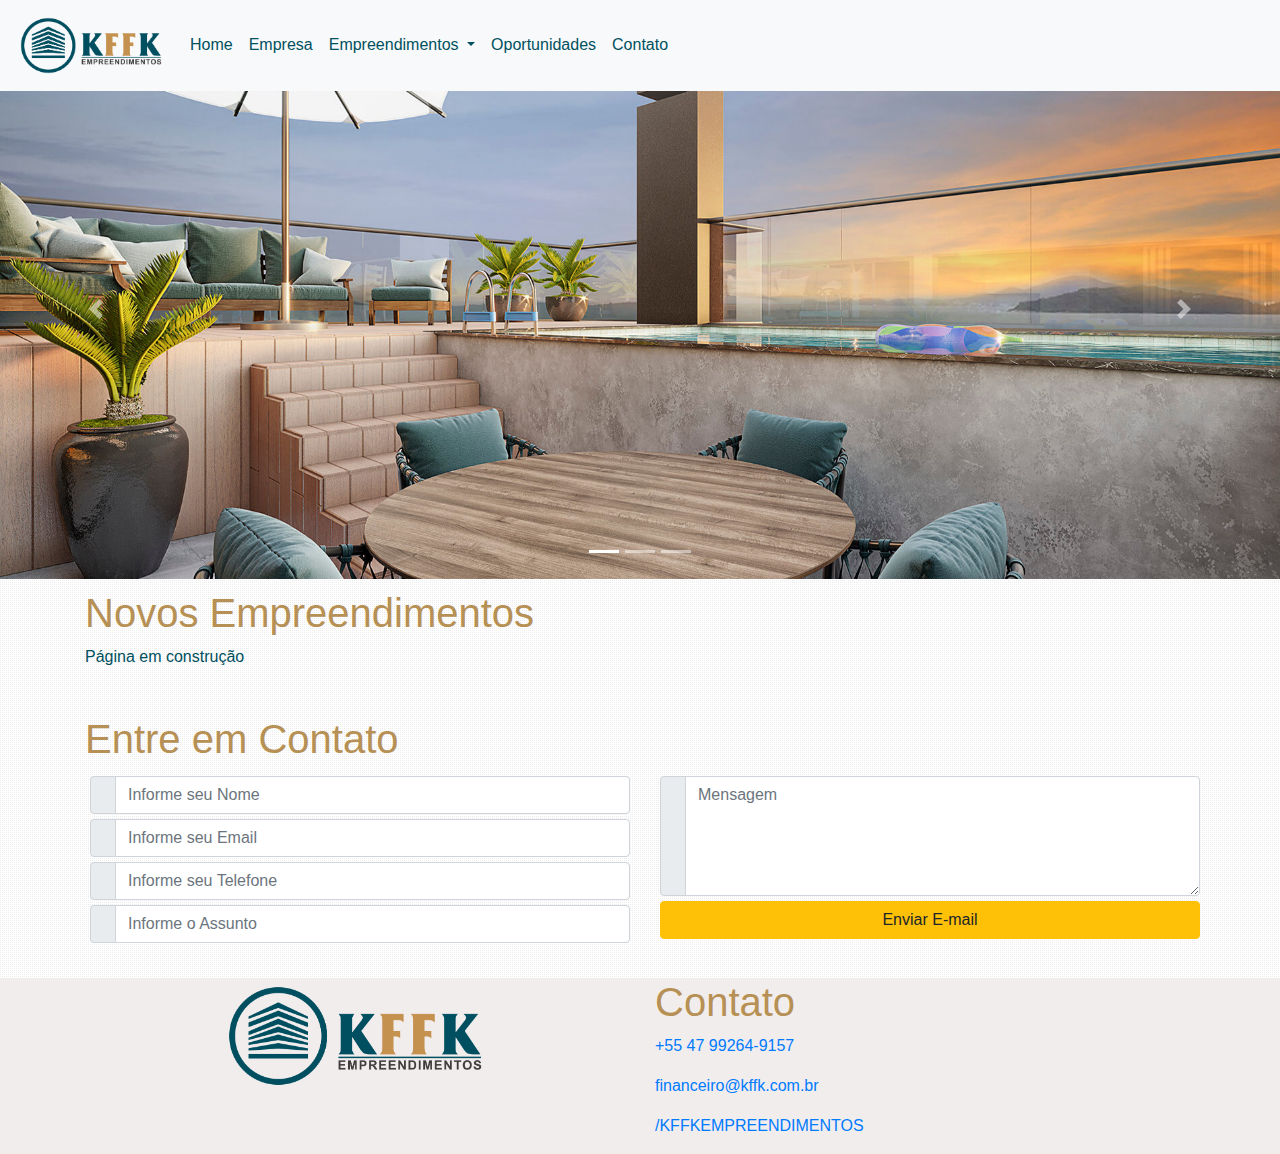
<file: site/index.html>
<!DOCTYPE html>
<html lang="pt-br">
<head>
    <meta charset="utf-8">
    <meta name="viewport" content="width=device-width, initial-scale=1, shrink-to-fit=no">
<title>Kffk Empreendimentos</title>
<link rel="apple-touch-icon" sizes="57x57" href="img/icon/apple-icon-57x57.png">
<link rel="apple-touch-icon" sizes="60x60" href="img/icon/apple-icon-60x60.png">
<link rel="apple-touch-icon" sizes="72x72" href="img/icon/apple-icon-72x72.png">
<link rel="apple-touch-icon" sizes="76x76" href="img/icon/apple-icon-76x76.png">
<link rel="apple-touch-icon" sizes="114x114" href="img/icon/apple-icon-114x114.png">
<link rel="apple-touch-icon" sizes="120x120" href="img/icon/apple-icon-120x120.png">
<link rel="apple-touch-icon" sizes="144x144" href="img/icon/apple-icon-144x144.png">
<link rel="apple-touch-icon" sizes="152x152" href="img/icon/apple-icon-152x152.png">
<link rel="apple-touch-icon" sizes="180x180" href="img/icon/apple-icon-180x180.png">
<link rel="icon" type="image/png" sizes="192x192"  href="img/icon/android-icon-192x192.png">
<link rel="icon" type="image/png" sizes="32x32" href="img/icon/favicon-32x32.png">
<link rel="icon" type="image/png" sizes="96x96" href="img/icon/favicon-96x96.png">
<link rel="icon" type="image/png" sizes="16x16" href="img/icon/favicon-16x16.png">
<link rel="manifest" href="img/icon/manifest.json">
<meta name="msapplication-TileColor" content="#ffffff">
<meta name="msapplication-TileImage" content="img/icon/ms-icon-144x144.png">
<meta name="theme-color" content="#ffffff">
<link rel="stylesheet" href="https://maxcdn.bootstrapcdn.com/bootstrap/4.3.1/css/bootstrap.min.css">
<link rel="stylesheet" href="https://use.fontawesome.com/releases/v5.0.13/css/all.css" integrity="sha384-DNOHZ68U8hZfKXOrtjWvjxusGo9WQnrNx2sqG0tfsghAvtVlRW3tvkXWZh58N9jp" crossorigin="anonymous">
<link rel="stylesheet" href="styles.css">
<script src="https://ajax.googleapis.com/ajax/libs/jquery/3.4.1/jquery.min.js"></script>
<script src="https://maxcdn.bootstrapcdn.com/bootstrap/4.3.1/js/bootstrap.min.js"></script>

</head>
<body>
  <header>

        <nav class="navbar navbar-expand-md navbar-light bg-light fixed-top">
                <!-- Brand -->
                <a class="navbar-brand" href="#"><img src="img/KFFK-Empreendimentos.png" width="150px"></a>
              
                <!-- Toggler/collapsibe Button -->
                <button class="navbar-toggler" type="button" data-toggle="collapse" data-target="#collapsibleNavbar">
                  <span class="navbar-toggler-icon"></span>
                </button>
              
                <!-- Navbar links -->
                <div class="collapse navbar-collapse" id="collapsibleNavbar">
                  <ul class="navbar-nav">
                    <li class="nav-item">
                      <a class="nav-link anima" href="#home"><i class="fas fa-home"></i> Home</a>
                    </li>
                    <li class="nav-item">
                      <a class="nav-link anima" href="#"><i class="fas fa-industry"></i> Empresa</a>
                    </li>
        
                    <li class="nav-item dropdown">
                        <a class="nav-link dropdown-toggle " href="#" id="navbardrop" data-toggle="dropdown">
                          <i class="fas fa-building"></i> Empreendimentos
                        </a>
                        <div class="dropdown-menu">
                          <a class="dropdown-item anima" href="#">Novos </a>
                          <a class="dropdown-item anima" href="#">Concluidos </a>
            
                        </div>
                      </li>
                      <li class="nav-item">
                          <a class="nav-link anima" href="#"><i class="fas fa-archive"></i> Oportunidades</a>
                      </li>             
                        <li class="nav-item">
                                <a class="nav-link anima" href="#contato"><i class="fas fa-envelope"></i> Contato</a>
                        </li>    
                  </ul>
                </div>
              </nav> 
         
            </header>
              
                <div id="carousel" class="carousel slide" data-ride="carousel">
                        <ol class="carousel-indicators">
                          <li data-target="#carousel" data-slide-to="0" class="active"></li>
                          <li data-target="#carousel" data-slide-to="1"></li>
                          <li data-target="#carousel" data-slide-to="2"></li>
                        </ol>
                        <div class="carousel-inner">
                          <div class="carousel-item active">
                            <img class="d-block w-100" src="img/kffk-empreendimentos-01.jpg" alt="Primeiro Slide">
                          </div>
                          <div class="carousel-item">
                            <img class="d-block w-100" src="img/kffk-empreendimentos-02.jpg" alt="Segundo Slide">
                          </div>
                          <div class="carousel-item">
                            <img class="d-block w-100" src="img/kffk-empreendimentos-03.jpg" alt="Terceiro Slide">
                          </div>
                        </div>
                        <a class="carousel-control-prev" href="#carousel" role="button" data-slide="prev">
                          <span class="carousel-control-prev-icon" aria-hidden="true"></span>
                          <span class="sr-only">Anterior</span>
                        </a>
                        <a class="carousel-control-next" href="#carousel" role="button" data-slide="next">
                          <span class="carousel-control-next-icon" aria-hidden="true"></span>
                          <span class="sr-only">Próximo</span>
                        </a>
                      </div>

<section>
<div class="container content">
  <div class="row"> <div class="col">
    <h1><i class="fas fa-building"></i> Novos Empreendimentos</h1>
    <p>Página em construção</p>
  </div></div>
</div>
</section>
<section id="contato">
  <div class="container">
      <div class="row">
        <div class="col">
       
              <h1><i class="fa fa-envelope" aria-hidden="true" aria-hidden="true"></i> Entre em Contato</h1>
            <form action="" onsubmit="return enviar_contato(this); return false;" method="POST" name="frmcontato" id="formcontato">
              </div>
            </div>     
              <div class="row">
                  <div class="col-sm">
                      <div class="input-group input-group2">
                          <div class="input-group-prepend">
                            <div class="input-group-text" id="btnGroupAddon"><i class="fa fa-user" aria-hidden="true"></i></div>
                          </div>
                          <input type="text" class="form-control" placeholder="Informe seu Nome" aria-label="Informe seu Nome" aria-describedby="btnGroupAddon" name="inputNome">
                        </div>
                        <div class="input-group input-group2">
                            <div class="input-group-prepend">
                              <div class="input-group-text" id="btnGroupAddon"><i class="fa fa-at" aria-hidden="true"></i></span></div>
                            </div>
                            <input type="text" class="form-control" placeholder="Informe seu Email" aria-label="Informe seu Email" aria-describedby="btnGroupAddon" name="inputEmail">
                          </div>
                          <div class="input-group input-group2">
                              <div class="input-group-prepend">
                                <div class="input-group-text" id="btnGroupAddon"><i class="fa fa-phone" aria-hidden="true"></i></div>
                              </div>
                              <input type="text" class="form-control" placeholder="Informe seu Telefone" aria-label="Informe seu Telefone" aria-describedby="btnGroupAddon" name="inputTel">
                            </div>
                            <div class="input-group input-group2">
                                <div class="input-group-prepend">
                                  <div class="input-group-text" id="btnGroupAddon"><i class="fa fa-tag" aria-hidden="true"></i></div>
                                </div>
                                <input type="text" class="form-control" placeholder="Informe o Assunto" aria-label="Informe o Assunto" aria-describedby="btnGroupAddon" name="inputAssunto">
                              </div>
                      </div>

                      
                
                  <div class="col-sm">

                      <div class="input-group input-group2">
                          <div class="input-group-prepend">
                            <div class="input-group-text" id="btnGroupAddon"><i class="fa fa-tag" aria-hidden="true"></i></div>
                          </div>
                          <textarea class="form-control textarea" placeholder="Mensagem" required name="inputMensagem"></textarea>
                        </div>
  
                      <div class="input-group input-group2">
                      <button type="submit" class="btn btn-warning btn-block"><i class="fa fa-send" aria-hidden="true"></i> Enviar E-mail</button>
                      </div>
                  </div>
              </div>
            
              </form>
               
                  <div class="row">
                   <div class="col" id="result">
                  
                  </div>
                   </div>
              
          </div>
      
  
    
  
  </section>
<footer>
  
  <div class="container">
  <div class="row">
    <div class="col-sm" style="text-align: center;">
     <img src="img/KFFK-Empreendimentos.png" class="img-responsive" width="50%">
    </div>
    <div class="col-sm">
      <h1>Contato</h1>
      <p><i class="fab fa-whatsapp-square"></i> <a href="https://api.whatsapp.com/send?phone=5547992649157&text=Ol%C3%A1" >+55 47 99264-9157 </a></p>
      <p><i class="fa fa-at"></i> <a href="#contato">financeiro@kffk.com.br</a></p>
      <p><i class="fab fa-facebook-square"></i> <a href="https://www.facebook.com/KFFKEMPREENDIMENTOS" target="_blank">/KFFKEMPREENDIMENTOS</p>
    </div>
  </div>
</footer>
<script src="main.js"></script>
</body>

</html>
</file>
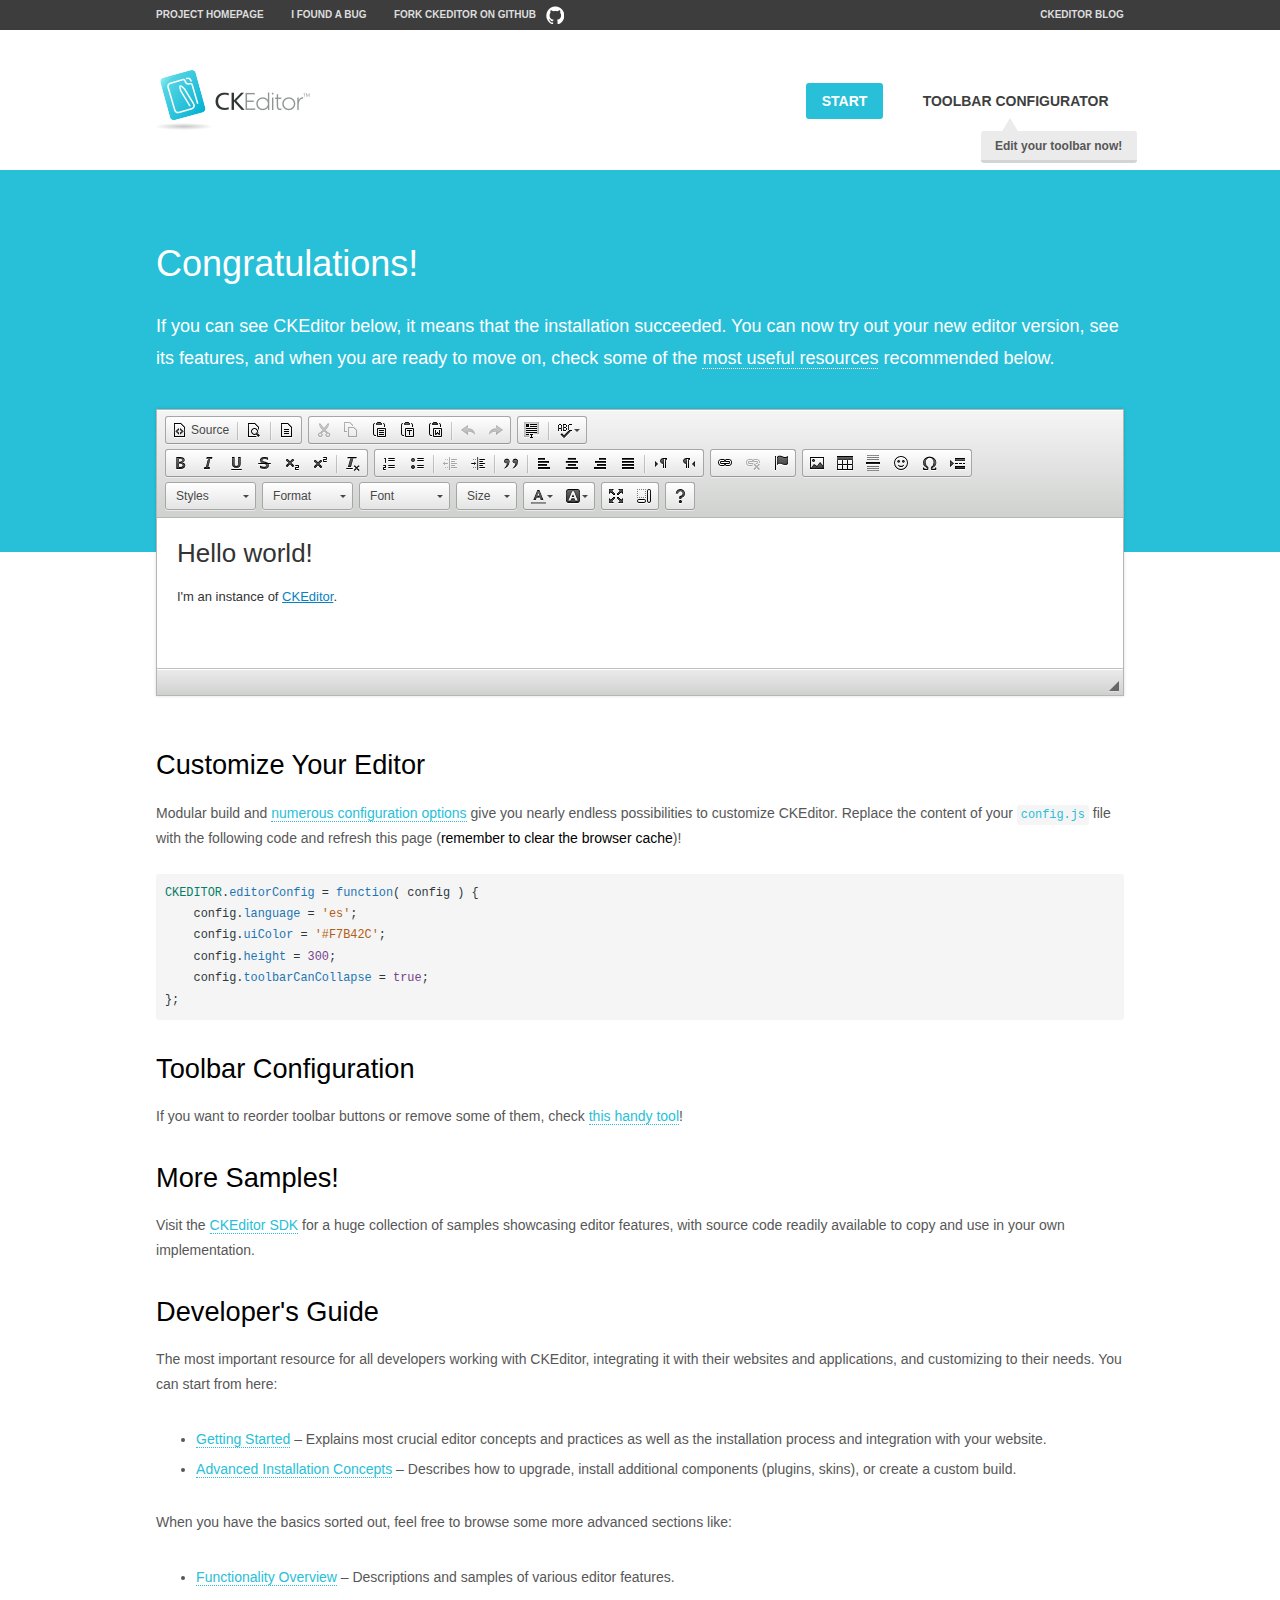
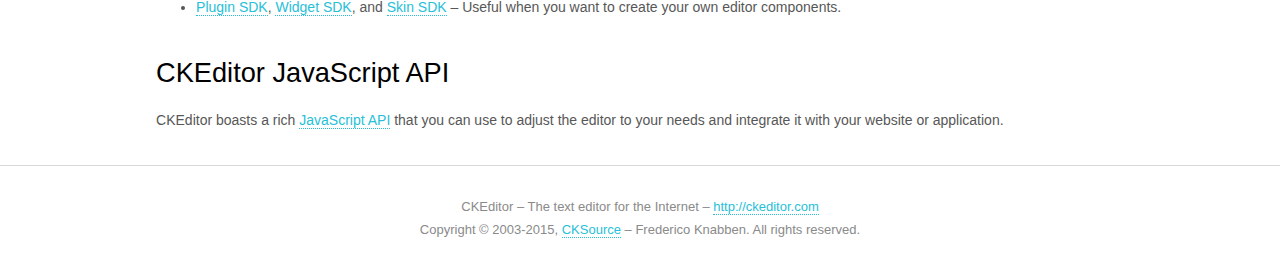
<file: site/ckeditor/samples/index.html>
<!DOCTYPE html>
<!--
Copyright (c) 2003-2015, CKSource - Frederico Knabben. All rights reserved.
For licensing, see LICENSE.md or http://ckeditor.com/license
-->
<html>
<head>
	<meta charset="utf-8">
	<title>CKEditor Sample</title>
	<script src="../ckeditor.js"></script>
	<script src="js/sample.js"></script>
	<link rel="stylesheet" href="css/samples.css">
	<link rel="stylesheet" href="toolbarconfigurator/lib/codemirror/neo.css">
</head>
<body id="main">

<nav class="navigation-a">
	<div class="grid-container">
		<ul class="navigation-a-left grid-width-70">
			<li><a href="http://ckeditor.com">Project Homepage</a></li>
			<li><a href="http://dev.ckeditor.com/">I found a bug</a></li>
			<li><a href="http://github.com/ckeditor/ckeditor-dev" class="icon-pos-right icon-navigation-a-github">Fork CKEditor on GitHub</a></li>
		</ul>
		<ul class="navigation-a-right grid-width-30">
			<li><a href="http://ckeditor.com/blog-list">CKEditor Blog</a></li>
		</ul>
	</div>
</nav>

<header class="header-a">
	<div class="grid-container">
		<h1 class="header-a-logo grid-width-30">
			<a href="index.html"><img src="img/logo.png" alt="CKEditor Sample"></a>
		</h1>

		<nav class="navigation-b grid-width-70">
			<ul>
				<li><a href="index.html" class="button-a button-a-background">Start</a></li>
				<li><a href="toolbarconfigurator/index.html" class="button-a">Toolbar configurator <span class="balloon-a balloon-a-nw">Edit your toolbar now!</span></a></li>
			</ul>
		</nav>
	</div>
</header>

<main>
	<div class="adjoined-top">
		<div class="grid-container">
			<div class="content grid-width-100">
				<h1>Congratulations!</h1>
				<p>
					If you can see CKEditor below, it means that the installation succeeded.
					You can now try out your new editor version, see its features, and when you are ready to move on, check some of the <a href="#sample-customize">most useful resources</a> recommended below.
				</p>
			</div>
		</div>
	</div>
	<div class="adjoined-bottom">
		<div class="grid-container">
			<div class="grid-width-100">
				<div id="editor">
					<h1>Hello world!</h1>
					<p>I'm an instance of <a href="http://ckeditor.com">CKEditor</a>.</p>
				</div>
			</div>
		</div>
	</div>

	<div class="grid-container">
		<div class="content grid-width-100">
			<section id="sample-customize">
				<h2>Customize Your Editor</h2>
				<p>Modular build and <a href="http://docs.ckeditor.com/#!/guide/dev_configuration">numerous configuration options</a> give you nearly endless possibilities to customize CKEditor. Replace the content of your <code><a href="../config.js">config.js</a></code> file with the following code and refresh this page (<strong>remember to clear the browser cache</strong>)!</p>
		<pre class="cm-s-neo CodeMirror"><code><span style="padding-right: 0.1px;"><span class="cm-variable">CKEDITOR</span>.<span class="cm-property">editorConfig</span> <span class="cm-operator">=</span> <span class="cm-keyword">function</span>( <span class="cm-def">config</span> ) {</span>
<span style="padding-right: 0.1px;"><span class="cm-tab">	</span><span class="cm-variable-2">config</span>.<span class="cm-property">language</span> <span class="cm-operator">=</span> <span class="cm-string">'es'</span>;</span>
<span style="padding-right: 0.1px;"><span class="cm-tab">	</span><span class="cm-variable-2">config</span>.<span class="cm-property">uiColor</span> <span class="cm-operator">=</span> <span class="cm-string">'#F7B42C'</span>;</span>
<span style="padding-right: 0.1px;"><span class="cm-tab">	</span><span class="cm-variable-2">config</span>.<span class="cm-property">height</span> <span class="cm-operator">=</span> <span class="cm-number">300</span>;</span>
<span style="padding-right: 0.1px;"><span class="cm-tab">	</span><span class="cm-variable-2">config</span>.<span class="cm-property">toolbarCanCollapse</span> <span class="cm-operator">=</span> <span class="cm-atom">true</span>;</span>
<span style="padding-right: 0.1px;">};</span></code></pre>
			</section>

			<section>
				<h2>Toolbar Configuration</h2>
				<p>If you want to reorder toolbar buttons or remove some of them, check <a href="toolbarconfigurator/index.html">this handy tool</a>!</p>
			</section>

			<section>
				<h2>More Samples!</h2>
				<p>Visit the <a href="http://sdk.ckeditor.com">CKEditor SDK</a> for a huge collection of samples showcasing editor features, with source code readily available to copy and use in your own implementation.</p>
			</section>

			<section>
				<h2>Developer's Guide</h2>
				<p>The most important resource for all developers working with CKEditor, integrating it with their websites and applications, and customizing to their needs. You can start from here:</p>
				<ul>
					<li><a href="http://docs.ckeditor.com/#!/guide/dev_installation">Getting Started</a> &ndash; Explains most crucial editor concepts and practices as well as the installation process and integration with your website.</li>
					<li><a href="http://docs.ckeditor.com/#!/guide/dev_advanced_installation">Advanced Installation Concepts</a> &ndash; Describes how to upgrade, install additional components (plugins, skins), or create a custom build.</li>
				</ul>
					<p>When you have the basics sorted out, feel free to browse some more advanced sections like:</p>
				<ul>
					<li><a href="http://docs.ckeditor.com/#!/guide/dev_features">Functionality Overview</a> &ndash; Descriptions and samples of various editor features.</li>
					<li><a href="http://docs.ckeditor.com/#!/guide/plugin_sdk_intro">Plugin SDK</a>, <a href="http://docs.ckeditor.com/#!/guide/widget_sdk_intro">Widget SDK</a>, and <a href="http://docs.ckeditor.com/#!/guide/skin_sdk_intro">Skin SDK</a> &ndash; Useful when you want to create your own editor components.</li>
				</ul>
			</section>

			<section>
				<h2>CKEditor JavaScript API</h2>
				<p>CKEditor boasts a rich <a href="http://docs.ckeditor.com/#!/api">JavaScript API</a> that you can use to adjust the editor to your needs and integrate it with your website or application.</p>
			</section>
		</div>
	</div>
</main>

<footer class="footer-a grid-container">
	<div class="grid-container">
		<p class="grid-width-100">
			CKEditor &ndash; The text editor for the Internet &ndash; <a class="samples" href="http://ckeditor.com/">http://ckeditor.com</a>
		</p>
		<p class="grid-width-100" id="copy">
			Copyright &copy; 2003-2015, <a class="samples" href="http://cksource.com/">CKSource</a> &ndash; Frederico Knabben. All rights reserved.
		</p>
	</div>
</footer>
<script>
	initSample();
</script>

</body>
</html>
</file>
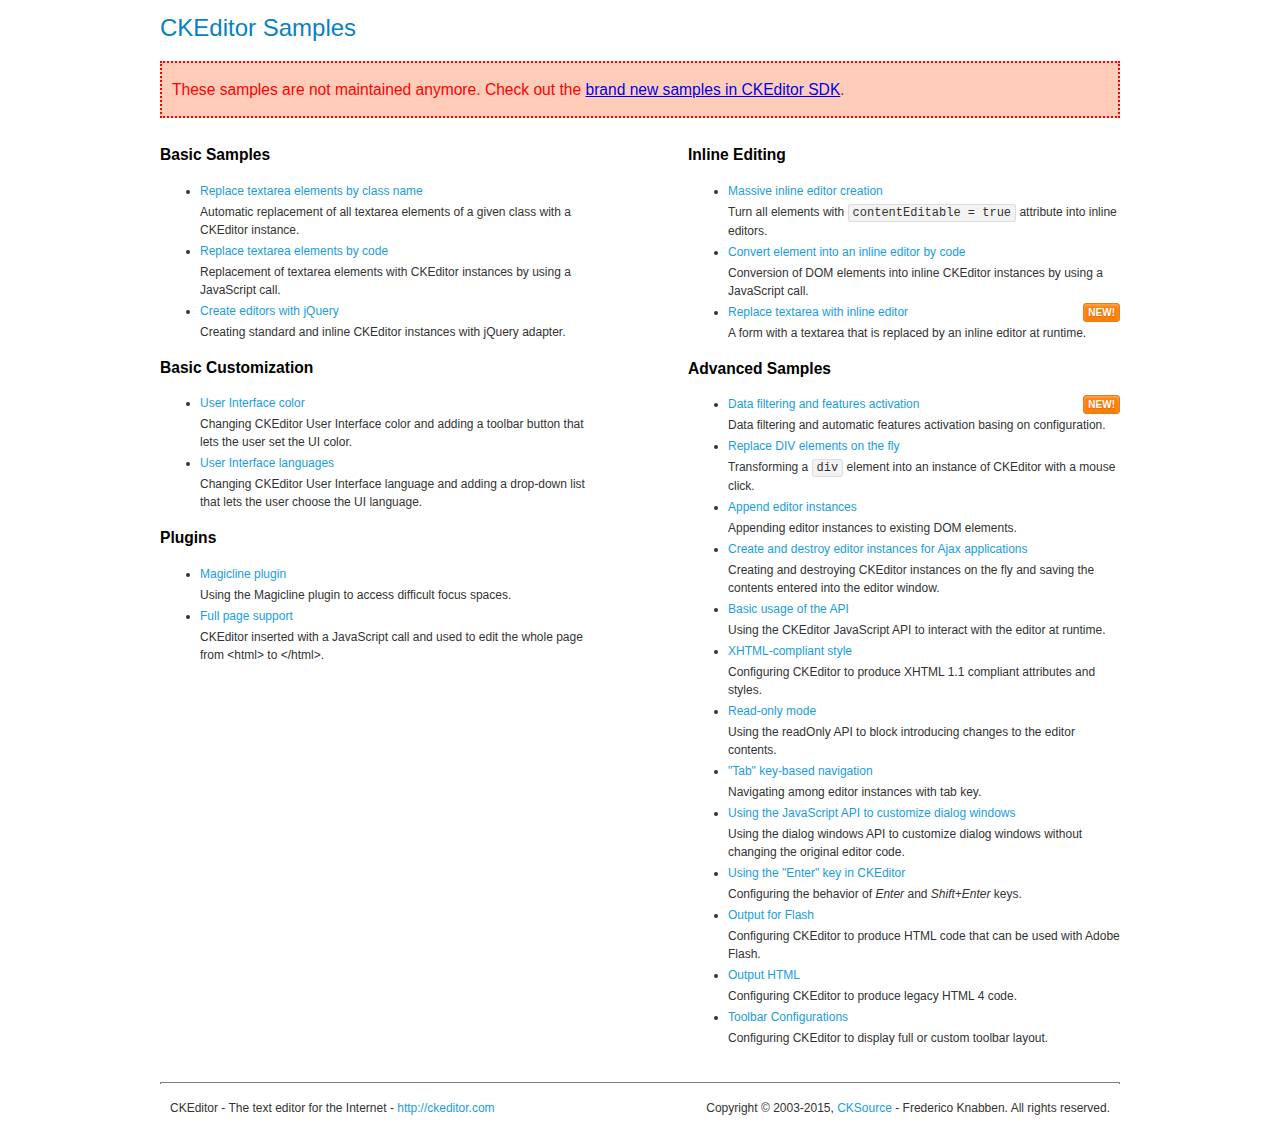
<file: site/ckeditor/samples/old/index.html>
<!DOCTYPE html>
<!--
Copyright (c) 2003-2015, CKSource - Frederico Knabben. All rights reserved.
For licensing, see LICENSE.md or http://ckeditor.com/license
-->
<html>
<head>
	<meta charset="utf-8">
	<title>CKEditor Samples</title>
	<link rel="stylesheet" href="sample.css">
</head>
<body>
	<h1 class="samples">
		CKEditor Samples
	</h1>
	<div class="warning deprecated">
		These samples are not maintained anymore. Check out the <a href="http://sdk.ckeditor.com/">brand new samples in CKEditor SDK</a>.
	</div>
	<div class="twoColumns">
		<div class="twoColumnsLeft">
			<h2 class="samples">
				Basic Samples
			</h2>
			<dl class="samples">
				<dt><a class="samples" href="replacebyclass.html">Replace textarea elements by class name</a></dt>
				<dd>Automatic replacement of all textarea elements of a given class with a CKEditor instance.</dd>

				<dt><a class="samples" href="replacebycode.html">Replace textarea elements by code</a></dt>
				<dd>Replacement of textarea elements with CKEditor instances by using a JavaScript call.</dd>

				<dt><a class="samples" href="jquery.html">Create editors with jQuery</a></dt>
				<dd>Creating standard and inline CKEditor instances with jQuery adapter.</dd>
			</dl>

			<h2 class="samples">
				Basic Customization
			</h2>
			<dl class="samples">
				<dt><a class="samples" href="uicolor.html">User Interface color</a></dt>
				<dd>Changing CKEditor User Interface color and adding a toolbar button that lets the user set the UI color.</dd>

				<dt><a class="samples" href="uilanguages.html">User Interface languages</a></dt>
				<dd>Changing CKEditor User Interface language and adding a drop-down list that lets the user choose the UI language.</dd>
			</dl>


			<h2 class="samples">Plugins</h2>
<dl class="samples">
<dt><a class="samples" href="magicline/magicline.html">Magicline plugin</a></dt>
<dd>Using the Magicline plugin to access difficult focus spaces.</dd>

<dt><a class="samples" href="wysiwygarea/fullpage.html">Full page support</a></dt>
<dd>CKEditor inserted with a JavaScript call and used to edit the whole page from &lt;html&gt; to &lt;/html&gt;.</dd>
</dl>
		</div>
		<div class="twoColumnsRight">
			<h2 class="samples">
				Inline Editing
			</h2>
			<dl class="samples">
				<dt><a class="samples" href="inlineall.html">Massive inline editor creation</a></dt>
				<dd>Turn all elements with <code>contentEditable = true</code> attribute into inline editors.</dd>

				<dt><a class="samples" href="inlinebycode.html">Convert element into an inline editor by code</a></dt>
				<dd>Conversion of DOM elements into inline CKEditor instances by using a JavaScript call.</dd>

				<dt><a class="samples" href="inlinetextarea.html">Replace textarea with inline editor</a> <span class="new">New!</span></dt>
				<dd>A form with a textarea that is replaced by an inline editor at runtime.</dd>

				
			</dl>

			<h2 class="samples">
				Advanced Samples
			</h2>
			<dl class="samples">
				<dt><a class="samples" href="datafiltering.html">Data filtering and features activation</a> <span class="new">New!</span></dt>
				<dd>Data filtering and automatic features activation basing on configuration.</dd>

				<dt><a class="samples" href="divreplace.html">Replace DIV elements on the fly</a></dt>
				<dd>Transforming a <code>div</code> element into an instance of CKEditor with a mouse click.</dd>

				<dt><a class="samples" href="appendto.html">Append editor instances</a></dt>
				<dd>Appending editor instances to existing DOM elements.</dd>

				<dt><a class="samples" href="ajax.html">Create and destroy editor instances for Ajax applications</a></dt>
				<dd>Creating and destroying CKEditor instances on the fly and saving the contents entered into the editor window.</dd>

				<dt><a class="samples" href="api.html">Basic usage of the API</a></dt>
				<dd>Using the CKEditor JavaScript API to interact with the editor at runtime.</dd>

				<dt><a class="samples" href="xhtmlstyle.html">XHTML-compliant style</a></dt>
				<dd>Configuring CKEditor to produce XHTML 1.1 compliant attributes and styles.</dd>

				<dt><a class="samples" href="readonly.html">Read-only mode</a></dt>
				<dd>Using the readOnly API to block introducing changes to the editor contents.</dd>

				<dt><a class="samples" href="tabindex.html">"Tab" key-based navigation</a></dt>
				<dd>Navigating among editor instances with tab key.</dd>


				
<dt><a class="samples" href="dialog/dialog.html">Using the JavaScript API to customize dialog windows</a></dt>
<dd>Using the dialog windows API to customize dialog windows without changing the original editor code.</dd>

<dt><a class="samples" href="enterkey/enterkey.html">Using the &quot;Enter&quot; key in CKEditor</a></dt>
<dd>Configuring the behavior of <em>Enter</em> and <em>Shift+Enter</em> keys.</dd>

<dt><a class="samples" href="htmlwriter/outputforflash.html">Output for Flash</a></dt>
<dd>Configuring CKEditor to produce HTML code that can be used with Adobe Flash.</dd>

<dt><a class="samples" href="htmlwriter/outputhtml.html">Output HTML</a></dt>
<dd>Configuring CKEditor to produce legacy HTML 4 code.</dd>

<dt><a class="samples" href="toolbar/toolbar.html">Toolbar Configurations</a></dt>
<dd>Configuring CKEditor to display full or custom toolbar layout.</dd>

			</dl>
		</div>
	</div>
	<div id="footer">
		<hr>
		<p>
			CKEditor - The text editor for the Internet - <a class="samples" href="http://ckeditor.com/">http://ckeditor.com</a>
		</p>
		<p id="copy">
			Copyright &copy; 2003-2015, <a class="samples" href="http://cksource.com/">CKSource</a> - Frederico Knabben. All rights reserved.
		</p>
	</div>
</body>
</html>
</file>
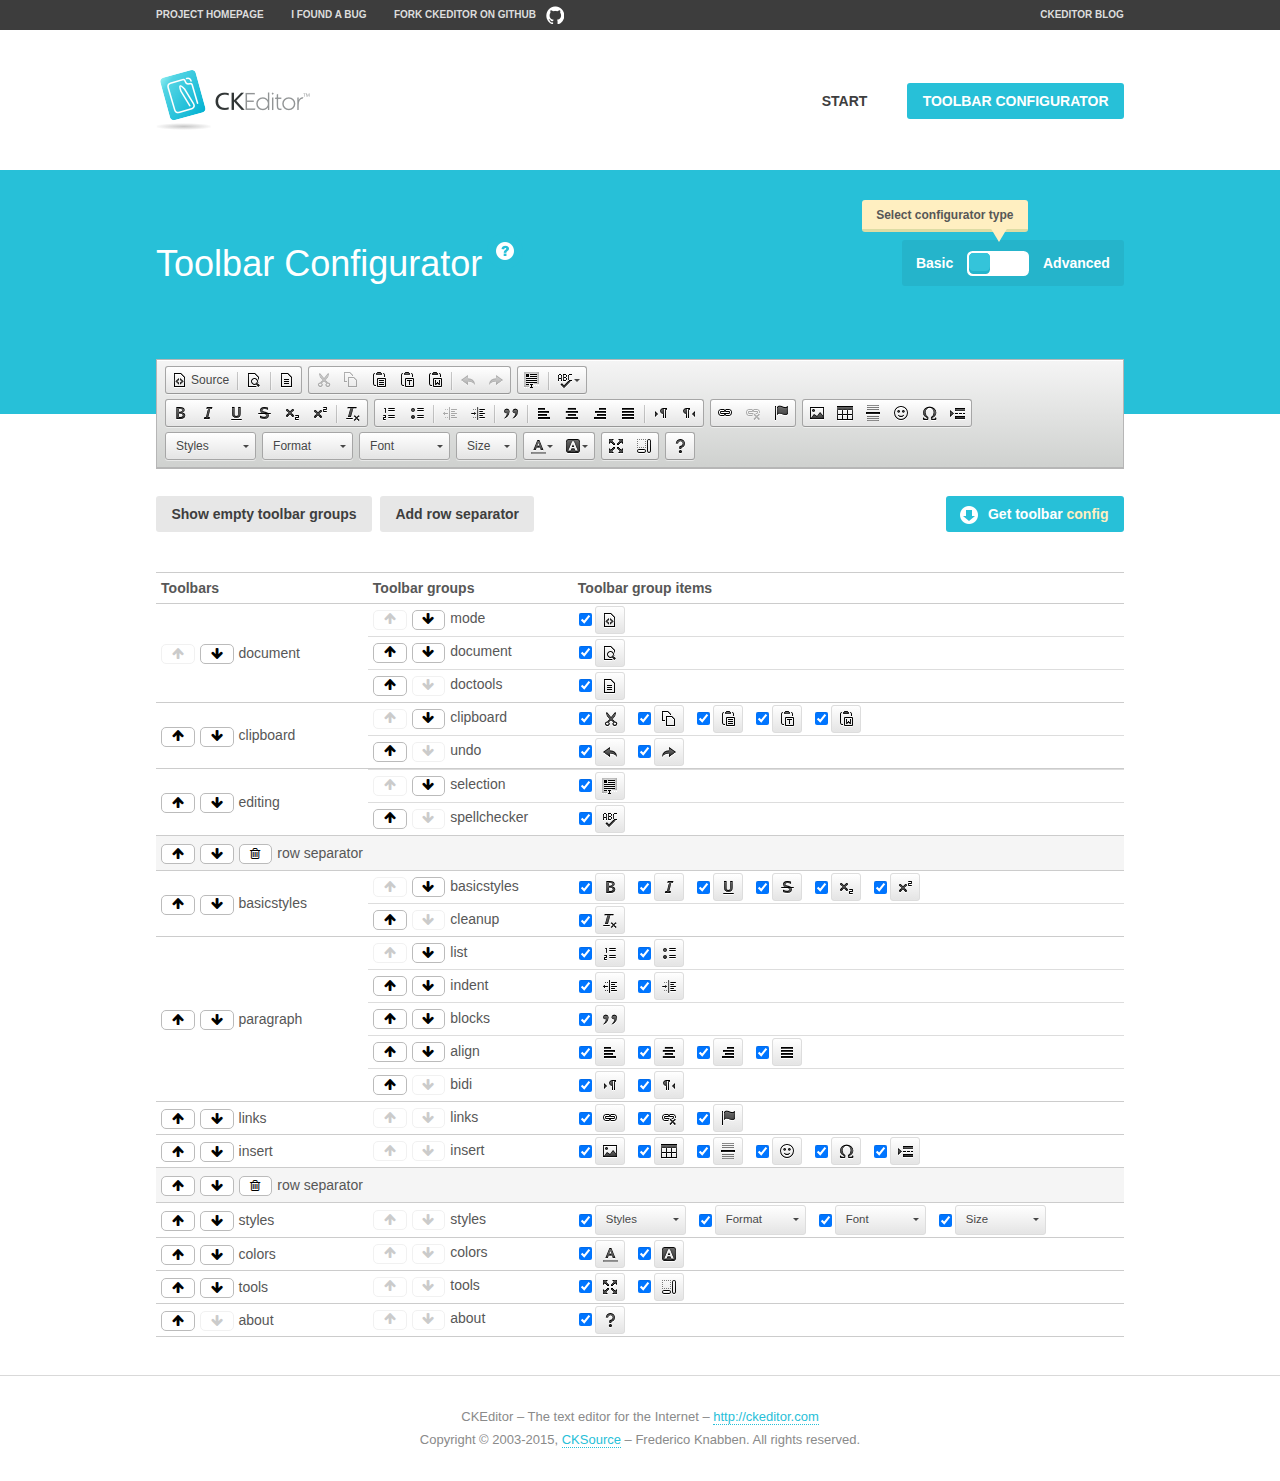
<file: site/ckeditor/samples/toolbarconfigurator/index.html>
<!DOCTYPE html>
<!--
Copyright (c) 2003-2015, CKSource - Frederico Knabben. All rights reserved.
For licensing, see LICENSE.md or http://ckeditor.com/license
-->
<!--[if IE 8]><html class="ie8"><![endif]-->
<!--[if gt IE 8]><html><![endif]-->
<!--[if !IE]><!--><html><!--<![endif]-->
<head>
	<meta charset="utf-8">
	<title>Toolbar Configurator</title>
	<script src="../../ckeditor.js"></script>
	<script>
		if ( CKEDITOR.env.ie && CKEDITOR.env.version < 9 )
			CKEDITOR.tools.enableHtml5Elements( document );
	</script>
	<link rel="stylesheet" href="lib/codemirror/codemirror.css">
	<link rel="stylesheet" href="lib/codemirror/show-hint.css">
	<link rel="stylesheet" href="lib/codemirror/neo.css">
	<link rel="stylesheet" href="css/fontello.css">
	<link rel="stylesheet" href="../css/samples.css">
</head>
<body id="toolbar">

<nav class="navigation-a">
	<div class="grid-container">
		<ul class="navigation-a-left grid-width-70">
			<li><a href="http://ckeditor.com">Project Homepage</a></li>
			<li><a href="http://dev.ckeditor.com/">I found a bug</a></li>
			<li><a href="http://github.com/ckeditor/ckeditor-dev" class="icon-pos-right icon-navigation-a-github">Fork CKEditor on GitHub</a></li>
		</ul>
		<ul class="navigation-a-right grid-width-30">
			<li><a href="http://ckeditor.com/blog-list">CKEditor Blog</a></li>
		</ul>
	</div>
</nav>

<header class="header-a">
	<div class="grid-container">
		<h1 class="header-a-logo grid-width-30">
			<a href="../index.html"><img src="../img/logo.png" alt="CKEditor Logo"></a>
		</h1>
		<nav class="navigation-b grid-width-70">
			<ul>
				<li><a href="../index.html"  class="button-a">Start</a></li>
				<li><a href="index.html"  class="button-a button-a-background">Toolbar configurator</a></li>
			</ul>
		</nav>
	</div>
</header>

<main>
	<div class="adjoined-top">
		<div class="grid-container">
			<div class="content grid-width-100">
				<div class="grid-container-nested">
					<h1 class="grid-width-60">
						Toolbar Configurator
						<a href="#help-content" type="button" title="Configurator help" id="help" class="button-a button-a-background button-a-no-text icon-pos-left icon-question-mark">Help</a>
					</h1>

					<div class="grid-width-40 grid-switch-magic">
						<div class="switch">
							<span class="balloon-a balloon-a-se">Select configurator type</span>
							<input type="radio" name="radio" data-num="1" id="radio-basic" />
							<input type="radio" name="radio" data-num="2" id="radio-advanced" />
							<label data-for="1" for="radio-basic">Basic</label>
							<span class="switch-inner">
								<span class="handler"></span>
							</span>
							<label data-for="2" for="radio-advanced">Advanced</label>
						</div>
					</div>
				</div>
			</div>
		</div>
	</div>
	<div class="adjoined-bottom">
		<div class="grid-container">
			<div class="grid-width-100">
				<div class="editors-container">
					<div id="editor-basic"></div>
					<div id="editor-advanced"></div>
				</div>
			</div>
		</div>
	</div>

	<div class="grid-container configurator">
		<div class="content grid-width-100">
			<div class="configurator">
				<div>
					<div id="toolbarModifierWrapper"></div>
				</div>
			</div>
		</div>
	</div>

	<div id="help-content">
		<div class="grid-container">
			<div class="grid-width-100">
				<h2>What Am I Doing Here?</h2>

				<div class="grid-container grid-container-nested">
					<div class="basic">
						<div class="grid-width-50">
							<p>Arrange <a href="http://docs.ckeditor.com/#!/api/CKEDITOR.config-cfg-toolbarGroups">toolbar groups</a>, toggle <a href="http://docs.ckeditor.com/#!/api/CKEDITOR.config-cfg-removeButtons">button visibility</a> according to your needs and get your toolbar configuration.</p>
							<p>You can replace the content of the <a href="../../config.js"><code>config.js</code></a> file with the generated configuration. If you already set some configuration options you will need to merge both configurations.</p>
						</div>
						<div class="grid-width-50">
							<p>Read more about different ways of <a href="http://docs.ckeditor.com/#!/guide/dev_configuration">setting configuration</a> and do not forget about <strong>clearing browser cache</strong>.</p>
							<p>Arranging toolbar groups is the recommended way of configuring the toolbar, but if you need more freedom you can use the <a href="#advanced">advanced configurator</a>.</p>
						</div>
					</div>
					<div class="advanced" style="display: none;">
						<div class="grid-width-50">
							<p>With this code editor you can edit your <a href="http://docs.ckeditor.com/#!/api/CKEDITOR.config-cfg-toolbar">toolbar configuration</a> live.</p>
							<p>You can replace the content of the <a href="../../config.js"><code>config.js</code></a> file with the generated configuration. If you already set some configuration options you will need to merge both configurations.</p>
						</div>
						<div class="grid-width-50">
							<p>Read more about different ways of <a href="http://docs.ckeditor.com/#!/guide/dev_configuration">setting configuration</a> and do not forget about <strong>clearing browser cache</strong>.</p>
						</div>
					</div>
				</div>

				<p class="grid-container grid-container-nested">
					<button type="button" class="help-content-close grid-width-100 button-a button-a-background">Got it. Let's play!</button>
				</p>
			</div>
		</div>
	</div>
</main>

<footer class="footer-a grid-container">
	<p class="grid-width-100">
		CKEditor &ndash; The text editor for the Internet &ndash; <a class="samples" href="http://ckeditor.com/">http://ckeditor.com</a>
	</p>
	<p class="grid-width-100" id="copy">
		Copyright &copy; 2003-2015, <a class="samples" href="http://cksource.com/">CKSource</a> &ndash; Frederico Knabben. All rights reserved.
	</p>
</footer>

<script src="lib/codemirror/codemirror.js"></script>
<script src="lib/codemirror/javascript.js"></script>
<script src="lib/codemirror/show-hint.js"></script>

<script src="js/fulltoolbareditor.js"></script>
<script src="js/abstracttoolbarmodifier.js"></script>
<script src="js/toolbarmodifier.js"></script>
<script src="js/toolbartextmodifier.js"></script>
<script src="../js/sf.js"></script>

<script>
	( function() {
		'use strict';

		var mode = ( window.location.hash.substr( 1 ) === 'advanced' ) ? 'advanced' : 'basic',
			configuratorSection = CKEDITOR.document.findOne( 'main > .grid-container.configurator' ),
			basicInstruction = CKEDITOR.document.findOne( '#help-content .basic' ),
			advancedInstruction = CKEDITOR.document.findOne( '#help-content .advanced' ),

			// Configurator mode switcher.
			modeSwitchBasic = CKEDITOR.document.getById( 'radio-basic' ),
			modeSwitchAdvanced = CKEDITOR.document.getById( 'radio-advanced' );

		// Initial setup
		function updateSwitcher() {
			if ( mode === 'advanced' ) {
				modeSwitchAdvanced.$.checked = true;
			} else {
				modeSwitchBasic.$.checked = true;
			}
		}

		updateSwitcher();

		CKEDITOR.document.getWindow().on( 'hashchange', function( e ) {
			var hash = window.location.hash.substr( 1 );
			if ( !( hash === 'advanced' || hash === 'basic' ) ) {
				return;
			}
			mode = hash;
			onToolbarsDone( mode );
		} );

		CKEDITOR.document.getWindow().on( 'resize', function() {
			updateToolbar( ( mode === 'basic' ? toolbarModifier : toolbarTextModifier )[ 'editorInstance' ] );
		} );

		function onRefresh( modifier ) {
			modifier = modifier || this;

			if ( mode === 'basic' && modifier instanceof ToolbarConfigurator.ToolbarTextModifier ) {
				return;
			}

			// CodeMirror container becomes visible, so we need to refresh and to avoid rendering problems.
			if ( mode === 'advanced' && modifier instanceof ToolbarConfigurator.ToolbarTextModifier ) {
				modifier.codeContainer.refresh();
			}

			updateToolbar( modifier.editorInstance );
		}

		function updateToolbar( editor ) {
			var editorContainer = editor.container;

			// Not always editor is loaded.
			if ( !editorContainer ) {
				return;
			}

			var displayStyle = editorContainer.getStyle( 'display' );

			editorContainer.setStyle( 'display', 'block' );

			var newHeight = editorContainer.getSize( 'height' );

			var newMarginTop = parseInt( editorContainer.getComputedStyle( 'margin-top' ), 10 );
			newMarginTop = ( isNaN( newMarginTop ) ? 0 : Number( newMarginTop ) );

			var newMarginBottom = parseInt( editorContainer.getComputedStyle( 'margin-bottom' ), 10 );
			newMarginBottom = ( isNaN( newMarginBottom ) ? 0 : Number( newMarginBottom ) );

			var result = newHeight + newMarginTop + newMarginBottom;

			editorContainer.setStyle( 'display', displayStyle );

			editor.container.getAscendant( 'div' ).setStyle( 'height', result + 'px' );
		}

		var toolbarModifier = new ToolbarConfigurator.ToolbarModifier( 'editor-basic' );

		var done = 0;
		toolbarModifier.init( onToolbarInit );
		toolbarModifier.onRefresh = onRefresh;

		CKEDITOR.document.getById( 'toolbarModifierWrapper' ).append( toolbarModifier.mainContainer );

		var toolbarTextModifier = new ToolbarConfigurator.ToolbarTextModifier( 'editor-advanced' );
		toolbarTextModifier.init( onToolbarInit );
		toolbarTextModifier.onRefresh = onRefresh;

		function onToolbarInit() {
			if ( ++done === 2 ) {
				onToolbarsDone();

				positionSticky.watch( CKEDITOR.document.findOne( '.toolbar' ), function() {
					return mode === 'advanced';
				} );
			}
		}

		function onToolbarsDone() {
			if ( mode === 'basic' ) {
				toggleModeBasic( false );
			} else {
				toggleModeAdvanced( false );
			}

			updateSwitcher();

			setTimeout( function() {
				CKEDITOR.document.findOne( '.editors-container' ).addClass( 'active' );
				CKEDITOR.document.findOne( '#toolbarModifierWrapper' ).addClass( 'active' );
			}, 200 );
		}

		CKEDITOR.document.getById( 'toolbarModifierWrapper' ).append( toolbarTextModifier.mainContainer );

		function toogleModeSwitch( onElement, offElement, onModifier, offModifier ) {
			onElement.addClass( 'fancy-button-active' );
			offElement.removeClass( 'fancy-button-active' );

			onModifier.showUI();
			offModifier.hideUI();
		}

		function toggleModeBasic( callOnRefresh ) {
			callOnRefresh = ( callOnRefresh !== false );
			mode = 'basic';
			window.location.hash = '#basic';
			toogleModeSwitch( modeSwitchBasic, modeSwitchAdvanced, toolbarModifier, toolbarTextModifier );

			configuratorSection.removeClass( 'freed-width' );
			basicInstruction.show();
			advancedInstruction.hide();

			callOnRefresh && onRefresh( toolbarModifier );
		}

		function toggleModeAdvanced( callOnRefresh ) {
			callOnRefresh = ( callOnRefresh !== false );
			mode = 'advanced';
			window.location.hash = '#advanced';
			toogleModeSwitch( modeSwitchAdvanced, modeSwitchBasic, toolbarTextModifier, toolbarModifier );

			configuratorSection.addClass( 'freed-width' );
			advancedInstruction.show();
			basicInstruction.hide();

			callOnRefresh && onRefresh( toolbarTextModifier );
		}

		modeSwitchBasic.on( 'click', toggleModeBasic );
		modeSwitchAdvanced.on( 'click', toggleModeAdvanced );

		//
		// Position:sticky for the toolbar.
		//

		// Will make elements behave like they were styled with position:sticky.
		var positionSticky = {
			// Store object: {
			// 		element: CKEDITOR.dom.element, // Element which will float.
			// 		placeholder: CKEDITOR.dom.element, // Placeholder which is place to prevent page bounce.
			// 		isFixed: boolean // Whether element float now.
			// }
			watched: [],

			active: [],

			staticContainer: null,

			init: function() {
				var element = CKEDITOR.dom.element.createFromHtml(
					'<div class="staticContainer">' +
						'<div class="grid-container" >' +
							'<div class="grid-width-100">' +
								'<div class="inner"></div>' +
							'</div>' +
						'</div>' +
					'</div>' );

				this.staticContainer = element.findOne( '.inner' );

				CKEDITOR.document.getBody().append( element );
			},

			watch: function( element, preventFunc ) {
				this.watched.push( {
					element: element,
					placeholder: new CKEDITOR.dom.element( 'div' ),
					isFixed: false,
					preventFunc: preventFunc
				} );
			},

			checkAll: function() {
				for ( var i = 0; i < this.watched.length; i++ ) {
					this.check( this.watched[ i ] );
				}
			},

			check: function( element ) {
				var isFixed = element.isFixed;
				var shouldBeFixed = this.shouldBeFixed( element );

				// Nothing to be done.
				if ( isFixed === shouldBeFixed ) {
					return;
				}

				var placeholder = element.placeholder;

				if ( isFixed ) {
					// Unfixing.

					element.element.insertBefore( placeholder );
					placeholder.remove();

					element.element.removeStyle( 'margin' );

					this.active.splice( CKEDITOR.tools.indexOf( this.active, element ), 1 );

				} else {
					// Fixing.
					placeholder.setStyle( 'width', element.element.getSize( 'width' ) + 'px' );
					placeholder.setStyle( 'height', element.element.getSize( 'height' ) + 'px' );
					placeholder.setStyle( 'margin-bottom', element.element.getComputedStyle( 'margin-bottom' ) );
					placeholder.setStyle( 'display', element.element.getComputedStyle( 'display' ) );
					placeholder.insertAfter( element.element );

					this.staticContainer.append( element.element );

					this.active.push( element );
				}

				element.isFixed = !element.isFixed;
			},

			shouldBeFixed: function( element ) {
				if ( element.preventFunc && element.preventFunc() ) {
					return false;
				}

				// If element is already fixed we are checking it's placeholder.
				var related = ( element.isFixed ? element.placeholder : element.element ),
					clientRect = related.$.getBoundingClientRect(),
					staticHeight = this.staticContainer.getSize('height' ),
					elemHeight = element.element.getSize( 'height' );

				if ( element.isFixed ) {
					return ( clientRect.top + elemHeight < staticHeight );
				} else {
					return ( clientRect.top < staticHeight );
				}
			}
		};

		positionSticky.init();

		CKEDITOR.document.getWindow().on( 'scroll',
			new CKEDITOR.tools.eventsBuffer( 100, positionSticky.checkAll, positionSticky ).input
		);

		// Make the toolbar sticky.
		positionSticky.watch( CKEDITOR.document.findOne( '.editors-container' ) );

		// Help button and help-content.
		( function() {
			var helpButton = CKEDITOR.document.getById( 'help' ),
				helpContent = CKEDITOR.document.getById( 'help-content' );

			// Don't show help button on IE8 because it's unsupported by Pico Modal.
			if ( CKEDITOR.env.ie && CKEDITOR.env.version == 8 ) {
				helpButton.hide();
			} else {
				// Display help modal when the button is clicked.
				helpButton.on( 'click', function( evt ) {
					SF.modal( {
						// Clone modal content from DOM.
						content: helpContent.getHtml(),

						afterCreate: function( modal ) {
							// Enable modal content button to close the modal.
							new CKEDITOR.dom.element( modal.modalElem() ).findOne( '.help-content-close' ).once( 'click', modal.close );
						}
					} ).show();
				} );
			}
		} )();
	} )();
</script>
</body>
</html>
</file>
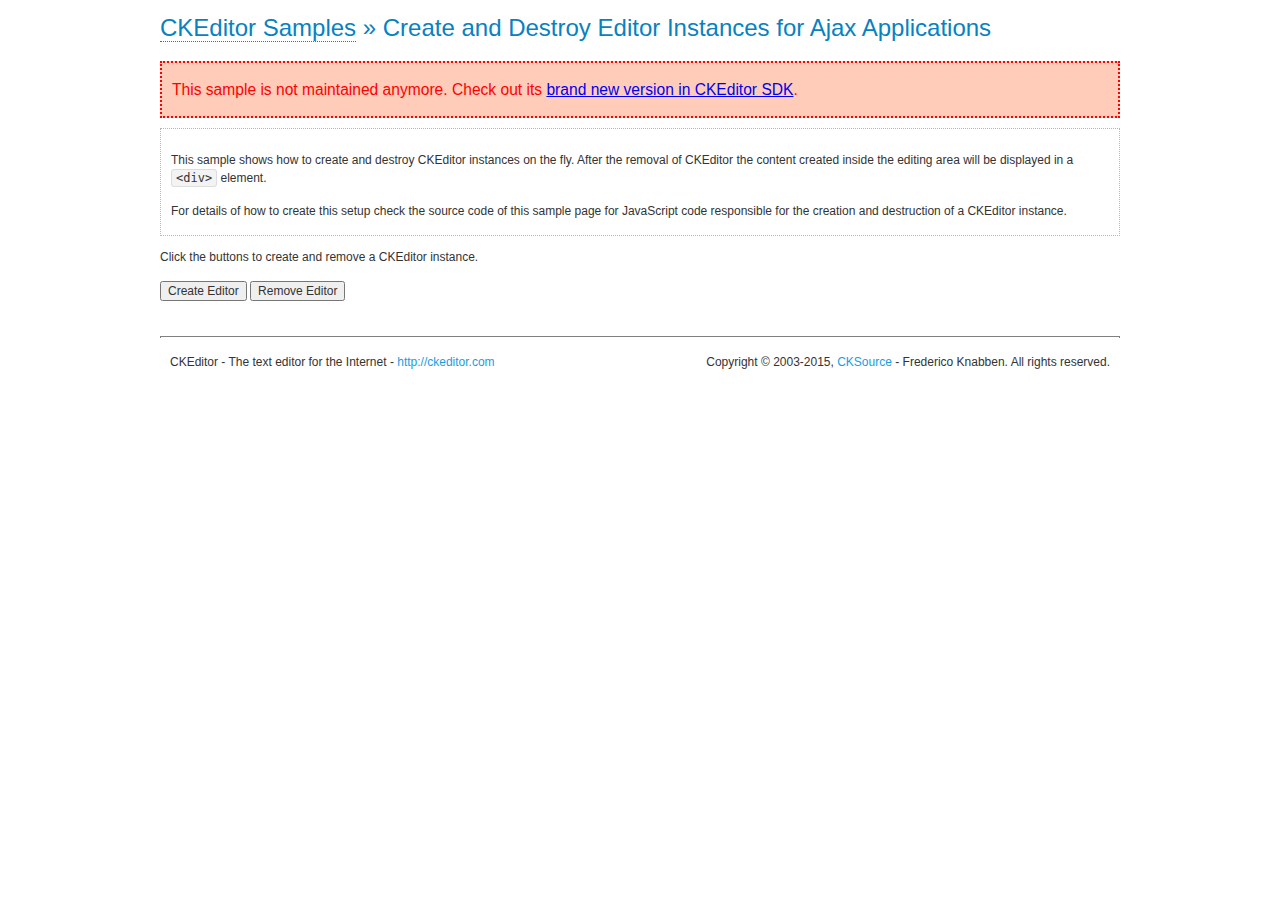
<file: site/ckeditor/samples/old/ajax.html>
<!DOCTYPE html>
<!--
Copyright (c) 2003-2015, CKSource - Frederico Knabben. All rights reserved.
For licensing, see LICENSE.md or http://ckeditor.com/license
-->
<html>
<head>
	<meta charset="utf-8">
	<title>Ajax &mdash; CKEditor Sample</title>
	<script src="../../ckeditor.js"></script>
	<link rel="stylesheet" href="sample.css">
	<script>

		var editor, html = '';

		function createEditor() {
			if ( editor )
				return;

			// Create a new editor inside the <div id="editor">, setting its value to html
			var config = {};
			editor = CKEDITOR.appendTo( 'editor', config, html );
		}

		function removeEditor() {
			if ( !editor )
				return;

			// Retrieve the editor contents. In an Ajax application, this data would be
			// sent to the server or used in any other way.
			document.getElementById( 'editorcontents' ).innerHTML = html = editor.getData();
			document.getElementById( 'contents' ).style.display = '';

			// Destroy the editor.
			editor.destroy();
			editor = null;
		}

	</script>
</head>
<body>
	<h1 class="samples">
		<a href="index.html">CKEditor Samples</a> &raquo; Create and Destroy Editor Instances for Ajax Applications
	</h1>
	<div class="warning deprecated">
		This sample is not maintained anymore. Check out its <a href="http://sdk.ckeditor.com/samples/saveajax.html">brand new version in CKEditor SDK</a>.
	</div>
	<div class="description">
		<p>
			This sample shows how to create and destroy CKEditor instances on the fly. After the removal of CKEditor the content created inside the editing
			area will be displayed in a <code>&lt;div&gt;</code> element.
		</p>
		<p>
			For details of how to create this setup check the source code of this sample page
			for JavaScript code responsible for the creation and destruction of a CKEditor instance.
		</p>
	</div>
	<p>Click the buttons to create and remove a CKEditor instance.</p>
	<p>
		<input onclick="createEditor();" type="button" value="Create Editor">
		<input onclick="removeEditor();" type="button" value="Remove Editor">
	</p>
	<!-- This div will hold the editor. -->
	<div id="editor">
	</div>
	<div id="contents" style="display: none">
		<p>
			Edited Contents:
		</p>
		<!-- This div will be used to display the editor contents. -->
		<div id="editorcontents">
		</div>
	</div>
	<div id="footer">
		<hr>
		<p>
			CKEditor - The text editor for the Internet - <a class="samples" href="http://ckeditor.com/">http://ckeditor.com</a>
		</p>
		<p id="copy">
			Copyright &copy; 2003-2015, <a class="samples" href="http://cksource.com/">CKSource</a> - Frederico
			Knabben. All rights reserved.
		</p>
	</div>
</body>
</html>
</file>
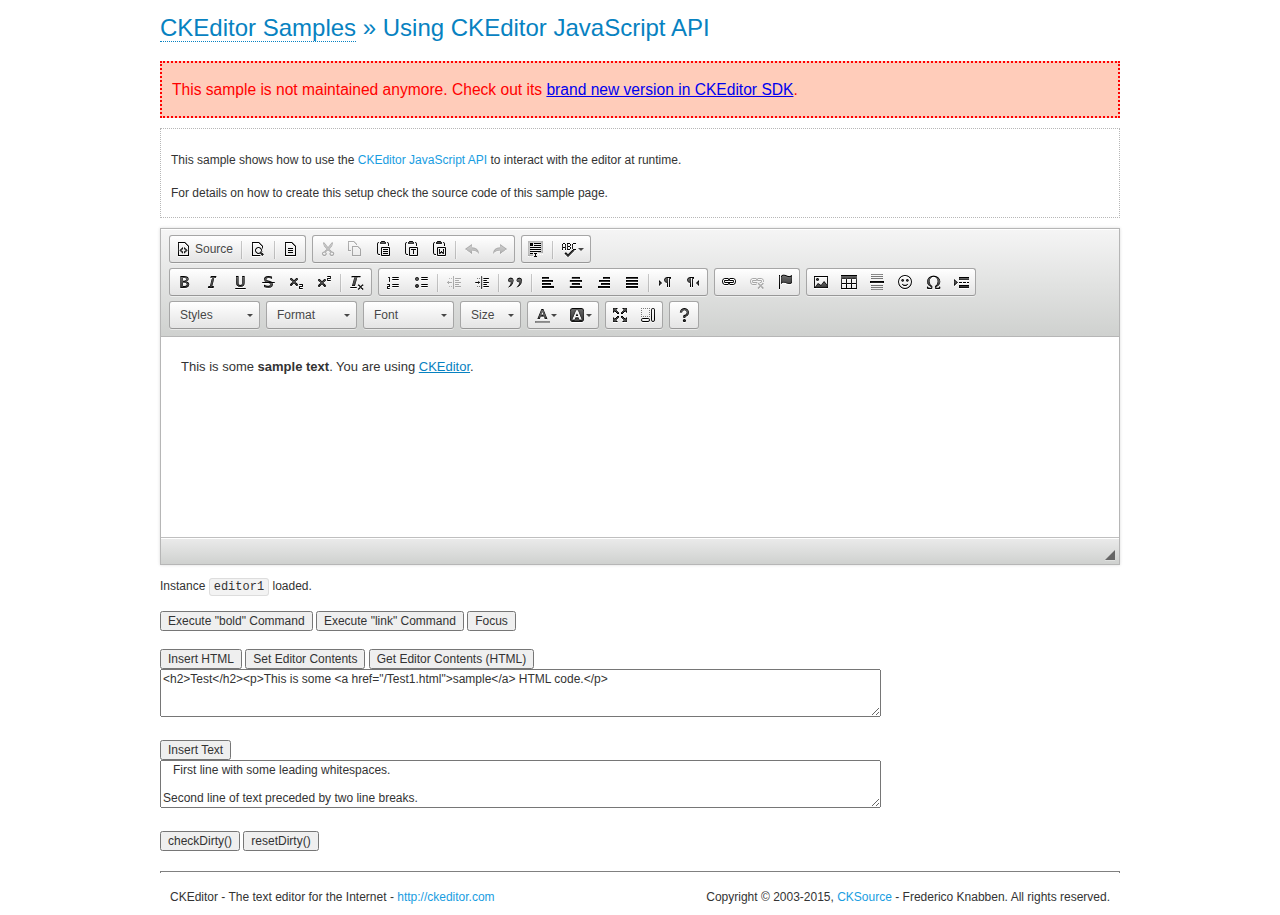
<file: site/ckeditor/samples/old/api.html>
<!DOCTYPE html>
<!--
Copyright (c) 2003-2015, CKSource - Frederico Knabben. All rights reserved.
For licensing, see LICENSE.md or http://ckeditor.com/license
-->
<html>
<head>
	<meta charset="utf-8">
	<title>API Usage &mdash; CKEditor Sample</title>
	<script src="../../ckeditor.js"></script>
	<link href="sample.css" rel="stylesheet">
	<script>

// The instanceReady event is fired, when an instance of CKEditor has finished
// its initialization.
CKEDITOR.on( 'instanceReady', function( ev ) {
	// Show the editor name and description in the browser status bar.
	document.getElementById( 'eMessage' ).innerHTML = 'Instance <code>' + ev.editor.name + '<\/code> loaded.';

	// Show this sample buttons.
	document.getElementById( 'eButtons' ).style.display = 'block';
});

function InsertHTML() {
	// Get the editor instance that we want to interact with.
	var editor = CKEDITOR.instances.editor1;
	var value = document.getElementById( 'htmlArea' ).value;

	// Check the active editing mode.
	if ( editor.mode == 'wysiwyg' )
	{
		// Insert HTML code.
		// http://docs.ckeditor.com/#!/api/CKEDITOR.editor-method-insertHtml
		editor.insertHtml( value );
	}
	else
		alert( 'You must be in WYSIWYG mode!' );
}

function InsertText() {
	// Get the editor instance that we want to interact with.
	var editor = CKEDITOR.instances.editor1;
	var value = document.getElementById( 'txtArea' ).value;

	// Check the active editing mode.
	if ( editor.mode == 'wysiwyg' )
	{
		// Insert as plain text.
		// http://docs.ckeditor.com/#!/api/CKEDITOR.editor-method-insertText
		editor.insertText( value );
	}
	else
		alert( 'You must be in WYSIWYG mode!' );
}

function SetContents() {
	// Get the editor instance that we want to interact with.
	var editor = CKEDITOR.instances.editor1;
	var value = document.getElementById( 'htmlArea' ).value;

	// Set editor contents (replace current contents).
	// http://docs.ckeditor.com/#!/api/CKEDITOR.editor-method-setData
	editor.setData( value );
}

function GetContents() {
	// Get the editor instance that you want to interact with.
	var editor = CKEDITOR.instances.editor1;

	// Get editor contents
	// http://docs.ckeditor.com/#!/api/CKEDITOR.editor-method-getData
	alert( editor.getData() );
}

function ExecuteCommand( commandName ) {
	// Get the editor instance that we want to interact with.
	var editor = CKEDITOR.instances.editor1;

	// Check the active editing mode.
	if ( editor.mode == 'wysiwyg' )
	{
		// Execute the command.
		// http://docs.ckeditor.com/#!/api/CKEDITOR.editor-method-execCommand
		editor.execCommand( commandName );
	}
	else
		alert( 'You must be in WYSIWYG mode!' );
}

function CheckDirty() {
	// Get the editor instance that we want to interact with.
	var editor = CKEDITOR.instances.editor1;
	// Checks whether the current editor contents present changes when compared
	// to the contents loaded into the editor at startup
	// http://docs.ckeditor.com/#!/api/CKEDITOR.editor-method-checkDirty
	alert( editor.checkDirty() );
}

function ResetDirty() {
	// Get the editor instance that we want to interact with.
	var editor = CKEDITOR.instances.editor1;
	// Resets the "dirty state" of the editor (see CheckDirty())
	// http://docs.ckeditor.com/#!/api/CKEDITOR.editor-method-resetDirty
	editor.resetDirty();
	alert( 'The "IsDirty" status has been reset' );
}

function Focus() {
	CKEDITOR.instances.editor1.focus();
}

function onFocus() {
	document.getElementById( 'eMessage' ).innerHTML = '<b>' + this.name + ' is focused </b>';
}

function onBlur() {
	document.getElementById( 'eMessage' ).innerHTML = this.name + ' lost focus';
}

	</script>

</head>
<body>
	<h1 class="samples">
		<a href="index.html">CKEditor Samples</a> &raquo; Using CKEditor JavaScript API
	</h1>
	<div class="warning deprecated">
		This sample is not maintained anymore. Check out its <a href="http://sdk.ckeditor.com/samples/api.html">brand new version in CKEditor SDK</a>.
	</div>
	<div class="description">
	<p>
		This sample shows how to use the
		<a class="samples" href="http://docs.ckeditor.com/#!/api/CKEDITOR.editor">CKEditor JavaScript API</a>
		to interact with the editor at runtime.
	</p>
	<p>
		For details on how to create this setup check the source code of this sample page.
	</p>
	</div>

	<!-- This <div> holds alert messages to be display in the sample page. -->
	<div id="alerts">
		<noscript>
			<p>
				<strong>CKEditor requires JavaScript to run</strong>. In a browser with no JavaScript
				support, like yours, you should still see the contents (HTML data) and you should
				be able to edit it normally, without a rich editor interface.
			</p>
		</noscript>
	</div>
	<form action="../../../samples/sample_posteddata.php" method="post">
		<textarea cols="100" id="editor1" name="editor1" rows="10">&lt;p&gt;This is some &lt;strong&gt;sample text&lt;/strong&gt;. You are using &lt;a href="http://ckeditor.com/"&gt;CKEditor&lt;/a&gt;.&lt;/p&gt;</textarea>

		<script>
			// Replace the <textarea id="editor1"> with an CKEditor instance.
			CKEDITOR.replace( 'editor1', {
				on: {
					focus: onFocus,
					blur: onBlur,

					// Check for availability of corresponding plugins.
					pluginsLoaded: function( evt ) {
						var doc = CKEDITOR.document, ed = evt.editor;
						if ( !ed.getCommand( 'bold' ) )
							doc.getById( 'exec-bold' ).hide();
						if ( !ed.getCommand( 'link' ) )
							doc.getById( 'exec-link' ).hide();
					}
				}
			});
		</script>

		<p id="eMessage">
		</p>

		<div id="eButtons" style="display: none">
			<input id="exec-bold" onclick="ExecuteCommand('bold');" type="button" value="Execute &quot;bold&quot; Command">
			<input id="exec-link" onclick="ExecuteCommand('link');" type="button" value="Execute &quot;link&quot; Command">
			<input onclick="Focus();" type="button" value="Focus">
			<br><br>
			<input onclick="InsertHTML();" type="button" value="Insert HTML">
			<input onclick="SetContents();" type="button" value="Set Editor Contents">
			<input onclick="GetContents();" type="button" value="Get Editor Contents (HTML)">
			<br>
			<textarea cols="100" id="htmlArea" rows="3">&lt;h2&gt;Test&lt;/h2&gt;&lt;p&gt;This is some &lt;a href="/Test1.html"&gt;sample&lt;/a&gt; HTML code.&lt;/p&gt;</textarea>
			<br>
			<br>
			<input onclick="InsertText();" type="button" value="Insert Text">
			<br>
			<textarea cols="100" id="txtArea" rows="3">   First line with some leading whitespaces.

Second line of text preceded by two line breaks.</textarea>
			<br>
			<br>
			<input onclick="CheckDirty();" type="button" value="checkDirty()">
			<input onclick="ResetDirty();" type="button" value="resetDirty()">
		</div>
	</form>
	<div id="footer">
		<hr>
		<p>
			CKEditor - The text editor for the Internet - <a class="samples" href="http://ckeditor.com/">http://ckeditor.com</a>
		</p>
		<p id="copy">
			Copyright &copy; 2003-2015, <a class="samples" href="http://cksource.com/">CKSource</a> - Frederico
			Knabben. All rights reserved.
		</p>
	</div>
</body>
</html>
</file>
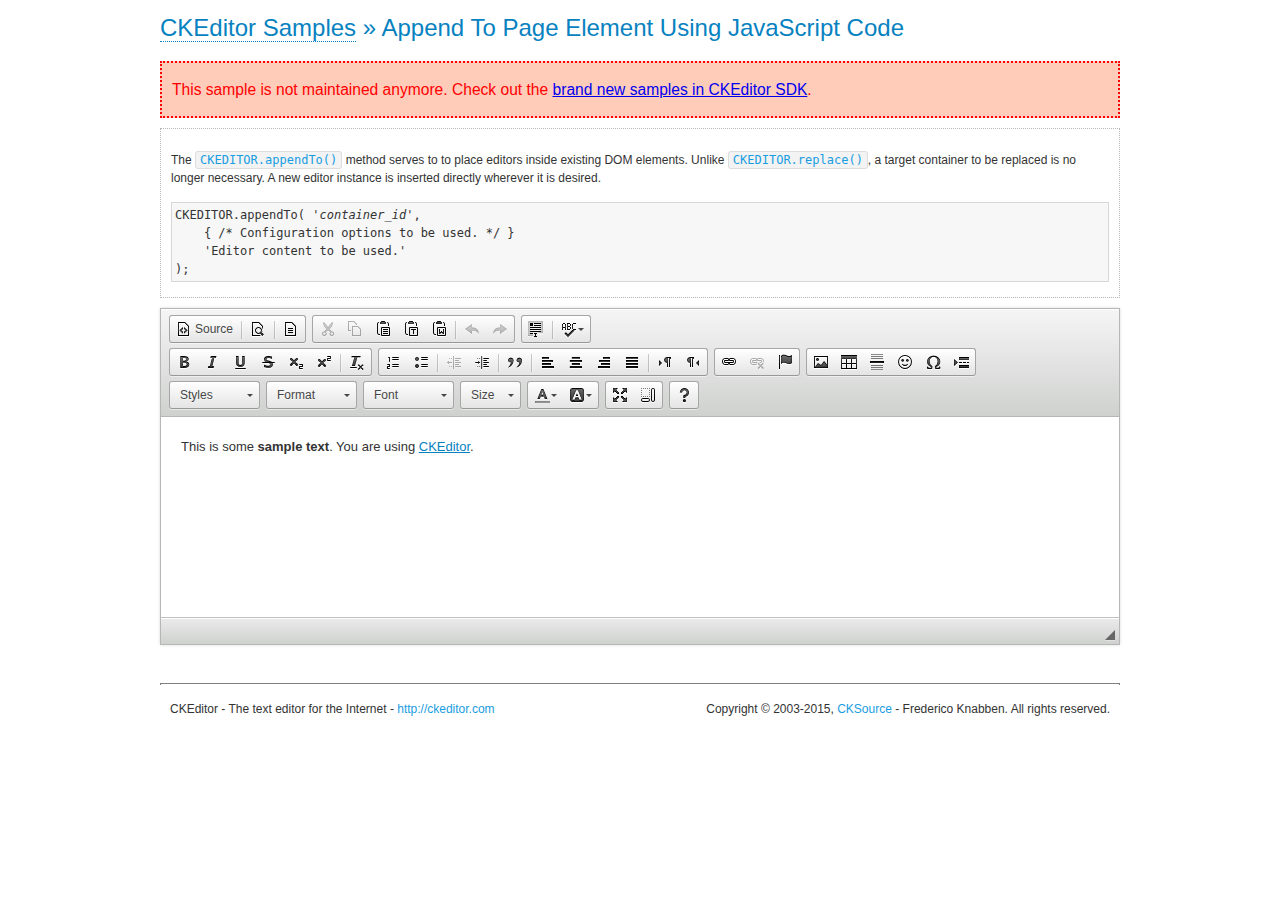
<file: site/ckeditor/samples/old/appendto.html>
<!DOCTYPE html>
<!--
Copyright (c) 2003-2015, CKSource - Frederico Knabben. All rights reserved.
For licensing, see LICENSE.md or http://ckeditor.com/license
-->
<html>
<head>
	<meta charset="utf-8">
	<title>Append To Page Element Using JavaScript Code &mdash; CKEditor Sample</title>
	<script src="../../ckeditor.js"></script>
	<link rel="stylesheet" href="sample.css">
</head>
<body>
	<h1 class="samples">
		<a href="index.html">CKEditor Samples</a> &raquo; Append To Page Element Using JavaScript Code
	</h1>
	<div class="warning deprecated">
		This sample is not maintained anymore. Check out the <a href="http://sdk.ckeditor.com/">brand new samples in CKEditor SDK</a>.
	</div>
	<div id="section1">
		<div class="description">
			<p>
				The <code><a class="samples" href="http://docs.ckeditor.com/#!/api/CKEDITOR-method-appendTo">CKEDITOR.appendTo()</a></code> method serves to to place editors inside existing DOM elements. Unlike <code><a class="samples" href="http://docs.ckeditor.com/#!/api/CKEDITOR-method-replace">CKEDITOR.replace()</a></code>,
				a target container to be replaced is no longer necessary. A new editor
				instance is inserted directly wherever it is desired.
			</p>
<pre class="samples">CKEDITOR.appendTo( '<em>container_id</em>',
	{ /* Configuration options to be used. */ }
	'Editor content to be used.'
);</pre>
		</div>
		<script>

			// This call can be placed at any point after the
			// DOM element to append CKEditor to or inside the <head><script>
			// in a window.onload event handler.

			// Append a CKEditor instance using the default configuration and the
			// provided content to the <div> element of ID "section1".
			CKEDITOR.appendTo( 'section1',
				null,
				'<p>This is some <strong>sample text</strong>. You are using <a href="http://ckeditor.com/">CKEditor</a>.</p>'
			);

		</script>
	</div>
	<br>
	<div id="footer">
		<hr>
		<p>
			CKEditor - The text editor for the Internet - <a class="samples" href="http://ckeditor.com/">http://ckeditor.com</a>
		</p>
		<p id="copy">
			Copyright &copy; 2003-2015, <a class="samples" href="http://cksource.com/">CKSource</a> - Frederico
			Knabben. All rights reserved.
		</p>
	</div>
</body>
</html>
</file>
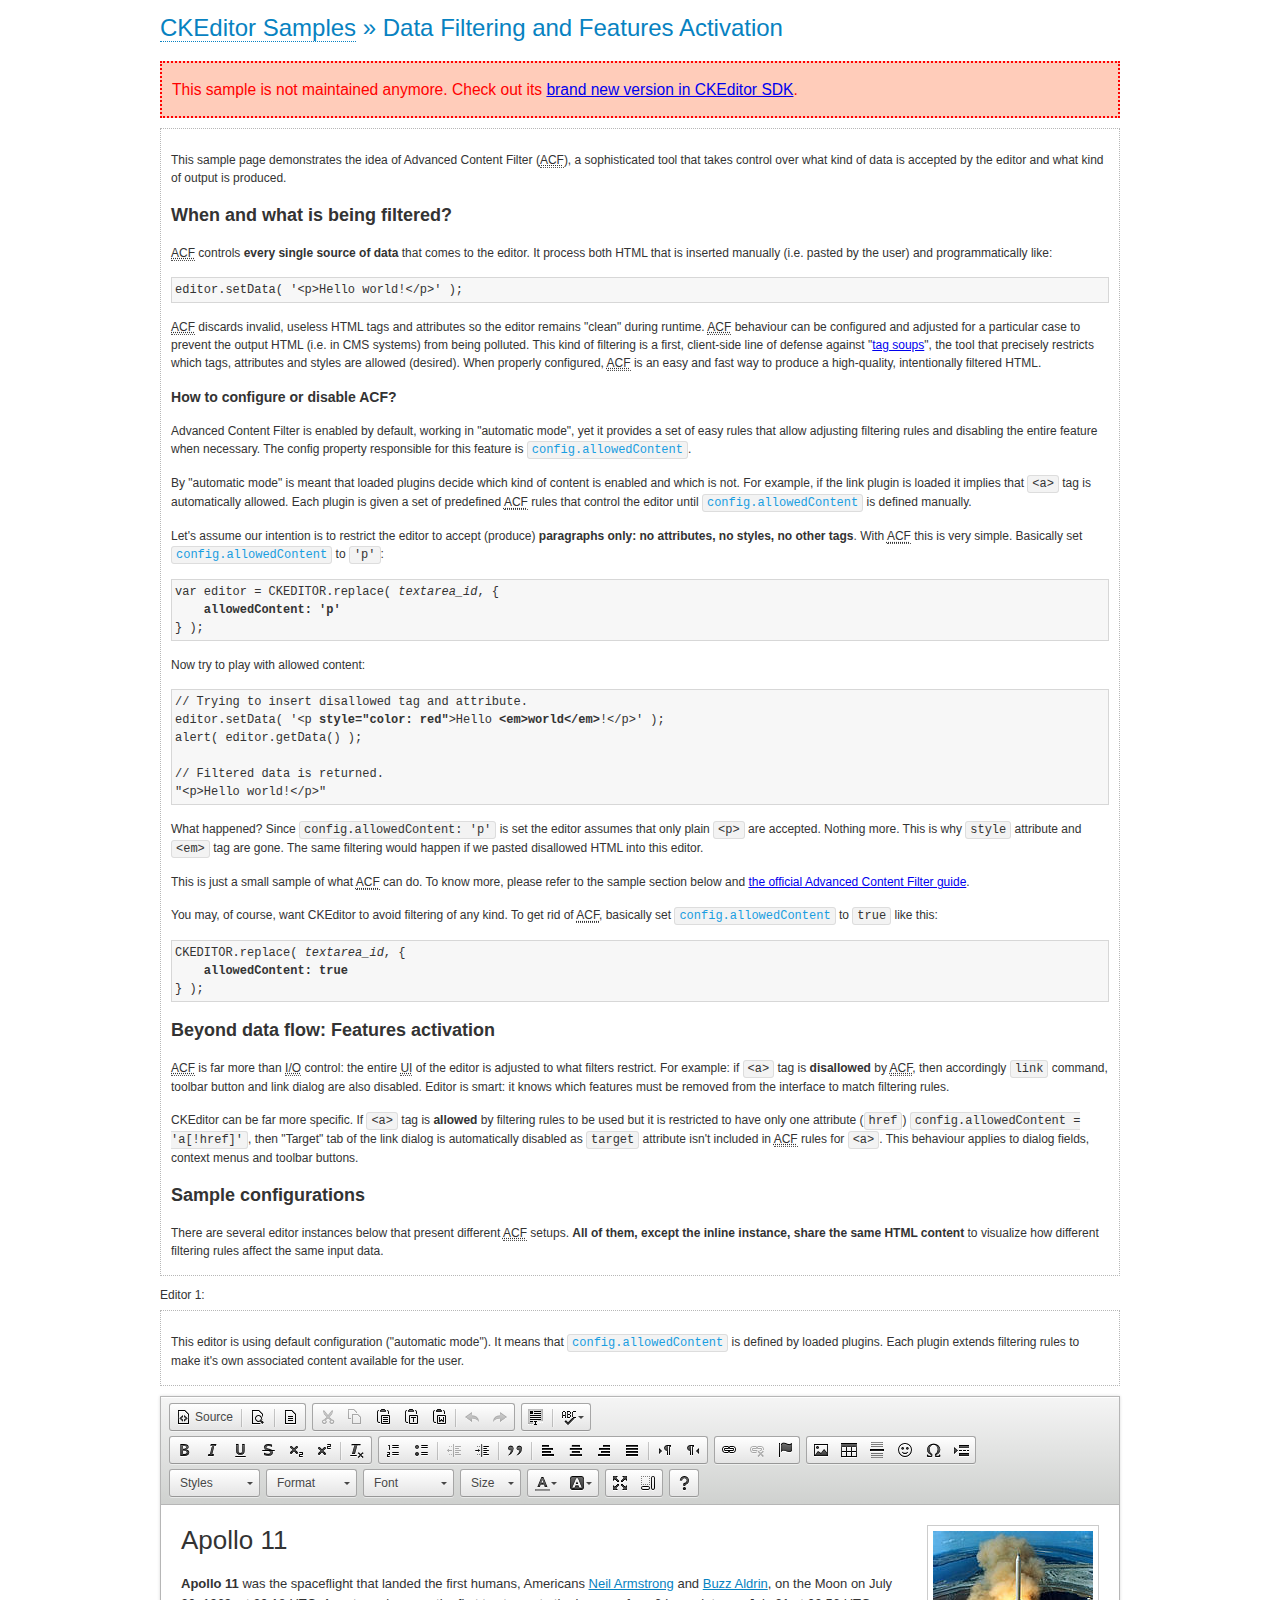
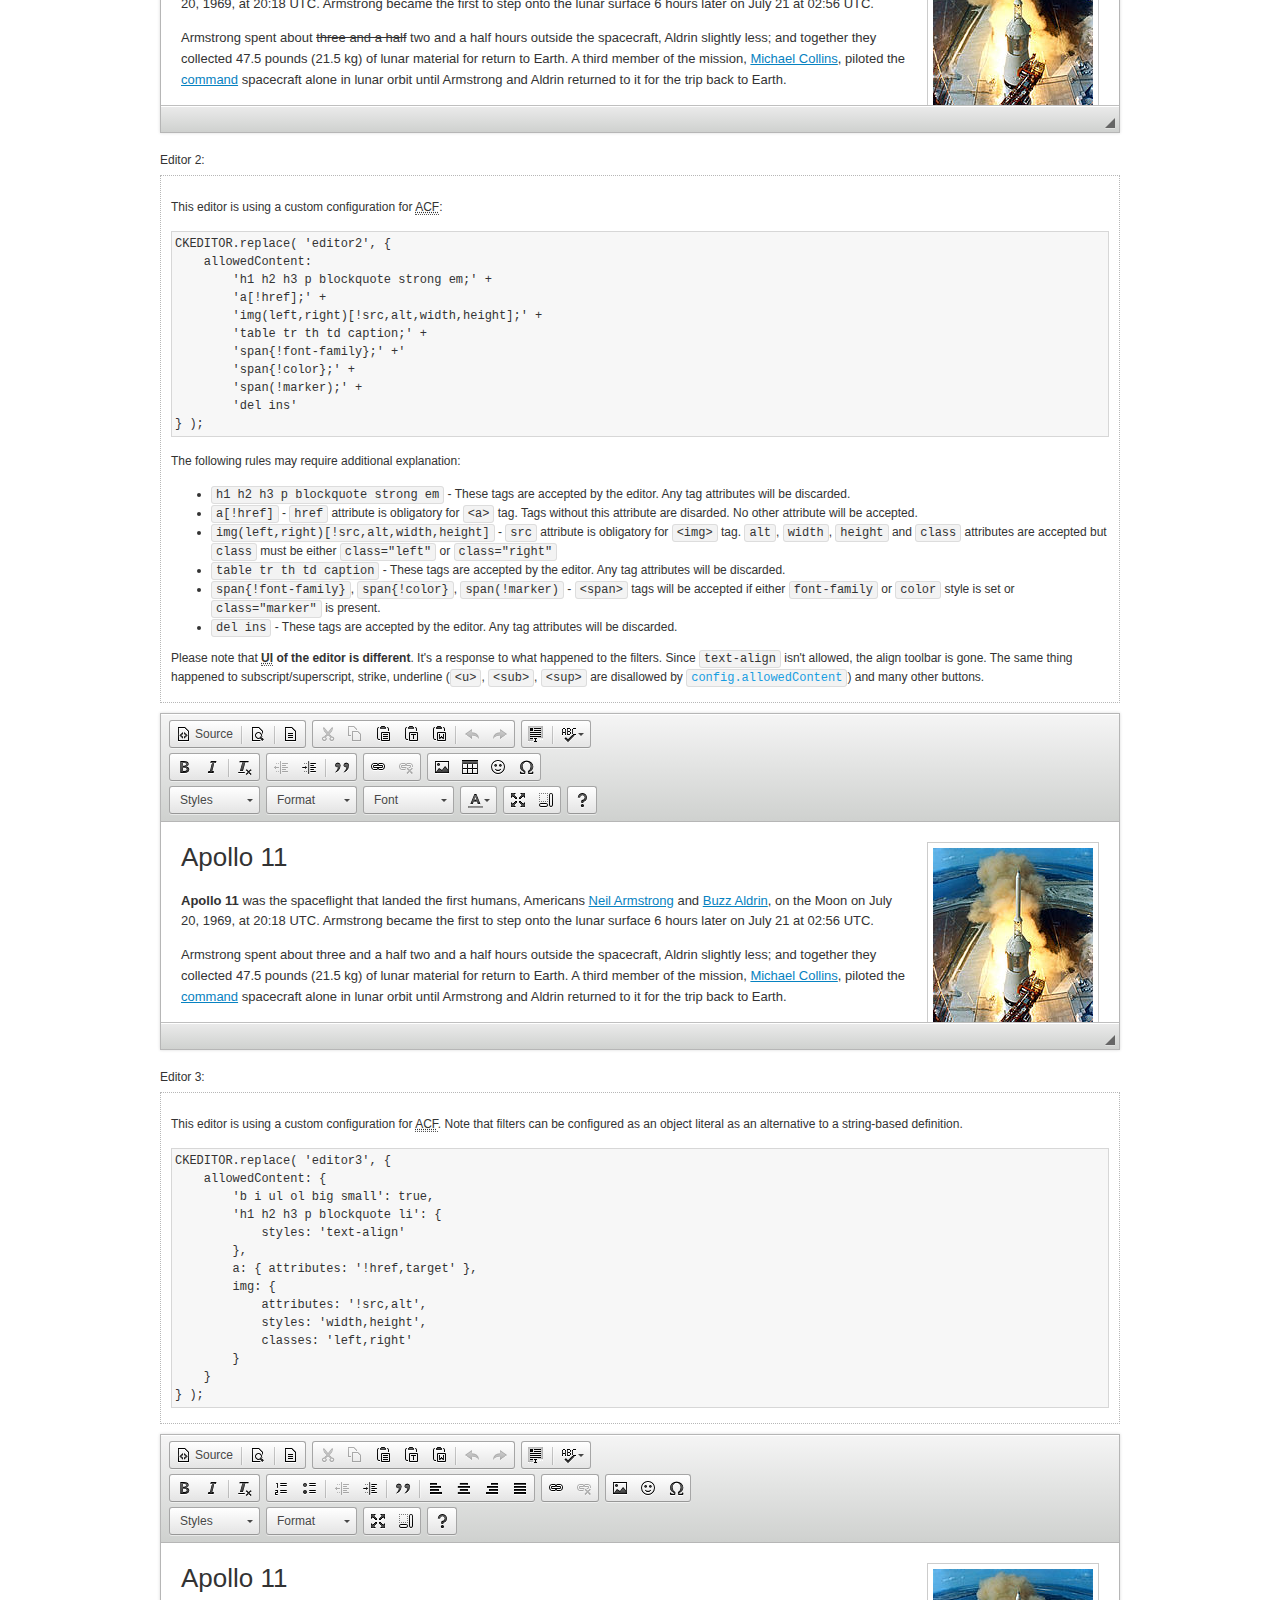
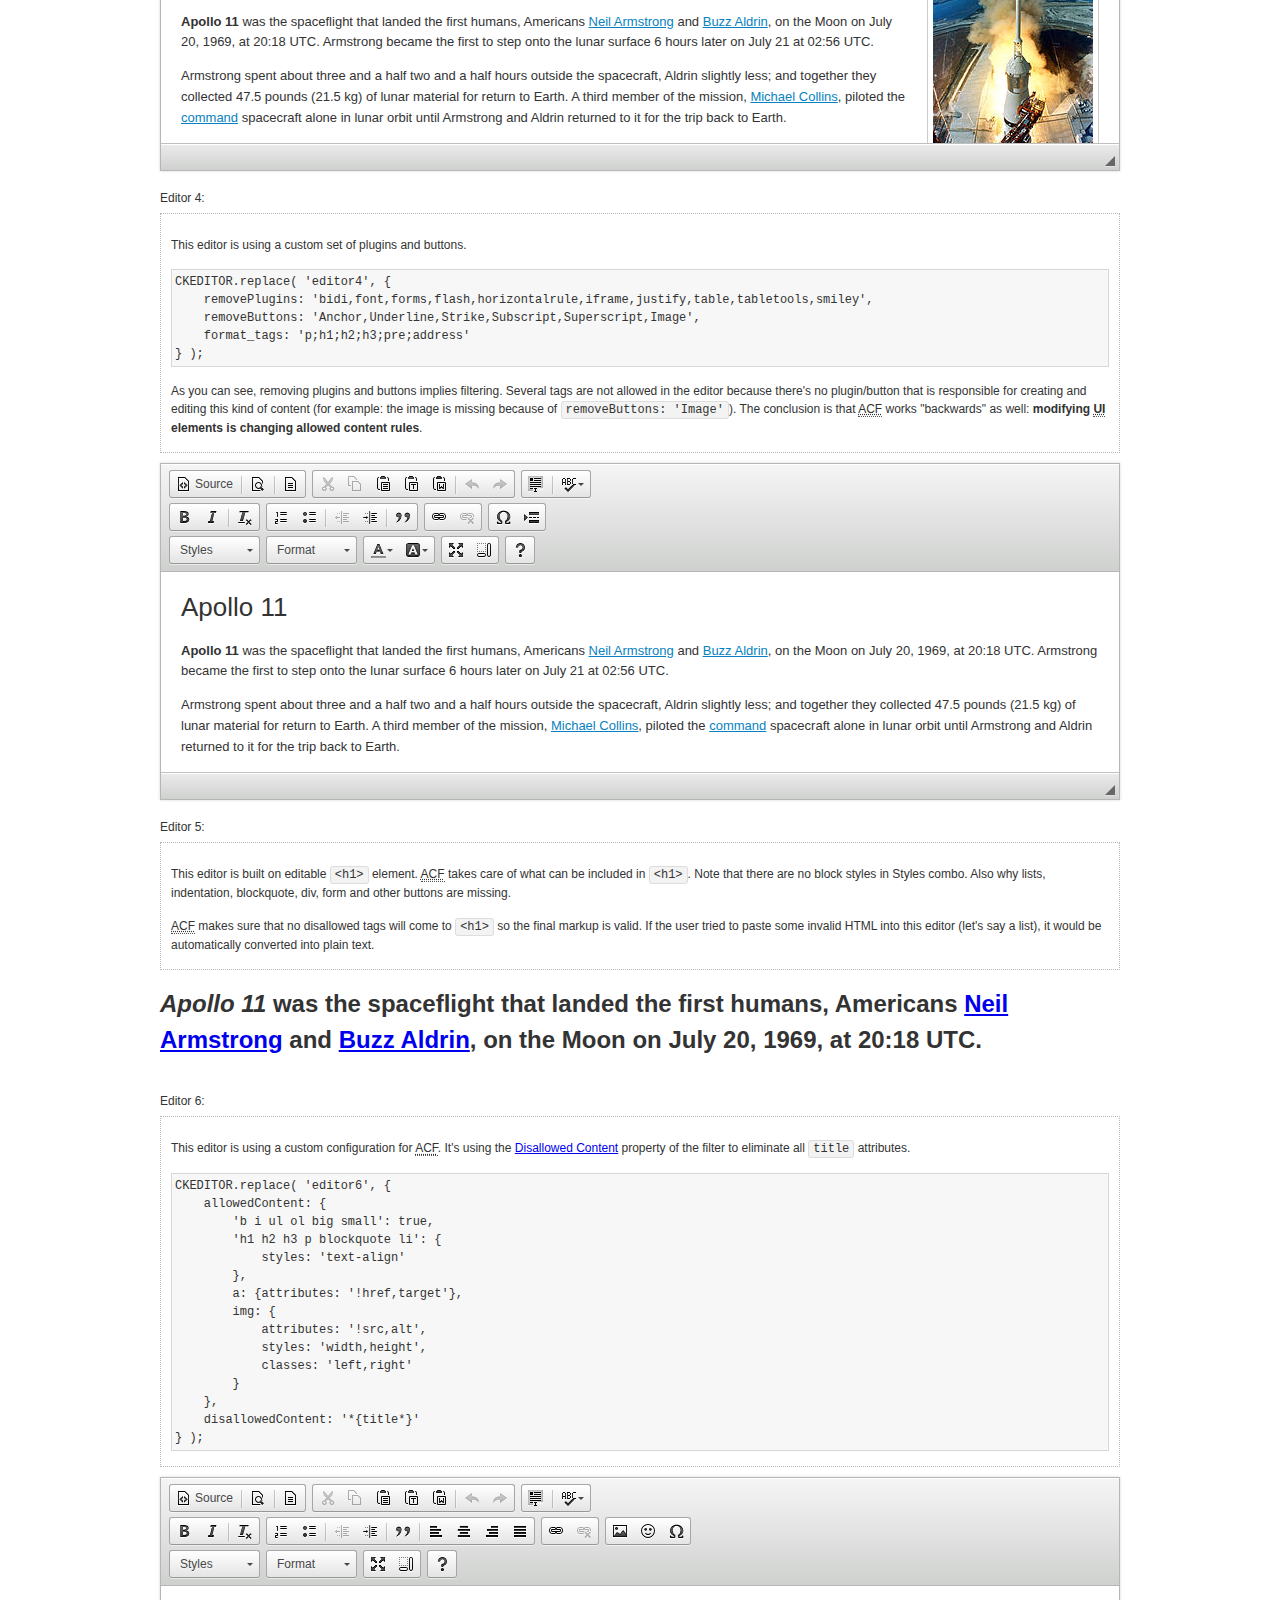
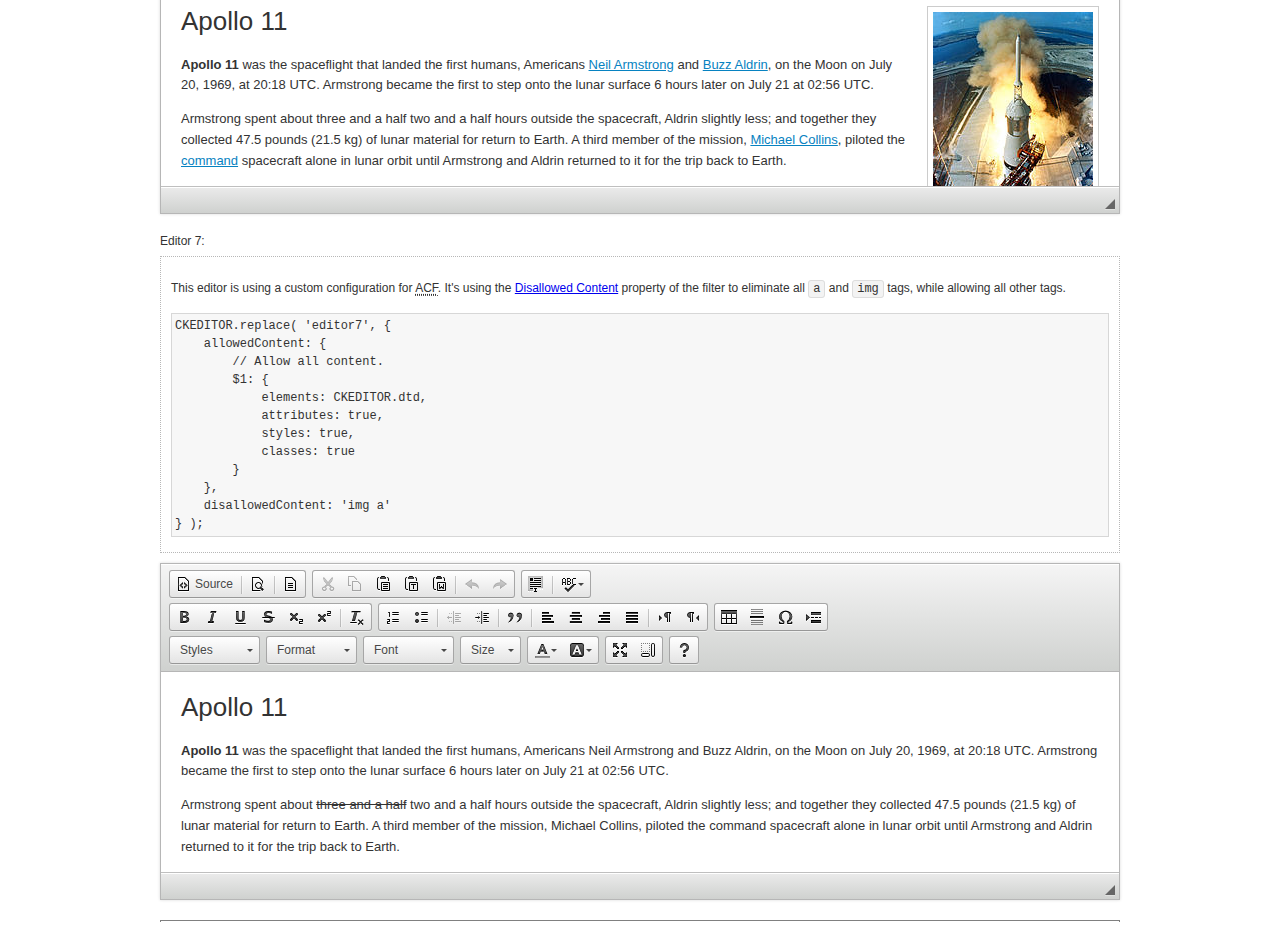
<file: site/ckeditor/samples/old/datafiltering.html>
<!DOCTYPE html>
<!--
Copyright (c) 2003-2015, CKSource - Frederico Knabben. All rights reserved.
For licensing, see LICENSE.md or http://ckeditor.com/license
-->
<html>
<head>
	<meta charset="utf-8">
	<title>Data Filtering &mdash; CKEditor Sample</title>
	<script src="../../ckeditor.js"></script>
	<link rel="stylesheet" href="sample.css">
	<script>
		// Remove advanced tabs for all editors.
		CKEDITOR.config.removeDialogTabs = 'image:advanced;link:advanced;flash:advanced;creatediv:advanced;editdiv:advanced';
	</script>
</head>
<body>
	<h1 class="samples">
		<a href="index.html">CKEditor Samples</a> &raquo; Data Filtering and Features Activation
	</h1>
	<div class="warning deprecated">
		This sample is not maintained anymore. Check out its <a href="http://sdk.ckeditor.com/samples/acf.html">brand new version in CKEditor SDK</a>.
	</div>
	<div class="description">
		<p>
			This sample page demonstrates the idea of Advanced Content Filter
			(<abbr title="Advanced Content Filter">ACF</abbr>), a sophisticated
			tool that takes control over what kind of data is accepted by the editor and what
			kind of output is produced.
		</p>
		<h2>When and what is being filtered?</h2>
		<p>
			<abbr title="Advanced Content Filter">ACF</abbr> controls
			<strong>every single source of data</strong> that comes to the editor.
			It process both HTML that is inserted manually (i.e. pasted by the user)
			and programmatically like:
		</p>
<pre class="samples">
editor.setData( '&lt;p&gt;Hello world!&lt;/p&gt;' );
</pre>
		<p>
			<abbr title="Advanced Content Filter">ACF</abbr> discards invalid,
			useless HTML tags and attributes so the editor remains "clean" during
			runtime. <abbr title="Advanced Content Filter">ACF</abbr> behaviour
			can be configured and adjusted for a particular case to prevent the
			output HTML (i.e. in CMS systems) from being polluted.

			This kind of filtering is a first, client-side line of defense
			against "<a href="http://en.wikipedia.org/wiki/Tag_soup">tag soups</a>",
			the tool that precisely restricts which tags, attributes and styles
			are allowed (desired). When properly configured, <abbr title="Advanced Content Filter">ACF</abbr>
			is an easy and fast way to produce a high-quality, intentionally filtered HTML.
		</p>

		<h3>How to configure or disable ACF?</h3>
		<p>
			Advanced Content Filter is enabled by default, working in "automatic mode", yet
			it provides a set of easy rules that allow adjusting filtering rules
			and disabling the entire feature when necessary. The config property
			responsible for this feature is <code><a class="samples"
			href="http://docs.ckeditor.com/#!/api/CKEDITOR.config-cfg-allowedContent">config.allowedContent</a></code>.
		</p>
		<p>
			By "automatic mode" is meant that loaded plugins decide which kind
			of content is enabled and which is not. For example, if the link
			plugin is loaded it implies that <code>&lt;a&gt;</code> tag is
			automatically allowed. Each plugin is given a set
			of predefined <abbr title="Advanced Content Filter">ACF</abbr> rules
			that control the editor until <code><a class="samples"
			href="http://docs.ckeditor.com/#!/api/CKEDITOR.config-cfg-allowedContent">
			config.allowedContent</a></code>
			is defined manually.
		</p>
		<p>
			Let's assume our intention is to restrict the editor to accept (produce) <strong>paragraphs
			only: no attributes, no styles, no other tags</strong>.
			With <abbr title="Advanced Content Filter">ACF</abbr>
			this is very simple. Basically set <code><a class="samples"
			href="http://docs.ckeditor.com/#!/api/CKEDITOR.config-cfg-allowedContent">
			config.allowedContent</a></code> to <code>'p'</code>:
		</p>
<pre class="samples">
var editor = CKEDITOR.replace( <em>textarea_id</em>, {
	<strong>allowedContent: 'p'</strong>
} );
</pre>
		<p>
			Now try to play with allowed content:
		</p>
<pre class="samples">
// Trying to insert disallowed tag and attribute.
editor.setData( '&lt;p <strong>style="color: red"</strong>&gt;Hello <strong>&lt;em&gt;world&lt;/em&gt;</strong>!&lt;/p&gt;' );
alert( editor.getData() );

// Filtered data is returned.
"&lt;p&gt;Hello world!&lt;/p&gt;"
</pre>
		<p>
			What happened? Since <code>config.allowedContent: 'p'</code> is set the editor assumes
			that only plain <code>&lt;p&gt;</code> are accepted. Nothing more. This is why
			<code>style</code> attribute and <code>&lt;em&gt;</code> tag are gone. The same
			filtering would happen if we pasted disallowed HTML into this editor.
		</p>
		<p>
			This is just a small sample of what <abbr title="Advanced Content Filter">ACF</abbr>
			can do. To know more, please refer to the sample section below and
			<a href="http://docs.ckeditor.com/#!/guide/dev_advanced_content_filter">the official Advanced Content Filter guide</a>.
		</p>
		<p>
			You may, of course, want CKEditor to avoid filtering of any kind.
			To get rid of <abbr title="Advanced Content Filter">ACF</abbr>,
			basically set <code><a class="samples"
			href="http://docs.ckeditor.com/#!/api/CKEDITOR.config-cfg-allowedContent">
			config.allowedContent</a></code> to <code>true</code> like this:
		</p>
<pre class="samples">
CKEDITOR.replace( <em>textarea_id</em>, {
	<strong>allowedContent: true</strong>
} );
</pre>

		<h2>Beyond data flow: Features activation</h2>
		<p>
			<abbr title="Advanced Content Filter">ACF</abbr> is far more than
			<abbr title="Input/Output">I/O</abbr> control: the entire
			<abbr title="User Interface">UI</abbr> of the editor is adjusted to what
			filters restrict. For example: if <code>&lt;a&gt;</code> tag is
			<strong>disallowed</strong>
			by <abbr title="Advanced Content Filter">ACF</abbr>,
			then accordingly <code>link</code> command, toolbar button and link dialog
			are also disabled. Editor is smart: it knows which features must be
			removed from the interface to match filtering rules.
		</p>
		<p>
			CKEditor can be far more specific. If <code>&lt;a&gt;</code> tag is
			<strong>allowed</strong> by filtering rules to be used but it is restricted
			to have only one attribute (<code>href</code>)
			<code>config.allowedContent = 'a[!href]'</code>, then
			"Target" tab of the link dialog is automatically disabled as <code>target</code>
			attribute isn't included in <abbr title="Advanced Content Filter">ACF</abbr> rules
			for <code>&lt;a&gt;</code>. This behaviour applies to dialog fields, context
			menus and toolbar buttons.
		</p>

		<h2>Sample configurations</h2>
		<p>
			There are several editor instances below that present different
			<abbr title="Advanced Content Filter">ACF</abbr> setups. <strong>All of them,
			except the inline instance, share the same HTML content</strong> to visualize
			how different filtering rules affect the same input data.
		</p>
	</div>

	<div>
		<label for="editor1">
			Editor 1:
		</label>
		<div class="description">
			<p>
				This editor is using default configuration ("automatic mode"). It means that
				<code><a class="samples"
				href="http://docs.ckeditor.com/#!/api/CKEDITOR.config-cfg-allowedContent">
				config.allowedContent</a></code> is defined by loaded plugins.
				Each plugin extends filtering rules to make it's own associated content
				available for the user.
			</p>
		</div>
		<textarea cols="80" id="editor1" name="editor1" rows="10">
			&lt;h1&gt;&lt;img alt=&quot;Saturn V carrying Apollo 11&quot; class=&quot;right&quot; src=&quot;assets/sample.jpg&quot;/&gt; Apollo 11&lt;/h1&gt; &lt;p&gt;&lt;b&gt;Apollo 11&lt;/b&gt; was the spaceflight that landed the first humans, Americans &lt;a href=&quot;http://en.wikipedia.org/wiki/Neil_Armstrong&quot; title=&quot;Neil Armstrong&quot;&gt;Neil Armstrong&lt;/a&gt; and &lt;a href=&quot;http://en.wikipedia.org/wiki/Buzz_Aldrin&quot; title=&quot;Buzz Aldrin&quot;&gt;Buzz Aldrin&lt;/a&gt;, on the Moon on July 20, 1969, at 20:18 UTC. Armstrong became the first to step onto the lunar surface 6 hours later on July 21 at 02:56 UTC.&lt;/p&gt; &lt;p&gt;Armstrong spent about &lt;s&gt;three and a half&lt;/s&gt; two and a half hours outside the spacecraft, Aldrin slightly less; and together they collected 47.5 pounds (21.5&amp;nbsp;kg) of lunar material for return to Earth. A third member of the mission, &lt;a href=&quot;http://en.wikipedia.org/wiki/Michael_Collins_(astronaut)&quot; title=&quot;Michael Collins (astronaut)&quot;&gt;Michael Collins&lt;/a&gt;, piloted the &lt;a href=&quot;http://en.wikipedia.org/wiki/Apollo_Command/Service_Module&quot; title=&quot;Apollo Command/Service Module&quot;&gt;command&lt;/a&gt; spacecraft alone in lunar orbit until Armstrong and Aldrin returned to it for the trip back to Earth.&lt;/p&gt; &lt;h2&gt;Broadcasting and &lt;em&gt;quotes&lt;/em&gt; &lt;a id=&quot;quotes&quot; name=&quot;quotes&quot;&gt;&lt;/a&gt;&lt;/h2&gt; &lt;p&gt;Broadcast on live TV to a world-wide audience, Armstrong stepped onto the lunar surface and described the event as:&lt;/p&gt; &lt;blockquote&gt;&lt;p&gt;One small step for [a] man, one giant leap for mankind.&lt;/p&gt;&lt;/blockquote&gt; &lt;p&gt;Apollo 11 effectively ended the &lt;a href=&quot;http://en.wikipedia.org/wiki/Space_Race&quot; title=&quot;Space Race&quot;&gt;Space Race&lt;/a&gt; and fulfilled a national goal proposed in 1961 by the late U.S. President &lt;a href=&quot;http://en.wikipedia.org/wiki/John_F._Kennedy&quot; title=&quot;John F. Kennedy&quot;&gt;John F. Kennedy&lt;/a&gt; in a speech before the United States Congress:&lt;/p&gt; &lt;blockquote&gt;&lt;p&gt;[...] before this decade is out, of landing a man on the Moon and returning him safely to the Earth.&lt;/p&gt;&lt;/blockquote&gt; &lt;h2&gt;Technical details &lt;a id=&quot;tech-details&quot; name=&quot;tech-details&quot;&gt;&lt;/a&gt;&lt;/h2&gt; &lt;table align=&quot;right&quot; border=&quot;1&quot; bordercolor=&quot;#ccc&quot; cellpadding=&quot;5&quot; cellspacing=&quot;0&quot; style=&quot;border-collapse:collapse;margin:10px 0 10px 15px;&quot;&gt; &lt;caption&gt;&lt;strong&gt;Mission crew&lt;/strong&gt;&lt;/caption&gt; &lt;thead&gt; &lt;tr&gt; &lt;th scope=&quot;col&quot;&gt;Position&lt;/th&gt; &lt;th scope=&quot;col&quot;&gt;Astronaut&lt;/th&gt; &lt;/tr&gt; &lt;/thead&gt; &lt;tbody&gt; &lt;tr&gt; &lt;td&gt;Commander&lt;/td&gt; &lt;td&gt;Neil A. Armstrong&lt;/td&gt; &lt;/tr&gt; &lt;tr&gt; &lt;td&gt;Command Module Pilot&lt;/td&gt; &lt;td&gt;Michael Collins&lt;/td&gt; &lt;/tr&gt; &lt;tr&gt; &lt;td&gt;Lunar Module Pilot&lt;/td&gt; &lt;td&gt;Edwin &amp;quot;Buzz&amp;quot; E. Aldrin, Jr.&lt;/td&gt; &lt;/tr&gt; &lt;/tbody&gt; &lt;/table&gt; &lt;p&gt;Launched by a &lt;strong&gt;Saturn V&lt;/strong&gt; rocket from &lt;a href=&quot;http://en.wikipedia.org/wiki/Kennedy_Space_Center&quot; title=&quot;Kennedy Space Center&quot;&gt;Kennedy Space Center&lt;/a&gt; in Merritt Island, Florida on July 16, Apollo 11 was the fifth manned mission of &lt;a href=&quot;http://en.wikipedia.org/wiki/NASA&quot; title=&quot;NASA&quot;&gt;NASA&lt;/a&gt;&amp;#39;s Apollo program. The Apollo spacecraft had three parts:&lt;/p&gt; &lt;ol&gt; &lt;li&gt;&lt;strong&gt;Command Module&lt;/strong&gt; with a cabin for the three astronauts which was the only part which landed back on Earth&lt;/li&gt; &lt;li&gt;&lt;strong&gt;Service Module&lt;/strong&gt; which supported the Command Module with propulsion, electrical power, oxygen and water&lt;/li&gt; &lt;li&gt;&lt;strong&gt;Lunar Module&lt;/strong&gt; for landing on the Moon.&lt;/li&gt; &lt;/ol&gt; &lt;p&gt;After being sent to the Moon by the Saturn V&amp;#39;s upper stage, the astronauts separated the spacecraft from it and travelled for three days until they entered into lunar orbit. Armstrong and Aldrin then moved into the Lunar Module and landed in the &lt;a href=&quot;http://en.wikipedia.org/wiki/Mare_Tranquillitatis&quot; title=&quot;Mare Tranquillitatis&quot;&gt;Sea of Tranquility&lt;/a&gt;. They stayed a total of about 21 and a half hours on the lunar surface. After lifting off in the upper part of the Lunar Module and rejoining Collins in the Command Module, they returned to Earth and landed in the &lt;a href=&quot;http://en.wikipedia.org/wiki/Pacific_Ocean&quot; title=&quot;Pacific Ocean&quot;&gt;Pacific Ocean&lt;/a&gt; on July 24.&lt;/p&gt; &lt;hr/&gt; &lt;p style=&quot;text-align: right;&quot;&gt;&lt;small&gt;Source: &lt;a href=&quot;http://en.wikipedia.org/wiki/Apollo_11&quot;&gt;Wikipedia.org&lt;/a&gt;&lt;/small&gt;&lt;/p&gt;
		</textarea>

		<script>

			CKEDITOR.replace( 'editor1' );

		</script>
	</div>

	<br>

	<div>
		<label for="editor2">
			Editor 2:
		</label>
		<div class="description">
			<p>
				This editor is using a custom configuration for
				<abbr title="Advanced Content Filter">ACF</abbr>:
			</p>
<pre class="samples">
CKEDITOR.replace( 'editor2', {
	allowedContent:
		'h1 h2 h3 p blockquote strong em;' +
		'a[!href];' +
		'img(left,right)[!src,alt,width,height];' +
		'table tr th td caption;' +
		'span{!font-family};' +'
		'span{!color};' +
		'span(!marker);' +
		'del ins'
} );
</pre>
			<p>
				The following rules may require additional explanation:
			</p>
			<ul>
				<li>
					<code>h1 h2 h3 p blockquote strong em</code> - These tags
					are accepted by the editor. Any tag attributes will be discarded.
				</li>
				<li>
					<code>a[!href]</code> - <code>href</code> attribute is obligatory
					for <code>&lt;a&gt;</code> tag. Tags without this attribute
					are disarded. No other attribute will be accepted.
				</li>
				<li>
					<code>img(left,right)[!src,alt,width,height]</code> - <code>src</code>
					attribute is obligatory for <code>&lt;img&gt;</code> tag.
					<code>alt</code>, <code>width</code>, <code>height</code>
					and <code>class</code> attributes are accepted but
					<code>class</code> must be either <code>class="left"</code>
					or <code>class="right"</code>
				</li>
				<li>
					<code>table tr th td caption</code> - These tags
					are accepted by the editor. Any tag attributes will be discarded.
				</li>
				<li>
					<code>span{!font-family}</code>, <code>span{!color}</code>,
					<code>span(!marker)</code> - <code>&lt;span&gt;</code> tags
					will be accepted if either <code>font-family</code> or
					<code>color</code> style is set or <code>class="marker"</code>
					is present.
				</li>
				<li>
					<code>del ins</code> - These tags
					are accepted by the editor. Any tag attributes will be discarded.
				</li>
			</ul>
			<p>
				Please note that <strong><abbr title="User Interface">UI</abbr> of the
				editor is different</strong>. It's a response to what happened to the filters.
				Since <code>text-align</code> isn't allowed, the align toolbar is gone.
				The same thing happened to subscript/superscript, strike, underline
				(<code>&lt;u&gt;</code>, <code>&lt;sub&gt;</code>, <code>&lt;sup&gt;</code>
				are disallowed by <code><a class="samples"
				href="http://docs.ckeditor.com/#!/api/CKEDITOR.config-cfg-allowedContent">
				config.allowedContent</a></code>) and many other buttons.
			</p>
		</div>
		<textarea cols="80" id="editor2" name="editor2" rows="10">
			&lt;h1&gt;&lt;img alt=&quot;Saturn V carrying Apollo 11&quot; class=&quot;right&quot; src=&quot;assets/sample.jpg&quot;/&gt; Apollo 11&lt;/h1&gt; &lt;p&gt;&lt;b&gt;Apollo 11&lt;/b&gt; was the spaceflight that landed the first humans, Americans &lt;a href=&quot;http://en.wikipedia.org/wiki/Neil_Armstrong&quot; title=&quot;Neil Armstrong&quot;&gt;Neil Armstrong&lt;/a&gt; and &lt;a href=&quot;http://en.wikipedia.org/wiki/Buzz_Aldrin&quot; title=&quot;Buzz Aldrin&quot;&gt;Buzz Aldrin&lt;/a&gt;, on the Moon on July 20, 1969, at 20:18 UTC. Armstrong became the first to step onto the lunar surface 6 hours later on July 21 at 02:56 UTC.&lt;/p&gt; &lt;p&gt;Armstrong spent about &lt;s&gt;three and a half&lt;/s&gt; two and a half hours outside the spacecraft, Aldrin slightly less; and together they collected 47.5 pounds (21.5&amp;nbsp;kg) of lunar material for return to Earth. A third member of the mission, &lt;a href=&quot;http://en.wikipedia.org/wiki/Michael_Collins_(astronaut)&quot; title=&quot;Michael Collins (astronaut)&quot;&gt;Michael Collins&lt;/a&gt;, piloted the &lt;a href=&quot;http://en.wikipedia.org/wiki/Apollo_Command/Service_Module&quot; title=&quot;Apollo Command/Service Module&quot;&gt;command&lt;/a&gt; spacecraft alone in lunar orbit until Armstrong and Aldrin returned to it for the trip back to Earth.&lt;/p&gt; &lt;h2&gt;Broadcasting and &lt;em&gt;quotes&lt;/em&gt; &lt;a id=&quot;quotes&quot; name=&quot;quotes&quot;&gt;&lt;/a&gt;&lt;/h2&gt; &lt;p&gt;Broadcast on live TV to a world-wide audience, Armstrong stepped onto the lunar surface and described the event as:&lt;/p&gt; &lt;blockquote&gt;&lt;p&gt;One small step for [a] man, one giant leap for mankind.&lt;/p&gt;&lt;/blockquote&gt; &lt;p&gt;Apollo 11 effectively ended the &lt;a href=&quot;http://en.wikipedia.org/wiki/Space_Race&quot; title=&quot;Space Race&quot;&gt;Space Race&lt;/a&gt; and fulfilled a national goal proposed in 1961 by the late U.S. President &lt;a href=&quot;http://en.wikipedia.org/wiki/John_F._Kennedy&quot; title=&quot;John F. Kennedy&quot;&gt;John F. Kennedy&lt;/a&gt; in a speech before the United States Congress:&lt;/p&gt; &lt;blockquote&gt;&lt;p&gt;[...] before this decade is out, of landing a man on the Moon and returning him safely to the Earth.&lt;/p&gt;&lt;/blockquote&gt; &lt;h2&gt;Technical details &lt;a id=&quot;tech-details&quot; name=&quot;tech-details&quot;&gt;&lt;/a&gt;&lt;/h2&gt; &lt;table align=&quot;right&quot; border=&quot;1&quot; bordercolor=&quot;#ccc&quot; cellpadding=&quot;5&quot; cellspacing=&quot;0&quot; style=&quot;border-collapse:collapse;margin:10px 0 10px 15px;&quot;&gt; &lt;caption&gt;&lt;strong&gt;Mission crew&lt;/strong&gt;&lt;/caption&gt; &lt;thead&gt; &lt;tr&gt; &lt;th scope=&quot;col&quot;&gt;Position&lt;/th&gt; &lt;th scope=&quot;col&quot;&gt;Astronaut&lt;/th&gt; &lt;/tr&gt; &lt;/thead&gt; &lt;tbody&gt; &lt;tr&gt; &lt;td&gt;Commander&lt;/td&gt; &lt;td&gt;Neil A. Armstrong&lt;/td&gt; &lt;/tr&gt; &lt;tr&gt; &lt;td&gt;Command Module Pilot&lt;/td&gt; &lt;td&gt;Michael Collins&lt;/td&gt; &lt;/tr&gt; &lt;tr&gt; &lt;td&gt;Lunar Module Pilot&lt;/td&gt; &lt;td&gt;Edwin &amp;quot;Buzz&amp;quot; E. Aldrin, Jr.&lt;/td&gt; &lt;/tr&gt; &lt;/tbody&gt; &lt;/table&gt; &lt;p&gt;Launched by a &lt;strong&gt;Saturn V&lt;/strong&gt; rocket from &lt;a href=&quot;http://en.wikipedia.org/wiki/Kennedy_Space_Center&quot; title=&quot;Kennedy Space Center&quot;&gt;Kennedy Space Center&lt;/a&gt; in Merritt Island, Florida on July 16, Apollo 11 was the fifth manned mission of &lt;a href=&quot;http://en.wikipedia.org/wiki/NASA&quot; title=&quot;NASA&quot;&gt;NASA&lt;/a&gt;&amp;#39;s Apollo program. The Apollo spacecraft had three parts:&lt;/p&gt; &lt;ol&gt; &lt;li&gt;&lt;strong&gt;Command Module&lt;/strong&gt; with a cabin for the three astronauts which was the only part which landed back on Earth&lt;/li&gt; &lt;li&gt;&lt;strong&gt;Service Module&lt;/strong&gt; which supported the Command Module with propulsion, electrical power, oxygen and water&lt;/li&gt; &lt;li&gt;&lt;strong&gt;Lunar Module&lt;/strong&gt; for landing on the Moon.&lt;/li&gt; &lt;/ol&gt; &lt;p&gt;After being sent to the Moon by the Saturn V&amp;#39;s upper stage, the astronauts separated the spacecraft from it and travelled for three days until they entered into lunar orbit. Armstrong and Aldrin then moved into the Lunar Module and landed in the &lt;a href=&quot;http://en.wikipedia.org/wiki/Mare_Tranquillitatis&quot; title=&quot;Mare Tranquillitatis&quot;&gt;Sea of Tranquility&lt;/a&gt;. They stayed a total of about 21 and a half hours on the lunar surface. After lifting off in the upper part of the Lunar Module and rejoining Collins in the Command Module, they returned to Earth and landed in the &lt;a href=&quot;http://en.wikipedia.org/wiki/Pacific_Ocean&quot; title=&quot;Pacific Ocean&quot;&gt;Pacific Ocean&lt;/a&gt; on July 24.&lt;/p&gt; &lt;hr/&gt; &lt;p style=&quot;text-align: right;&quot;&gt;&lt;small&gt;Source: &lt;a href=&quot;http://en.wikipedia.org/wiki/Apollo_11&quot;&gt;Wikipedia.org&lt;/a&gt;&lt;/small&gt;&lt;/p&gt;
		</textarea>
		<script>

			CKEDITOR.replace( 'editor2', {
				allowedContent:
					'h1 h2 h3 p blockquote strong em;' +
					'a[!href];' +
					'img(left,right)[!src,alt,width,height];' +
					'table tr th td caption;' +
					'span{!font-family};' +
					'span{!color};' +
					'span(!marker);' +
					'del ins'
			} );

		</script>
	</div>

	<br>

	<div>
		<label for="editor3">
			Editor 3:
		</label>
		<div class="description">
			<p>
				This editor is using a custom configuration for
				<abbr title="Advanced Content Filter">ACF</abbr>.
				Note that filters can be configured as an object literal
				as an alternative to a string-based definition.
			</p>
<pre class="samples">
CKEDITOR.replace( 'editor3', {
	allowedContent: {
		'b i ul ol big small': true,
		'h1 h2 h3 p blockquote li': {
			styles: 'text-align'
		},
		a: { attributes: '!href,target' },
		img: {
			attributes: '!src,alt',
			styles: 'width,height',
			classes: 'left,right'
		}
	}
} );
</pre>
		</div>
		<textarea cols="80" id="editor3" name="editor3" rows="10">
			&lt;h1&gt;&lt;img alt=&quot;Saturn V carrying Apollo 11&quot; class=&quot;right&quot; src=&quot;assets/sample.jpg&quot;/&gt; Apollo 11&lt;/h1&gt; &lt;p&gt;&lt;b&gt;Apollo 11&lt;/b&gt; was the spaceflight that landed the first humans, Americans &lt;a href=&quot;http://en.wikipedia.org/wiki/Neil_Armstrong&quot; title=&quot;Neil Armstrong&quot;&gt;Neil Armstrong&lt;/a&gt; and &lt;a href=&quot;http://en.wikipedia.org/wiki/Buzz_Aldrin&quot; title=&quot;Buzz Aldrin&quot;&gt;Buzz Aldrin&lt;/a&gt;, on the Moon on July 20, 1969, at 20:18 UTC. Armstrong became the first to step onto the lunar surface 6 hours later on July 21 at 02:56 UTC.&lt;/p&gt; &lt;p&gt;Armstrong spent about &lt;s&gt;three and a half&lt;/s&gt; two and a half hours outside the spacecraft, Aldrin slightly less; and together they collected 47.5 pounds (21.5&amp;nbsp;kg) of lunar material for return to Earth. A third member of the mission, &lt;a href=&quot;http://en.wikipedia.org/wiki/Michael_Collins_(astronaut)&quot; title=&quot;Michael Collins (astronaut)&quot;&gt;Michael Collins&lt;/a&gt;, piloted the &lt;a href=&quot;http://en.wikipedia.org/wiki/Apollo_Command/Service_Module&quot; title=&quot;Apollo Command/Service Module&quot;&gt;command&lt;/a&gt; spacecraft alone in lunar orbit until Armstrong and Aldrin returned to it for the trip back to Earth.&lt;/p&gt; &lt;h2&gt;Broadcasting and &lt;em&gt;quotes&lt;/em&gt; &lt;a id=&quot;quotes&quot; name=&quot;quotes&quot;&gt;&lt;/a&gt;&lt;/h2&gt; &lt;p&gt;Broadcast on live TV to a world-wide audience, Armstrong stepped onto the lunar surface and described the event as:&lt;/p&gt; &lt;blockquote&gt;&lt;p&gt;One small step for [a] man, one giant leap for mankind.&lt;/p&gt;&lt;/blockquote&gt; &lt;p&gt;Apollo 11 effectively ended the &lt;a href=&quot;http://en.wikipedia.org/wiki/Space_Race&quot; title=&quot;Space Race&quot;&gt;Space Race&lt;/a&gt; and fulfilled a national goal proposed in 1961 by the late U.S. President &lt;a href=&quot;http://en.wikipedia.org/wiki/John_F._Kennedy&quot; title=&quot;John F. Kennedy&quot;&gt;John F. Kennedy&lt;/a&gt; in a speech before the United States Congress:&lt;/p&gt; &lt;blockquote&gt;&lt;p&gt;[...] before this decade is out, of landing a man on the Moon and returning him safely to the Earth.&lt;/p&gt;&lt;/blockquote&gt; &lt;h2&gt;Technical details &lt;a id=&quot;tech-details&quot; name=&quot;tech-details&quot;&gt;&lt;/a&gt;&lt;/h2&gt; &lt;table align=&quot;right&quot; border=&quot;1&quot; bordercolor=&quot;#ccc&quot; cellpadding=&quot;5&quot; cellspacing=&quot;0&quot; style=&quot;border-collapse:collapse;margin:10px 0 10px 15px;&quot;&gt; &lt;caption&gt;&lt;strong&gt;Mission crew&lt;/strong&gt;&lt;/caption&gt; &lt;thead&gt; &lt;tr&gt; &lt;th scope=&quot;col&quot;&gt;Position&lt;/th&gt; &lt;th scope=&quot;col&quot;&gt;Astronaut&lt;/th&gt; &lt;/tr&gt; &lt;/thead&gt; &lt;tbody&gt; &lt;tr&gt; &lt;td&gt;Commander&lt;/td&gt; &lt;td&gt;Neil A. Armstrong&lt;/td&gt; &lt;/tr&gt; &lt;tr&gt; &lt;td&gt;Command Module Pilot&lt;/td&gt; &lt;td&gt;Michael Collins&lt;/td&gt; &lt;/tr&gt; &lt;tr&gt; &lt;td&gt;Lunar Module Pilot&lt;/td&gt; &lt;td&gt;Edwin &amp;quot;Buzz&amp;quot; E. Aldrin, Jr.&lt;/td&gt; &lt;/tr&gt; &lt;/tbody&gt; &lt;/table&gt; &lt;p&gt;Launched by a &lt;strong&gt;Saturn V&lt;/strong&gt; rocket from &lt;a href=&quot;http://en.wikipedia.org/wiki/Kennedy_Space_Center&quot; title=&quot;Kennedy Space Center&quot;&gt;Kennedy Space Center&lt;/a&gt; in Merritt Island, Florida on July 16, Apollo 11 was the fifth manned mission of &lt;a href=&quot;http://en.wikipedia.org/wiki/NASA&quot; title=&quot;NASA&quot;&gt;NASA&lt;/a&gt;&amp;#39;s Apollo program. The Apollo spacecraft had three parts:&lt;/p&gt; &lt;ol&gt; &lt;li&gt;&lt;strong&gt;Command Module&lt;/strong&gt; with a cabin for the three astronauts which was the only part which landed back on Earth&lt;/li&gt; &lt;li&gt;&lt;strong&gt;Service Module&lt;/strong&gt; which supported the Command Module with propulsion, electrical power, oxygen and water&lt;/li&gt; &lt;li&gt;&lt;strong&gt;Lunar Module&lt;/strong&gt; for landing on the Moon.&lt;/li&gt; &lt;/ol&gt; &lt;p&gt;After being sent to the Moon by the Saturn V&amp;#39;s upper stage, the astronauts separated the spacecraft from it and travelled for three days until they entered into lunar orbit. Armstrong and Aldrin then moved into the Lunar Module and landed in the &lt;a href=&quot;http://en.wikipedia.org/wiki/Mare_Tranquillitatis&quot; title=&quot;Mare Tranquillitatis&quot;&gt;Sea of Tranquility&lt;/a&gt;. They stayed a total of about 21 and a half hours on the lunar surface. After lifting off in the upper part of the Lunar Module and rejoining Collins in the Command Module, they returned to Earth and landed in the &lt;a href=&quot;http://en.wikipedia.org/wiki/Pacific_Ocean&quot; title=&quot;Pacific Ocean&quot;&gt;Pacific Ocean&lt;/a&gt; on July 24.&lt;/p&gt; &lt;hr/&gt; &lt;p style=&quot;text-align: right;&quot;&gt;&lt;small&gt;Source: &lt;a href=&quot;http://en.wikipedia.org/wiki/Apollo_11&quot;&gt;Wikipedia.org&lt;/a&gt;&lt;/small&gt;&lt;/p&gt;
		</textarea>
		<script>

			CKEDITOR.replace( 'editor3', {
				allowedContent: {
					'b i ul ol big small': true,
					'h1 h2 h3 p blockquote li': {
						styles: 'text-align'
					},
					a: { attributes: '!href,target' },
					img: {
						attributes: '!src,alt',
						styles: 'width,height',
						classes: 'left,right'
					}
				}
			} );

		</script>
	</div>

	<br>

	<div>
		<label for="editor4">
			Editor 4:
		</label>
		<div class="description">
			<p>
				This editor is using a custom set of plugins and buttons.
			</p>
<pre class="samples">
CKEDITOR.replace( 'editor4', {
	removePlugins: 'bidi,font,forms,flash,horizontalrule,iframe,justify,table,tabletools,smiley',
	removeButtons: 'Anchor,Underline,Strike,Subscript,Superscript,Image',
	format_tags: 'p;h1;h2;h3;pre;address'
} );
</pre>
			<p>
				As you can see, removing plugins and buttons implies filtering.
				Several tags are not allowed in the editor because there's no
				plugin/button that is responsible for creating and editing this
				kind of content (for example: the image is missing because
				of <code>removeButtons: 'Image'</code>). The conclusion is that
				<abbr title="Advanced Content Filter">ACF</abbr> works "backwards"
				as well: <strong>modifying <abbr title="User Interface">UI</abbr>
				elements is changing allowed content rules</strong>.
			</p>
		</div>
		<textarea cols="80" id="editor4" name="editor4" rows="10">
			&lt;h1&gt;&lt;img alt=&quot;Saturn V carrying Apollo 11&quot; class=&quot;right&quot; src=&quot;assets/sample.jpg&quot;/&gt; Apollo 11&lt;/h1&gt; &lt;p&gt;&lt;b&gt;Apollo 11&lt;/b&gt; was the spaceflight that landed the first humans, Americans &lt;a href=&quot;http://en.wikipedia.org/wiki/Neil_Armstrong&quot; title=&quot;Neil Armstrong&quot;&gt;Neil Armstrong&lt;/a&gt; and &lt;a href=&quot;http://en.wikipedia.org/wiki/Buzz_Aldrin&quot; title=&quot;Buzz Aldrin&quot;&gt;Buzz Aldrin&lt;/a&gt;, on the Moon on July 20, 1969, at 20:18 UTC. Armstrong became the first to step onto the lunar surface 6 hours later on July 21 at 02:56 UTC.&lt;/p&gt; &lt;p&gt;Armstrong spent about &lt;s&gt;three and a half&lt;/s&gt; two and a half hours outside the spacecraft, Aldrin slightly less; and together they collected 47.5 pounds (21.5&amp;nbsp;kg) of lunar material for return to Earth. A third member of the mission, &lt;a href=&quot;http://en.wikipedia.org/wiki/Michael_Collins_(astronaut)&quot; title=&quot;Michael Collins (astronaut)&quot;&gt;Michael Collins&lt;/a&gt;, piloted the &lt;a href=&quot;http://en.wikipedia.org/wiki/Apollo_Command/Service_Module&quot; title=&quot;Apollo Command/Service Module&quot;&gt;command&lt;/a&gt; spacecraft alone in lunar orbit until Armstrong and Aldrin returned to it for the trip back to Earth.&lt;/p&gt; &lt;h2&gt;Broadcasting and &lt;em&gt;quotes&lt;/em&gt; &lt;a id=&quot;quotes&quot; name=&quot;quotes&quot;&gt;&lt;/a&gt;&lt;/h2&gt; &lt;p&gt;Broadcast on live TV to a world-wide audience, Armstrong stepped onto the lunar surface and described the event as:&lt;/p&gt; &lt;blockquote&gt;&lt;p&gt;One small step for [a] man, one giant leap for mankind.&lt;/p&gt;&lt;/blockquote&gt; &lt;p&gt;Apollo 11 effectively ended the &lt;a href=&quot;http://en.wikipedia.org/wiki/Space_Race&quot; title=&quot;Space Race&quot;&gt;Space Race&lt;/a&gt; and fulfilled a national goal proposed in 1961 by the late U.S. President &lt;a href=&quot;http://en.wikipedia.org/wiki/John_F._Kennedy&quot; title=&quot;John F. Kennedy&quot;&gt;John F. Kennedy&lt;/a&gt; in a speech before the United States Congress:&lt;/p&gt; &lt;blockquote&gt;&lt;p&gt;[...] before this decade is out, of landing a man on the Moon and returning him safely to the Earth.&lt;/p&gt;&lt;/blockquote&gt; &lt;h2&gt;Technical details &lt;a id=&quot;tech-details&quot; name=&quot;tech-details&quot;&gt;&lt;/a&gt;&lt;/h2&gt; &lt;table align=&quot;right&quot; border=&quot;1&quot; bordercolor=&quot;#ccc&quot; cellpadding=&quot;5&quot; cellspacing=&quot;0&quot; style=&quot;border-collapse:collapse;margin:10px 0 10px 15px;&quot;&gt; &lt;caption&gt;&lt;strong&gt;Mission crew&lt;/strong&gt;&lt;/caption&gt; &lt;thead&gt; &lt;tr&gt; &lt;th scope=&quot;col&quot;&gt;Position&lt;/th&gt; &lt;th scope=&quot;col&quot;&gt;Astronaut&lt;/th&gt; &lt;/tr&gt; &lt;/thead&gt; &lt;tbody&gt; &lt;tr&gt; &lt;td&gt;Commander&lt;/td&gt; &lt;td&gt;Neil A. Armstrong&lt;/td&gt; &lt;/tr&gt; &lt;tr&gt; &lt;td&gt;Command Module Pilot&lt;/td&gt; &lt;td&gt;Michael Collins&lt;/td&gt; &lt;/tr&gt; &lt;tr&gt; &lt;td&gt;Lunar Module Pilot&lt;/td&gt; &lt;td&gt;Edwin &amp;quot;Buzz&amp;quot; E. Aldrin, Jr.&lt;/td&gt; &lt;/tr&gt; &lt;/tbody&gt; &lt;/table&gt; &lt;p&gt;Launched by a &lt;strong&gt;Saturn V&lt;/strong&gt; rocket from &lt;a href=&quot;http://en.wikipedia.org/wiki/Kennedy_Space_Center&quot; title=&quot;Kennedy Space Center&quot;&gt;Kennedy Space Center&lt;/a&gt; in Merritt Island, Florida on July 16, Apollo 11 was the fifth manned mission of &lt;a href=&quot;http://en.wikipedia.org/wiki/NASA&quot; title=&quot;NASA&quot;&gt;NASA&lt;/a&gt;&amp;#39;s Apollo program. The Apollo spacecraft had three parts:&lt;/p&gt; &lt;ol&gt; &lt;li&gt;&lt;strong&gt;Command Module&lt;/strong&gt; with a cabin for the three astronauts which was the only part which landed back on Earth&lt;/li&gt; &lt;li&gt;&lt;strong&gt;Service Module&lt;/strong&gt; which supported the Command Module with propulsion, electrical power, oxygen and water&lt;/li&gt; &lt;li&gt;&lt;strong&gt;Lunar Module&lt;/strong&gt; for landing on the Moon.&lt;/li&gt; &lt;/ol&gt; &lt;p&gt;After being sent to the Moon by the Saturn V&amp;#39;s upper stage, the astronauts separated the spacecraft from it and travelled for three days until they entered into lunar orbit. Armstrong and Aldrin then moved into the Lunar Module and landed in the &lt;a href=&quot;http://en.wikipedia.org/wiki/Mare_Tranquillitatis&quot; title=&quot;Mare Tranquillitatis&quot;&gt;Sea of Tranquility&lt;/a&gt;. They stayed a total of about 21 and a half hours on the lunar surface. After lifting off in the upper part of the Lunar Module and rejoining Collins in the Command Module, they returned to Earth and landed in the &lt;a href=&quot;http://en.wikipedia.org/wiki/Pacific_Ocean&quot; title=&quot;Pacific Ocean&quot;&gt;Pacific Ocean&lt;/a&gt; on July 24.&lt;/p&gt; &lt;hr/&gt; &lt;p style=&quot;text-align: right;&quot;&gt;&lt;small&gt;Source: &lt;a href=&quot;http://en.wikipedia.org/wiki/Apollo_11&quot;&gt;Wikipedia.org&lt;/a&gt;&lt;/small&gt;&lt;/p&gt;
		</textarea>
		<script>

			CKEDITOR.replace( 'editor4', {
				removePlugins: 'bidi,div,font,forms,flash,horizontalrule,iframe,justify,table,tabletools,smiley',
				removeButtons: 'Anchor,Underline,Strike,Subscript,Superscript,Image',
				format_tags: 'p;h1;h2;h3;pre;address'
			} );

		</script>
	</div>

	<br>

	<div>
		<label for="editor5">
			Editor 5:
		</label>
		<div class="description">
			<p>
				This editor is built on editable <code>&lt;h1&gt;</code> element.
				<abbr title="Advanced Content Filter">ACF</abbr> takes care of
				what can be included in <code>&lt;h1&gt;</code>. Note that there
				are no block styles in Styles combo. Also why lists, indentation,
				blockquote, div, form and other buttons are missing.
			</p>
			<p>
				<abbr title="Advanced Content Filter">ACF</abbr> makes sure that
				no disallowed tags will come to <code>&lt;h1&gt;</code> so the final
				markup is valid. If the user tried to paste some invalid HTML
				into this editor (let's say a list), it would be automatically
				converted into plain text.
			</p>
		</div>
		<h1 id="editor5" contenteditable="true">
			<em>Apollo 11</em> was the spaceflight that landed the first humans, Americans <a href="http://en.wikipedia.org/wiki/Neil_Armstrong" title="Neil Armstrong">Neil Armstrong</a> and <a href="http://en.wikipedia.org/wiki/Buzz_Aldrin" title="Buzz Aldrin">Buzz Aldrin</a>, on the Moon on July 20, 1969, at 20:18 UTC.
		</h1>
	</div>

	<br>

	<div>
		<label for="editor3">
			Editor 6:
		</label>
		<div class="description">
			<p>
				This editor is using a custom configuration for <abbr title="Advanced Content Filter">ACF</abbr>.
				It's using the <a href="http://docs.ckeditor.com/#!/guide/dev_disallowed_content" target="_blank">
				Disallowed Content</a> property of the filter to eliminate all <code>title</code> attributes.
			</p>

<pre class="samples">
CKEDITOR.replace( 'editor6', {
	allowedContent: {
		'b i ul ol big small': true,
		'h1 h2 h3 p blockquote li': {
			styles: 'text-align'
		},
		a: {attributes: '!href,target'},
		img: {
			attributes: '!src,alt',
			styles: 'width,height',
			classes: 'left,right'
		}
	},
	disallowedContent: '*{title*}'
} );
</pre>
		</div>
		<textarea cols="80" id="editor6" name="editor6" rows="10">
			&lt;h1&gt;&lt;img alt=&quot;Saturn V carrying Apollo 11&quot; class=&quot;right&quot; src=&quot;assets/sample.jpg&quot;/&gt; Apollo 11&lt;/h1&gt; &lt;p&gt;&lt;b&gt;Apollo 11&lt;/b&gt; was the spaceflight that landed the first humans, Americans &lt;a href=&quot;http://en.wikipedia.org/wiki/Neil_Armstrong&quot; title=&quot;Neil Armstrong&quot;&gt;Neil Armstrong&lt;/a&gt; and &lt;a href=&quot;http://en.wikipedia.org/wiki/Buzz_Aldrin&quot; title=&quot;Buzz Aldrin&quot;&gt;Buzz Aldrin&lt;/a&gt;, on the Moon on July 20, 1969, at 20:18 UTC. Armstrong became the first to step onto the lunar surface 6 hours later on July 21 at 02:56 UTC.&lt;/p&gt; &lt;p&gt;Armstrong spent about &lt;s&gt;three and a half&lt;/s&gt; two and a half hours outside the spacecraft, Aldrin slightly less; and together they collected 47.5 pounds (21.5&amp;nbsp;kg) of lunar material for return to Earth. A third member of the mission, &lt;a href=&quot;http://en.wikipedia.org/wiki/Michael_Collins_(astronaut)&quot; title=&quot;Michael Collins (astronaut)&quot;&gt;Michael Collins&lt;/a&gt;, piloted the &lt;a href=&quot;http://en.wikipedia.org/wiki/Apollo_Command/Service_Module&quot; title=&quot;Apollo Command/Service Module&quot;&gt;command&lt;/a&gt; spacecraft alone in lunar orbit until Armstrong and Aldrin returned to it for the trip back to Earth.&lt;/p&gt; &lt;h2&gt;Broadcasting and &lt;em&gt;quotes&lt;/em&gt; &lt;a id=&quot;quotes&quot; name=&quot;quotes&quot;&gt;&lt;/a&gt;&lt;/h2&gt; &lt;p&gt;Broadcast on live TV to a world-wide audience, Armstrong stepped onto the lunar surface and described the event as:&lt;/p&gt; &lt;blockquote&gt;&lt;p&gt;One small step for [a] man, one giant leap for mankind.&lt;/p&gt;&lt;/blockquote&gt; &lt;p&gt;Apollo 11 effectively ended the &lt;a href=&quot;http://en.wikipedia.org/wiki/Space_Race&quot; title=&quot;Space Race&quot;&gt;Space Race&lt;/a&gt; and fulfilled a national goal proposed in 1961 by the late U.S. President &lt;a href=&quot;http://en.wikipedia.org/wiki/John_F._Kennedy&quot; title=&quot;John F. Kennedy&quot;&gt;John F. Kennedy&lt;/a&gt; in a speech before the United States Congress:&lt;/p&gt; &lt;blockquote&gt;&lt;p&gt;[...] before this decade is out, of landing a man on the Moon and returning him safely to the Earth.&lt;/p&gt;&lt;/blockquote&gt; &lt;h2&gt;Technical details &lt;a id=&quot;tech-details&quot; name=&quot;tech-details&quot;&gt;&lt;/a&gt;&lt;/h2&gt; &lt;table align=&quot;right&quot; border=&quot;1&quot; bordercolor=&quot;#ccc&quot; cellpadding=&quot;5&quot; cellspacing=&quot;0&quot; style=&quot;border-collapse:collapse;margin:10px 0 10px 15px;&quot;&gt; &lt;caption&gt;&lt;strong&gt;Mission crew&lt;/strong&gt;&lt;/caption&gt; &lt;thead&gt; &lt;tr&gt; &lt;th scope=&quot;col&quot;&gt;Position&lt;/th&gt; &lt;th scope=&quot;col&quot;&gt;Astronaut&lt;/th&gt; &lt;/tr&gt; &lt;/thead&gt; &lt;tbody&gt; &lt;tr&gt; &lt;td&gt;Commander&lt;/td&gt; &lt;td&gt;Neil A. Armstrong&lt;/td&gt; &lt;/tr&gt; &lt;tr&gt; &lt;td&gt;Command Module Pilot&lt;/td&gt; &lt;td&gt;Michael Collins&lt;/td&gt; &lt;/tr&gt; &lt;tr&gt; &lt;td&gt;Lunar Module Pilot&lt;/td&gt; &lt;td&gt;Edwin &amp;quot;Buzz&amp;quot; E. Aldrin, Jr.&lt;/td&gt; &lt;/tr&gt; &lt;/tbody&gt; &lt;/table&gt; &lt;p&gt;Launched by a &lt;strong&gt;Saturn V&lt;/strong&gt; rocket from &lt;a href=&quot;http://en.wikipedia.org/wiki/Kennedy_Space_Center&quot; title=&quot;Kennedy Space Center&quot;&gt;Kennedy Space Center&lt;/a&gt; in Merritt Island, Florida on July 16, Apollo 11 was the fifth manned mission of &lt;a href=&quot;http://en.wikipedia.org/wiki/NASA&quot; title=&quot;NASA&quot;&gt;NASA&lt;/a&gt;&amp;#39;s Apollo program. The Apollo spacecraft had three parts:&lt;/p&gt; &lt;ol&gt; &lt;li&gt;&lt;strong&gt;Command Module&lt;/strong&gt; with a cabin for the three astronauts which was the only part which landed back on Earth&lt;/li&gt; &lt;li&gt;&lt;strong&gt;Service Module&lt;/strong&gt; which supported the Command Module with propulsion, electrical power, oxygen and water&lt;/li&gt; &lt;li&gt;&lt;strong&gt;Lunar Module&lt;/strong&gt; for landing on the Moon.&lt;/li&gt; &lt;/ol&gt; &lt;p&gt;After being sent to the Moon by the Saturn V&amp;#39;s upper stage, the astronauts separated the spacecraft from it and travelled for three days until they entered into lunar orbit. Armstrong and Aldrin then moved into the Lunar Module and landed in the &lt;a href=&quot;http://en.wikipedia.org/wiki/Mare_Tranquillitatis&quot; title=&quot;Mare Tranquillitatis&quot;&gt;Sea of Tranquility&lt;/a&gt;. They stayed a total of about 21 and a half hours on the lunar surface. After lifting off in the upper part of the Lunar Module and rejoining Collins in the Command Module, they returned to Earth and landed in the &lt;a href=&quot;http://en.wikipedia.org/wiki/Pacific_Ocean&quot; title=&quot;Pacific Ocean&quot;&gt;Pacific Ocean&lt;/a&gt; on July 24.&lt;/p&gt; &lt;hr/&gt; &lt;p style=&quot;text-align: right;&quot;&gt;&lt;small&gt;Source: &lt;a href=&quot;http://en.wikipedia.org/wiki/Apollo_11&quot;&gt;Wikipedia.org&lt;/a&gt;&lt;/small&gt;&lt;/p&gt;
		</textarea>
		<script>

			CKEDITOR.replace( 'editor6', {
				allowedContent: {
					'b i ul ol big small': true,
					'h1 h2 h3 p blockquote li': {
						styles: 'text-align'
					},
					a: {attributes: '!href,target'},
					img: {
						attributes: '!src,alt',
						styles: 'width,height',
						classes: 'left,right'
					}
				},
				disallowedContent: '*{title*}'
			} );

		</script>
	</div>

	<br>

	<div>
		<label for="editor7">
			Editor 7:
		</label>
		<div class="description">
			<p>
				This editor is using a custom configuration for <abbr title="Advanced Content Filter">ACF</abbr>.
				It's using the <a href="http://docs.ckeditor.com/#!/guide/dev_disallowed_content" target="_blank">
				Disallowed Content</a> property of the filter to eliminate all <code>a</code> and <code>img</code> tags,
				while allowing all other tags.
			</p>
<pre class="samples">
CKEDITOR.replace( 'editor7', {
	allowedContent: {
		// Allow all content.
		$1: {
			elements: CKEDITOR.dtd,
			attributes: true,
			styles: true,
			classes: true
		}
	},
	disallowedContent: 'img a'
} );
</pre>
		</div>
		<textarea cols="80" id="editor7" name="editor7" rows="10">
			&lt;h1&gt;&lt;img alt=&quot;Saturn V carrying Apollo 11&quot; class=&quot;right&quot; src=&quot;assets/sample.jpg&quot;/&gt; Apollo 11&lt;/h1&gt; &lt;p&gt;&lt;b&gt;Apollo 11&lt;/b&gt; was the spaceflight that landed the first humans, Americans &lt;a href=&quot;http://en.wikipedia.org/wiki/Neil_Armstrong&quot; title=&quot;Neil Armstrong&quot;&gt;Neil Armstrong&lt;/a&gt; and &lt;a href=&quot;http://en.wikipedia.org/wiki/Buzz_Aldrin&quot; title=&quot;Buzz Aldrin&quot;&gt;Buzz Aldrin&lt;/a&gt;, on the Moon on July 20, 1969, at 20:18 UTC. Armstrong became the first to step onto the lunar surface 6 hours later on July 21 at 02:56 UTC.&lt;/p&gt; &lt;p&gt;Armstrong spent about &lt;s&gt;three and a half&lt;/s&gt; two and a half hours outside the spacecraft, Aldrin slightly less; and together they collected 47.5 pounds (21.5&amp;nbsp;kg) of lunar material for return to Earth. A third member of the mission, &lt;a href=&quot;http://en.wikipedia.org/wiki/Michael_Collins_(astronaut)&quot; title=&quot;Michael Collins (astronaut)&quot;&gt;Michael Collins&lt;/a&gt;, piloted the &lt;a href=&quot;http://en.wikipedia.org/wiki/Apollo_Command/Service_Module&quot; title=&quot;Apollo Command/Service Module&quot;&gt;command&lt;/a&gt; spacecraft alone in lunar orbit until Armstrong and Aldrin returned to it for the trip back to Earth.&lt;/p&gt; &lt;h2&gt;Broadcasting and &lt;em&gt;quotes&lt;/em&gt; &lt;a id=&quot;quotes&quot; name=&quot;quotes&quot;&gt;&lt;/a&gt;&lt;/h2&gt; &lt;p&gt;Broadcast on live TV to a world-wide audience, Armstrong stepped onto the lunar surface and described the event as:&lt;/p&gt; &lt;blockquote&gt;&lt;p&gt;One small step for [a] man, one giant leap for mankind.&lt;/p&gt;&lt;/blockquote&gt; &lt;p&gt;Apollo 11 effectively ended the &lt;a href=&quot;http://en.wikipedia.org/wiki/Space_Race&quot; title=&quot;Space Race&quot;&gt;Space Race&lt;/a&gt; and fulfilled a national goal proposed in 1961 by the late U.S. President &lt;a href=&quot;http://en.wikipedia.org/wiki/John_F._Kennedy&quot; title=&quot;John F. Kennedy&quot;&gt;John F. Kennedy&lt;/a&gt; in a speech before the United States Congress:&lt;/p&gt; &lt;blockquote&gt;&lt;p&gt;[...] before this decade is out, of landing a man on the Moon and returning him safely to the Earth.&lt;/p&gt;&lt;/blockquote&gt; &lt;h2&gt;Technical details &lt;a id=&quot;tech-details&quot; name=&quot;tech-details&quot;&gt;&lt;/a&gt;&lt;/h2&gt; &lt;table align=&quot;right&quot; border=&quot;1&quot; bordercolor=&quot;#ccc&quot; cellpadding=&quot;5&quot; cellspacing=&quot;0&quot; style=&quot;border-collapse:collapse;margin:10px 0 10px 15px;&quot;&gt; &lt;caption&gt;&lt;strong&gt;Mission crew&lt;/strong&gt;&lt;/caption&gt; &lt;thead&gt; &lt;tr&gt; &lt;th scope=&quot;col&quot;&gt;Position&lt;/th&gt; &lt;th scope=&quot;col&quot;&gt;Astronaut&lt;/th&gt; &lt;/tr&gt; &lt;/thead&gt; &lt;tbody&gt; &lt;tr&gt; &lt;td&gt;Commander&lt;/td&gt; &lt;td&gt;Neil A. Armstrong&lt;/td&gt; &lt;/tr&gt; &lt;tr&gt; &lt;td&gt;Command Module Pilot&lt;/td&gt; &lt;td&gt;Michael Collins&lt;/td&gt; &lt;/tr&gt; &lt;tr&gt; &lt;td&gt;Lunar Module Pilot&lt;/td&gt; &lt;td&gt;Edwin &amp;quot;Buzz&amp;quot; E. Aldrin, Jr.&lt;/td&gt; &lt;/tr&gt; &lt;/tbody&gt; &lt;/table&gt; &lt;p&gt;Launched by a &lt;strong&gt;Saturn V&lt;/strong&gt; rocket from &lt;a href=&quot;http://en.wikipedia.org/wiki/Kennedy_Space_Center&quot; title=&quot;Kennedy Space Center&quot;&gt;Kennedy Space Center&lt;/a&gt; in Merritt Island, Florida on July 16, Apollo 11 was the fifth manned mission of &lt;a href=&quot;http://en.wikipedia.org/wiki/NASA&quot; title=&quot;NASA&quot;&gt;NASA&lt;/a&gt;&amp;#39;s Apollo program. The Apollo spacecraft had three parts:&lt;/p&gt; &lt;ol&gt; &lt;li&gt;&lt;strong&gt;Command Module&lt;/strong&gt; with a cabin for the three astronauts which was the only part which landed back on Earth&lt;/li&gt; &lt;li&gt;&lt;strong&gt;Service Module&lt;/strong&gt; which supported the Command Module with propulsion, electrical power, oxygen and water&lt;/li&gt; &lt;li&gt;&lt;strong&gt;Lunar Module&lt;/strong&gt; for landing on the Moon.&lt;/li&gt; &lt;/ol&gt; &lt;p&gt;After being sent to the Moon by the Saturn V&amp;#39;s upper stage, the astronauts separated the spacecraft from it and travelled for three days until they entered into lunar orbit. Armstrong and Aldrin then moved into the Lunar Module and landed in the &lt;a href=&quot;http://en.wikipedia.org/wiki/Mare_Tranquillitatis&quot; title=&quot;Mare Tranquillitatis&quot;&gt;Sea of Tranquility&lt;/a&gt;. They stayed a total of about 21 and a half hours on the lunar surface. After lifting off in the upper part of the Lunar Module and rejoining Collins in the Command Module, they returned to Earth and landed in the &lt;a href=&quot;http://en.wikipedia.org/wiki/Pacific_Ocean&quot; title=&quot;Pacific Ocean&quot;&gt;Pacific Ocean&lt;/a&gt; on July 24.&lt;/p&gt; &lt;hr/&gt; &lt;p style=&quot;text-align: right;&quot;&gt;&lt;small&gt;Source: &lt;a href=&quot;http://en.wikipedia.org/wiki/Apollo_11&quot;&gt;Wikipedia.org&lt;/a&gt;&lt;/small&gt;&lt;/p&gt;
		</textarea>
		<script>

			CKEDITOR.replace( 'editor7', {
				allowedContent: {
					// allow all content
					$1: {
						elements: CKEDITOR.dtd,
						attributes: true,
						styles: true,
						classes: true
					}
				},
				disallowedContent: 'img a'
			} );

		</script>
	</div>

	<div id="footer">
		<hr>
		<p>
			CKEditor - The text editor for the Internet - <a class="samples" href="http://ckeditor.com/">http://ckeditor.com</a>
		</p>
		<p id="copy">
			Copyright &copy; 2003-2015, <a class="samples" href="http://cksource.com/">CKSource</a> - Frederico
			Knabben. All rights reserved.
		</p>
	</div>
</body>
</html>
</file>
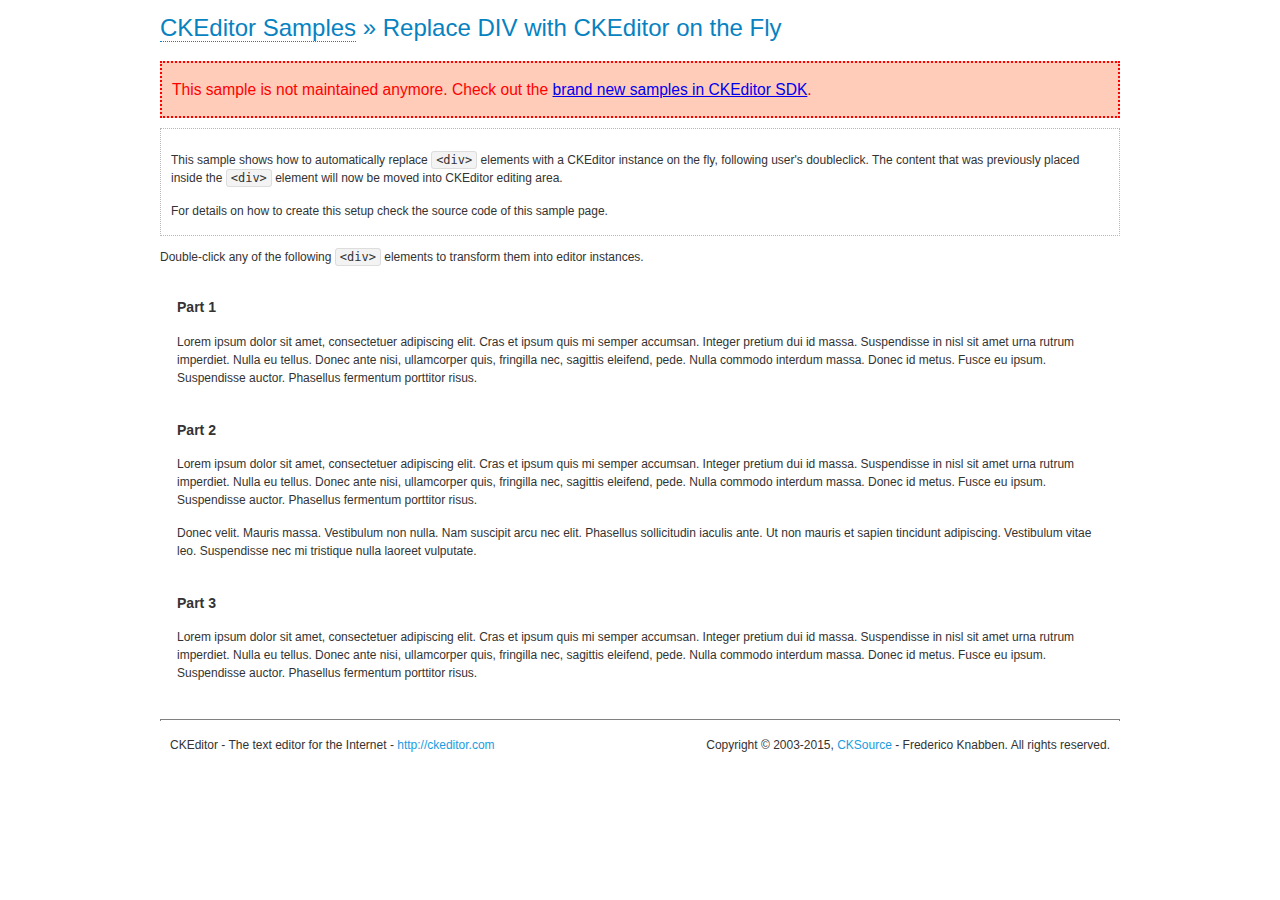
<file: site/ckeditor/samples/old/divreplace.html>
<!DOCTYPE html>
<!--
Copyright (c) 2003-2015, CKSource - Frederico Knabben. All rights reserved.
For licensing, see LICENSE.md or http://ckeditor.com/license
-->
<html>
<head>
	<meta charset="utf-8">
	<title>Replace DIV &mdash; CKEditor Sample</title>
	<script src="../../ckeditor.js"></script>
	<link href="sample.css" rel="stylesheet">
	<style>

		div.editable
		{
			border: solid 2px transparent;
			padding-left: 15px;
			padding-right: 15px;
		}

		div.editable:hover
		{
			border-color: black;
		}

	</style>
	<script>

		// Uncomment the following code to test the "Timeout Loading Method".
		// CKEDITOR.loadFullCoreTimeout = 5;

		window.onload = function() {
			// Listen to the double click event.
			if ( window.addEventListener )
				document.body.addEventListener( 'dblclick', onDoubleClick, false );
			else if ( window.attachEvent )
				document.body.attachEvent( 'ondblclick', onDoubleClick );

		};

		function onDoubleClick( ev ) {
			// Get the element which fired the event. This is not necessarily the
			// element to which the event has been attached.
			var element = ev.target || ev.srcElement;

			// Find out the div that holds this element.
			var name;

			do {
				element = element.parentNode;
			}
			while ( element && ( name = element.nodeName.toLowerCase() ) &&
				( name != 'div' || element.className.indexOf( 'editable' ) == -1 ) && name != 'body' );

			if ( name == 'div' && element.className.indexOf( 'editable' ) != -1 )
				replaceDiv( element );
		}

		var editor;

		function replaceDiv( div ) {
			if ( editor )
				editor.destroy();

			editor = CKEDITOR.replace( div );
		}

	</script>
</head>
<body>
	<h1 class="samples">
		<a href="index.html">CKEditor Samples</a> &raquo; Replace DIV with CKEditor on the Fly
	</h1>
	<div class="warning deprecated">
		This sample is not maintained anymore. Check out the <a href="http://sdk.ckeditor.com/">brand new samples in CKEditor SDK</a>.
	</div>
	<div class="description">
		<p>
			This sample shows how to automatically replace <code>&lt;div&gt;</code> elements
			with a CKEditor instance on the fly, following user's doubleclick. The content
			that was previously placed inside the <code>&lt;div&gt;</code> element will now
			be moved into CKEditor editing area.
		</p>
		<p>
			For details on how to create this setup check the source code of this sample page.
		</p>
	</div>
	<p>
		Double-click any of the following <code>&lt;div&gt;</code> elements to transform them into
		editor instances.
	</p>
	<div class="editable">
		<h3>
			Part 1
		</h3>
		<p>
			Lorem ipsum dolor sit amet, consectetuer adipiscing elit. Cras et ipsum quis mi
			semper accumsan. Integer pretium dui id massa. Suspendisse in nisl sit amet urna
			rutrum imperdiet. Nulla eu tellus. Donec ante nisi, ullamcorper quis, fringilla
			nec, sagittis eleifend, pede. Nulla commodo interdum massa. Donec id metus. Fusce
			eu ipsum. Suspendisse auctor. Phasellus fermentum porttitor risus.
		</p>
	</div>
	<div class="editable">
		<h3>
			Part 2
		</h3>
		<p>
			Lorem ipsum dolor sit amet, consectetuer adipiscing elit. Cras et ipsum quis mi
			semper accumsan. Integer pretium dui id massa. Suspendisse in nisl sit amet urna
			rutrum imperdiet. Nulla eu tellus. Donec ante nisi, ullamcorper quis, fringilla
			nec, sagittis eleifend, pede. Nulla commodo interdum massa. Donec id metus. Fusce
			eu ipsum. Suspendisse auctor. Phasellus fermentum porttitor risus.
		</p>
		<p>
			Donec velit. Mauris massa. Vestibulum non nulla. Nam suscipit arcu nec elit. Phasellus
			sollicitudin iaculis ante. Ut non mauris et sapien tincidunt adipiscing. Vestibulum
			vitae leo. Suspendisse nec mi tristique nulla laoreet vulputate.
		</p>
	</div>
	<div class="editable">
		<h3>
			Part 3
		</h3>
		<p>
			Lorem ipsum dolor sit amet, consectetuer adipiscing elit. Cras et ipsum quis mi
			semper accumsan. Integer pretium dui id massa. Suspendisse in nisl sit amet urna
			rutrum imperdiet. Nulla eu tellus. Donec ante nisi, ullamcorper quis, fringilla
			nec, sagittis eleifend, pede. Nulla commodo interdum massa. Donec id metus. Fusce
			eu ipsum. Suspendisse auctor. Phasellus fermentum porttitor risus.
		</p>
	</div>
	<div id="footer">
		<hr>
		<p>
			CKEditor - The text editor for the Internet - <a class="samples" href="http://ckeditor.com/">http://ckeditor.com</a>
		</p>
		<p id="copy">
			Copyright &copy; 2003-2015, <a class="samples" href="http://cksource.com/">CKSource</a> - Frederico
			Knabben. All rights reserved.
		</p>
	</div>
</body>
</html>
</file>
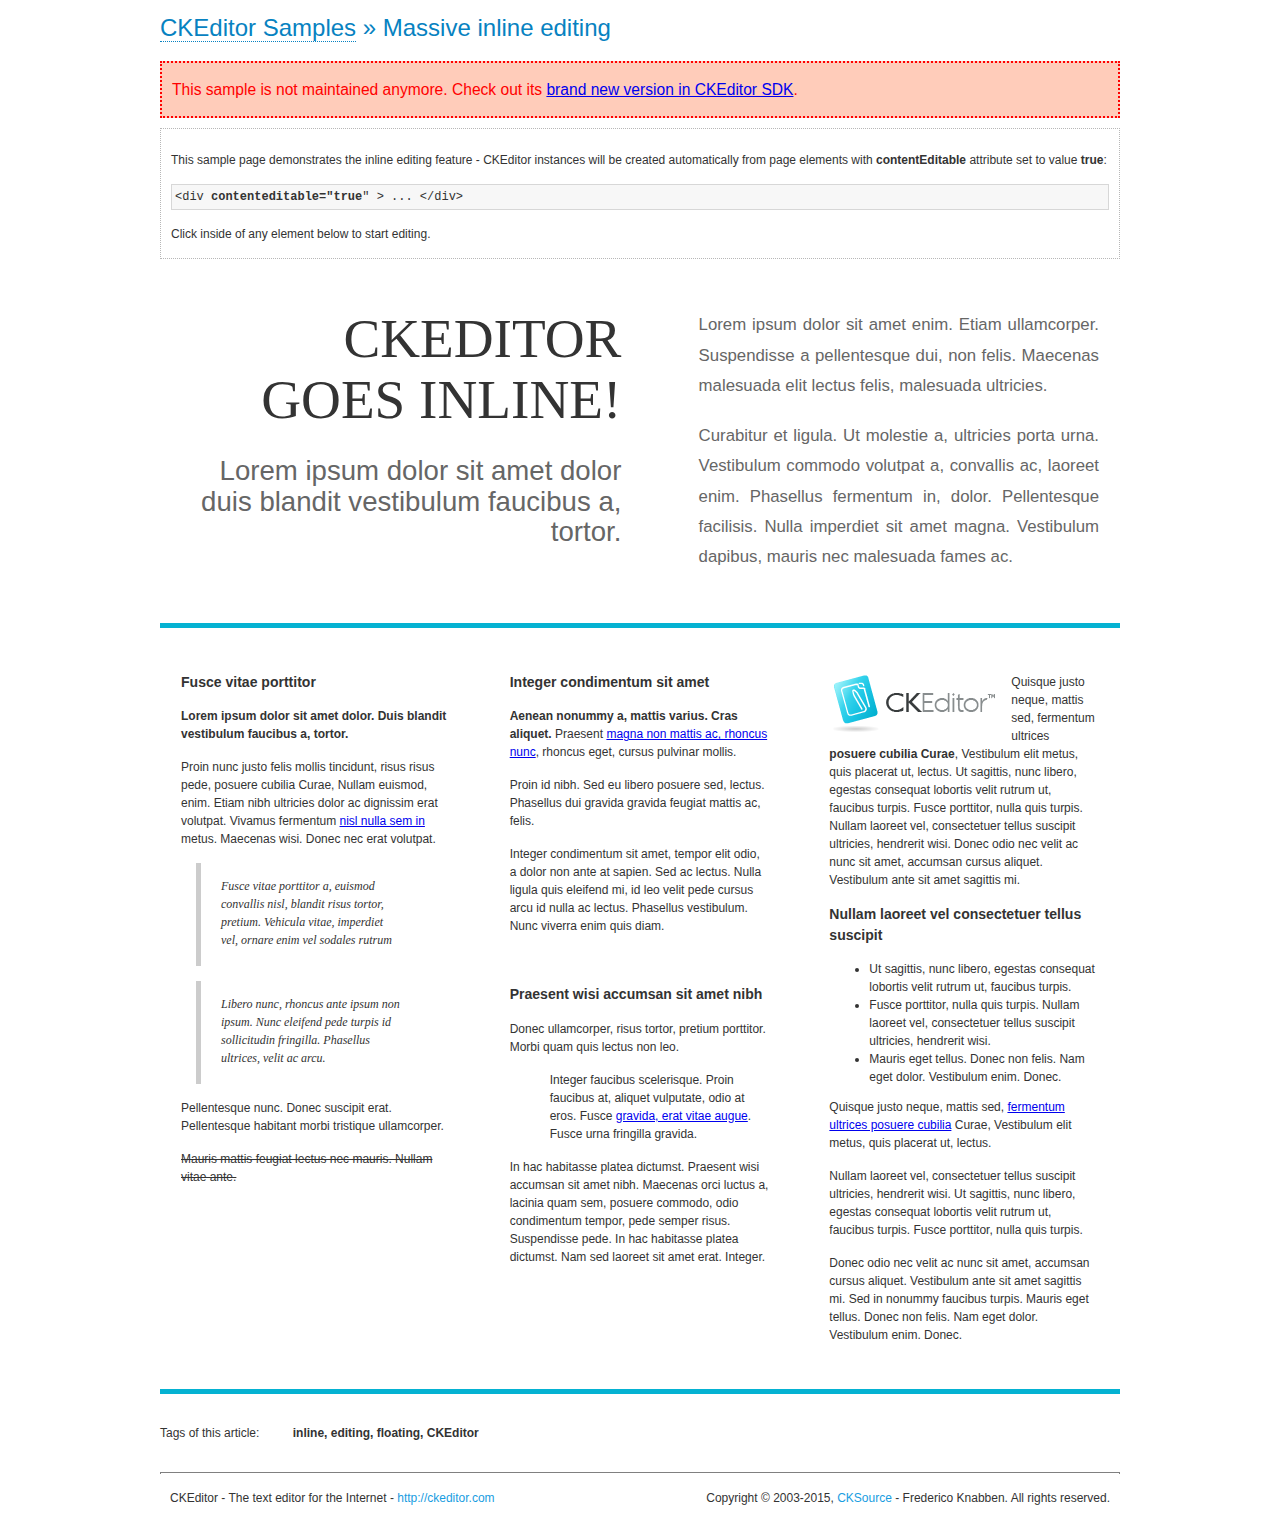
<file: site/ckeditor/samples/old/inlineall.html>
<!DOCTYPE html>
<!--
Copyright (c) 2003-2015, CKSource - Frederico Knabben. All rights reserved.
For licensing, see LICENSE.md or http://ckeditor.com/license
-->
<html>
<head>
	<meta charset="utf-8">
	<title>Massive inline editing &mdash; CKEditor Sample</title>
	<script src="../../ckeditor.js"></script>
	<script>

		// This code is generally not necessary, but it is here to demonstrate
		// how to customize specific editor instances on the fly. This fits well
		// this demo because we have editable elements (like headers) that
		// require less features.

		// The "instanceCreated" event is fired for every editor instance created.
		CKEDITOR.on( 'instanceCreated', function( event ) {
			var editor = event.editor,
				element = editor.element;

			// Customize editors for headers and tag list.
			// These editors don't need features like smileys, templates, iframes etc.
			if ( element.is( 'h1', 'h2', 'h3' ) || element.getAttribute( 'id' ) == 'taglist' ) {
				// Customize the editor configurations on "configLoaded" event,
				// which is fired after the configuration file loading and
				// execution. This makes it possible to change the
				// configurations before the editor initialization takes place.
				editor.on( 'configLoaded', function() {

					// Remove unnecessary plugins to make the editor simpler.
					editor.config.removePlugins = 'colorbutton,find,flash,font,' +
						'forms,iframe,image,newpage,removeformat,' +
						'smiley,specialchar,stylescombo,templates';

					// Rearrange the layout of the toolbar.
					editor.config.toolbarGroups = [
						{ name: 'editing',		groups: [ 'basicstyles', 'links' ] },
						{ name: 'undo' },
						{ name: 'clipboard',	groups: [ 'selection', 'clipboard' ] },
						{ name: 'about' }
					];
				});
			}
		});

	</script>
	<link href="sample.css" rel="stylesheet">
	<style>

		/* The following styles are just to make the page look nice. */

		/* Workaround to show Arial Black in Firefox. */
		@font-face
		{
			font-family: 'arial-black';
			src: local('Arial Black');
		}

		*[contenteditable="true"]
		{
			padding: 10px;
		}

		#container
		{
			width: 960px;
			margin: 30px auto 0;
		}

		#header
		{
			overflow: hidden;
			padding: 0 0 30px;
			border-bottom: 5px solid #05B2D2;
			position: relative;
		}

		#headerLeft,
		#headerRight
		{
			width: 49%;
			overflow: hidden;
		}

		#headerLeft
		{
			float: left;
			padding: 10px 1px 1px;
		}

		#headerLeft h2,
		#headerLeft h3
		{
			text-align: right;
			margin: 0;
			overflow: hidden;
			font-weight: normal;
		}

		#headerLeft h2
		{
			font-family: "Arial Black",arial-black;
			font-size: 4.6em;
			line-height: 1.1;
			text-transform: uppercase;
		}

		#headerLeft h3
		{
			font-size: 2.3em;
			line-height: 1.1;
			margin: .2em 0 0;
			color: #666;
		}

		#headerRight
		{
			float: right;
			padding: 1px;
		}

		#headerRight p
		{
			line-height: 1.8;
			text-align: justify;
			margin: 0;
		}

		#headerRight p + p
		{
			margin-top: 20px;
		}

		#headerRight > div
		{
			padding: 20px;
			margin: 0 0 0 30px;
			font-size: 1.4em;
			color: #666;
		}

		#columns
		{
			color: #333;
			overflow: hidden;
			padding: 20px 0;
		}

		#columns > div
		{
			float: left;
			width: 33.3%;
		}

		#columns #column1 > div
		{
			margin-left: 1px;
		}

		#columns #column3 > div
		{
			margin-right: 1px;
		}

		#columns > div > div
		{
			margin: 0px 10px;
			padding: 10px 20px;
		}

		#columns blockquote
		{
			margin-left: 15px;
		}

		#tagLine
		{
			border-top: 5px solid #05B2D2;
			padding-top: 20px;
		}

		#taglist {
			display: inline-block;
			margin-left: 20px;
			font-weight: bold;
			margin: 0 0 0 20px;
		}

	</style>
</head>
<body>
<div>
	<h1 class="samples"><a href="index.html">CKEditor Samples</a> &raquo; Massive inline editing</h1>
	<div class="warning deprecated">
		This sample is not maintained anymore. Check out its <a href="http://sdk.ckeditor.com/samples/inline.html">brand new version in CKEditor SDK</a>.
	</div>
	<div class="description">
		<p>This sample page demonstrates the inline editing feature - CKEditor instances will be created automatically from page elements with <strong>contentEditable</strong> attribute set to value <strong>true</strong>:</p>
		<pre class="samples">&lt;div <strong>contenteditable="true</strong>" &gt; ... &lt;/div&gt;</pre>
		<p>Click inside of any element below to start editing.</p>
	</div>
</div>
<div id="container">
	<div id="header">
		<div id="headerLeft">
			<h2 id="sampleTitle" contenteditable="true">
				CKEditor<br> Goes Inline!
			</h2>
			<h3 contenteditable="true">
				Lorem ipsum dolor sit amet dolor duis blandit vestibulum faucibus a, tortor.
			</h3>
		</div>
		<div id="headerRight">
			<div contenteditable="true">
				<p>
					Lorem ipsum dolor sit amet enim. Etiam ullamcorper. Suspendisse a pellentesque dui, non felis. Maecenas malesuada elit lectus felis, malesuada ultricies.
				</p>
				<p>
					Curabitur et ligula. Ut molestie a, ultricies porta urna. Vestibulum commodo volutpat a, convallis ac, laoreet enim. Phasellus fermentum in, dolor. Pellentesque facilisis. Nulla imperdiet sit amet magna. Vestibulum dapibus, mauris nec malesuada fames ac.
				</p>
			</div>
		</div>
	</div>
	<div id="columns">
		<div id="column1">
			<div contenteditable="true">
				<h3>
					Fusce vitae porttitor
				</h3>
				<p>
					<strong>
						Lorem ipsum dolor sit amet dolor. Duis blandit vestibulum faucibus a, tortor.
					</strong>
				</p>
				<p>
					Proin nunc justo felis mollis tincidunt, risus risus pede, posuere cubilia Curae, Nullam euismod, enim. Etiam nibh ultricies dolor ac dignissim erat volutpat. Vivamus fermentum <a href="http://ckeditor.com/">nisl nulla sem in</a> metus. Maecenas wisi. Donec nec erat volutpat.
				</p>
				<blockquote>
					<p>
						Fusce vitae porttitor a, euismod convallis nisl, blandit risus tortor, pretium.
						Vehicula vitae, imperdiet vel, ornare enim vel sodales rutrum
					</p>
				</blockquote>
				<blockquote>
					<p>
						Libero nunc, rhoncus ante ipsum non ipsum. Nunc eleifend pede turpis id sollicitudin fringilla. Phasellus ultrices, velit ac arcu.
					</p>
				</blockquote>
				<p>Pellentesque nunc. Donec suscipit erat. Pellentesque habitant morbi tristique ullamcorper.</p>
				<p><s>Mauris mattis feugiat lectus nec mauris. Nullam vitae ante.</s></p>
			</div>
		</div>
		<div id="column2">
			<div contenteditable="true">
				<h3>
					Integer condimentum sit amet
				</h3>
				<p>
					<strong>Aenean nonummy a, mattis varius. Cras aliquet.</strong>
					Praesent <a href="http://ckeditor.com/">magna non mattis ac, rhoncus nunc</a>, rhoncus eget, cursus pulvinar mollis.</p>
				<p>Proin id nibh. Sed eu libero posuere sed, lectus. Phasellus dui gravida gravida feugiat mattis ac, felis.</p>
				<p>Integer condimentum sit amet, tempor elit odio, a dolor non ante at sapien. Sed ac lectus. Nulla ligula quis eleifend mi, id leo velit pede cursus arcu id nulla ac lectus. Phasellus vestibulum. Nunc viverra enim quis diam.</p>
			</div>
			<div contenteditable="true">
				<h3>
					Praesent wisi accumsan sit amet nibh
				</h3>
				<p>Donec ullamcorper, risus tortor, pretium porttitor. Morbi quam quis lectus non leo.</p>
				<p style="margin-left: 40px; ">Integer faucibus scelerisque. Proin faucibus at, aliquet vulputate, odio at eros. Fusce <a href="http://ckeditor.com/">gravida, erat vitae augue</a>. Fusce urna fringilla gravida.</p>
				<p>In hac habitasse platea dictumst. Praesent wisi accumsan sit amet nibh. Maecenas orci luctus a, lacinia quam sem, posuere commodo, odio condimentum tempor, pede semper risus. Suspendisse pede. In hac habitasse platea dictumst. Nam sed laoreet sit amet erat. Integer.</p>
			</div>
		</div>
		<div id="column3">
			<div contenteditable="true">
				<p>
					<img src="assets/inlineall/logo.png" alt="CKEditor logo" style="float:left">
				</p>
				<p>Quisque justo neque, mattis sed, fermentum ultrices <strong>posuere cubilia Curae</strong>, Vestibulum elit metus, quis placerat ut, lectus. Ut sagittis, nunc libero, egestas consequat lobortis velit rutrum ut, faucibus turpis. Fusce porttitor, nulla quis turpis. Nullam laoreet vel, consectetuer tellus suscipit ultricies, hendrerit wisi. Donec odio nec velit ac nunc sit amet, accumsan cursus aliquet. Vestibulum ante sit amet sagittis mi.</p>
				<h3>
					Nullam laoreet vel consectetuer tellus suscipit
				</h3>
				<ul>
					<li>Ut sagittis, nunc libero, egestas consequat lobortis velit rutrum ut, faucibus turpis.</li>
					<li>Fusce porttitor, nulla quis turpis. Nullam laoreet vel, consectetuer tellus suscipit ultricies, hendrerit wisi.</li>
					<li>Mauris eget tellus. Donec non felis. Nam eget dolor. Vestibulum enim. Donec.</li>
				</ul>
				<p>Quisque justo neque, mattis sed, <a href="http://ckeditor.com/">fermentum ultrices posuere cubilia</a> Curae, Vestibulum elit metus, quis placerat ut, lectus.</p>
				<p>Nullam laoreet vel, consectetuer tellus suscipit ultricies, hendrerit wisi. Ut sagittis, nunc libero, egestas consequat lobortis velit rutrum ut, faucibus turpis. Fusce porttitor, nulla quis turpis.</p>
				<p>Donec odio nec velit ac nunc sit amet, accumsan cursus aliquet. Vestibulum ante sit amet sagittis mi. Sed in nonummy faucibus turpis. Mauris eget tellus. Donec non felis. Nam eget dolor. Vestibulum enim. Donec.</p>
			</div>
		</div>
	</div>
	<div id="tagLine">
		Tags of this article:
		<p id="taglist" contenteditable="true">
			inline, editing, floating, CKEditor
		</p>
	</div>
</div>
<div id="footer">
	<hr>
	<p>
		CKEditor - The text editor for the Internet - <a class="samples" href="http://ckeditor.com/">
			http://ckeditor.com</a>
	</p>
	<p id="copy">
		Copyright &copy; 2003-2015, <a class="samples" href="http://cksource.com/">CKSource</a>
		- Frederico Knabben. All rights reserved.
	</p>
</div>
</body>
</html>
</file>
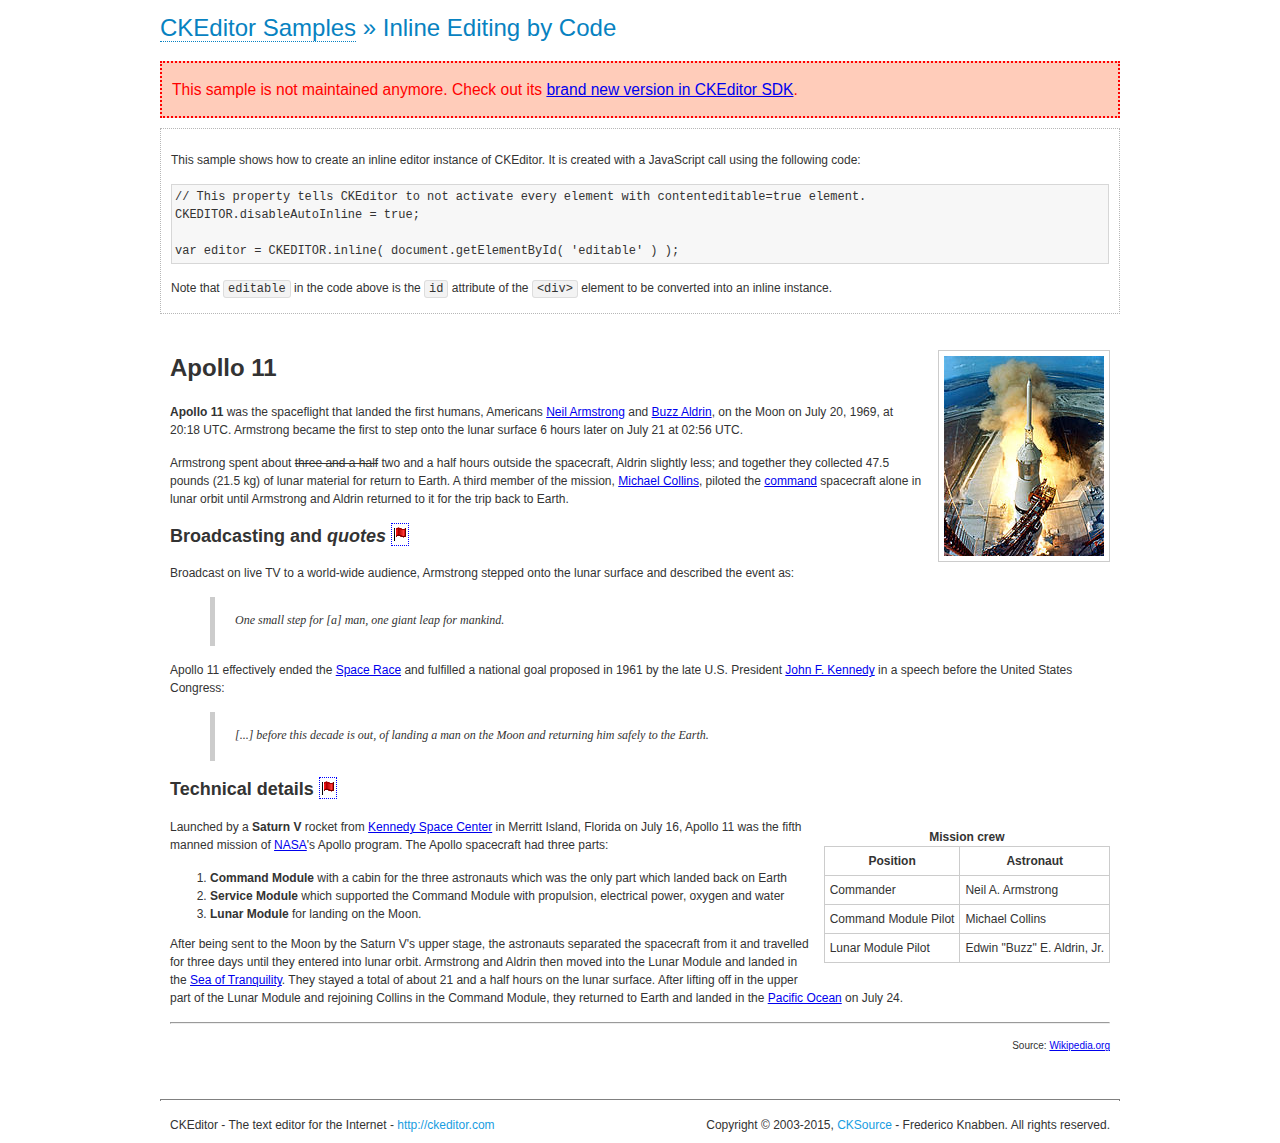
<file: site/ckeditor/samples/old/inlinebycode.html>
<!DOCTYPE html>
<!--
Copyright (c) 2003-2015, CKSource - Frederico Knabben. All rights reserved.
For licensing, see LICENSE.md or http://ckeditor.com/license
-->
<html>
<head>
	<meta charset="utf-8">
	<title>Inline Editing by Code &mdash; CKEditor Sample</title>
	<script src="../../ckeditor.js"></script>
	<link href="sample.css" rel="stylesheet">
	<style>

		#editable
		{
			padding: 10px;
			float: left;
		}

	</style>
</head>
<body>
	<h1 class="samples">
		<a href="index.html">CKEditor Samples</a> &raquo; Inline Editing by Code
	</h1>
	<div class="warning deprecated">
		This sample is not maintained anymore. Check out its <a href="http://sdk.ckeditor.com/samples/inline.html">brand new version in CKEditor SDK</a>.
	</div>
	<div class="description">
		<p>
			This sample shows how to create an inline editor instance of CKEditor. It is created
			with a JavaScript call using the following code:
		</p>
<pre class="samples">
// This property tells CKEditor to not activate every element with contenteditable=true element.
CKEDITOR.disableAutoInline = true;

var editor = CKEDITOR.inline( document.getElementById( 'editable' ) );
</pre>
		<p>
			Note that <code>editable</code> in the code above is the <code>id</code>
			attribute of the <code>&lt;div&gt;</code> element to be converted into an inline instance.
		</p>
	</div>
	<div id="editable" contenteditable="true">
		<h1><img alt="Saturn V carrying Apollo 11" class="right" src="assets/sample.jpg" /> Apollo 11</h1>

		<p><b>Apollo 11</b> was the spaceflight that landed the first humans, Americans <a href="http://en.wikipedia.org/wiki/Neil_Armstrong" title="Neil Armstrong">Neil Armstrong</a> and <a href="http://en.wikipedia.org/wiki/Buzz_Aldrin" title="Buzz Aldrin">Buzz Aldrin</a>, on the Moon on July 20, 1969, at 20:18 UTC. Armstrong became the first to step onto the lunar surface 6 hours later on July 21 at 02:56 UTC.</p>

		<p>Armstrong spent about <s>three and a half</s> two and a half hours outside the spacecraft, Aldrin slightly less; and together they collected 47.5 pounds (21.5&nbsp;kg) of lunar material for return to Earth. A third member of the mission, <a href="http://en.wikipedia.org/wiki/Michael_Collins_(astronaut)" title="Michael Collins (astronaut)">Michael Collins</a>, piloted the <a href="http://en.wikipedia.org/wiki/Apollo_Command/Service_Module" title="Apollo Command/Service Module">command</a> spacecraft alone in lunar orbit until Armstrong and Aldrin returned to it for the trip back to Earth.</p>

		<h2>Broadcasting and <em>quotes</em> <a id="quotes" name="quotes"></a></h2>

		<p>Broadcast on live TV to a world-wide audience, Armstrong stepped onto the lunar surface and described the event as:</p>

		<blockquote>
			<p>One small step for [a] man, one giant leap for mankind.</p>
		</blockquote>

		<p>Apollo 11 effectively ended the <a href="http://en.wikipedia.org/wiki/Space_Race" title="Space Race">Space Race</a> and fulfilled a national goal proposed in 1961 by the late U.S. President <a href="http://en.wikipedia.org/wiki/John_F._Kennedy" title="John F. Kennedy">John F. Kennedy</a> in a speech before the United States Congress:</p>

		<blockquote>
			<p>[...] before this decade is out, of landing a man on the Moon and returning him safely to the Earth.</p>
		</blockquote>

		<h2>Technical details <a id="tech-details" name="tech-details"></a></h2>

		<table align="right" border="1" bordercolor="#ccc" cellpadding="5" cellspacing="0" style="border-collapse:collapse;margin:10px 0 10px 15px;">
			<caption><strong>Mission crew</strong></caption>
			<thead>
			<tr>
				<th scope="col">Position</th>
				<th scope="col">Astronaut</th>
			</tr>
			</thead>
			<tbody>
			<tr>
				<td>Commander</td>
				<td>Neil A. Armstrong</td>
			</tr>
			<tr>
				<td>Command Module Pilot</td>
				<td>Michael Collins</td>
			</tr>
			<tr>
				<td>Lunar Module Pilot</td>
				<td>Edwin &quot;Buzz&quot; E. Aldrin, Jr.</td>
			</tr>
			</tbody>
		</table>

		<p>Launched by a <strong>Saturn V</strong> rocket from <a href="http://en.wikipedia.org/wiki/Kennedy_Space_Center" title="Kennedy Space Center">Kennedy Space Center</a> in Merritt Island, Florida on July 16, Apollo 11 was the fifth manned mission of <a href="http://en.wikipedia.org/wiki/NASA" title="NASA">NASA</a>&#39;s Apollo program. The Apollo spacecraft had three parts:</p>

		<ol>
			<li><strong>Command Module</strong> with a cabin for the three astronauts which was the only part which landed back on Earth</li>
			<li><strong>Service Module</strong> which supported the Command Module with propulsion, electrical power, oxygen and water</li>
			<li><strong>Lunar Module</strong> for landing on the Moon.</li>
		</ol>

		<p>After being sent to the Moon by the Saturn V&#39;s upper stage, the astronauts separated the spacecraft from it and travelled for three days until they entered into lunar orbit. Armstrong and Aldrin then moved into the Lunar Module and landed in the <a href="http://en.wikipedia.org/wiki/Mare_Tranquillitatis" title="Mare Tranquillitatis">Sea of Tranquility</a>. They stayed a total of about 21 and a half hours on the lunar surface. After lifting off in the upper part of the Lunar Module and rejoining Collins in the Command Module, they returned to Earth and landed in the <a href="http://en.wikipedia.org/wiki/Pacific_Ocean" title="Pacific Ocean">Pacific Ocean</a> on July 24.</p>

		<hr />
		<p style="text-align: right;"><small>Source: <a href="http://en.wikipedia.org/wiki/Apollo_11">Wikipedia.org</a></small></p>
	</div>

	<script>
		// We need to turn off the automatic editor creation first.
		CKEDITOR.disableAutoInline = true;

		var editor = CKEDITOR.inline( 'editable' );
	</script>
	<div id="footer">
		<hr>
		<p contenteditable="true">
			CKEditor - The text editor for the Internet - <a class="samples" href="http://ckeditor.com/">
				http://ckeditor.com</a>
		</p>
		<p id="copy">
			Copyright &copy; 2003-2015, <a class="samples" href="http://cksource.com/">CKSource</a>
			- Frederico Knabben. All rights reserved.
		</p>
	</div>
</body>
</html>
</file>
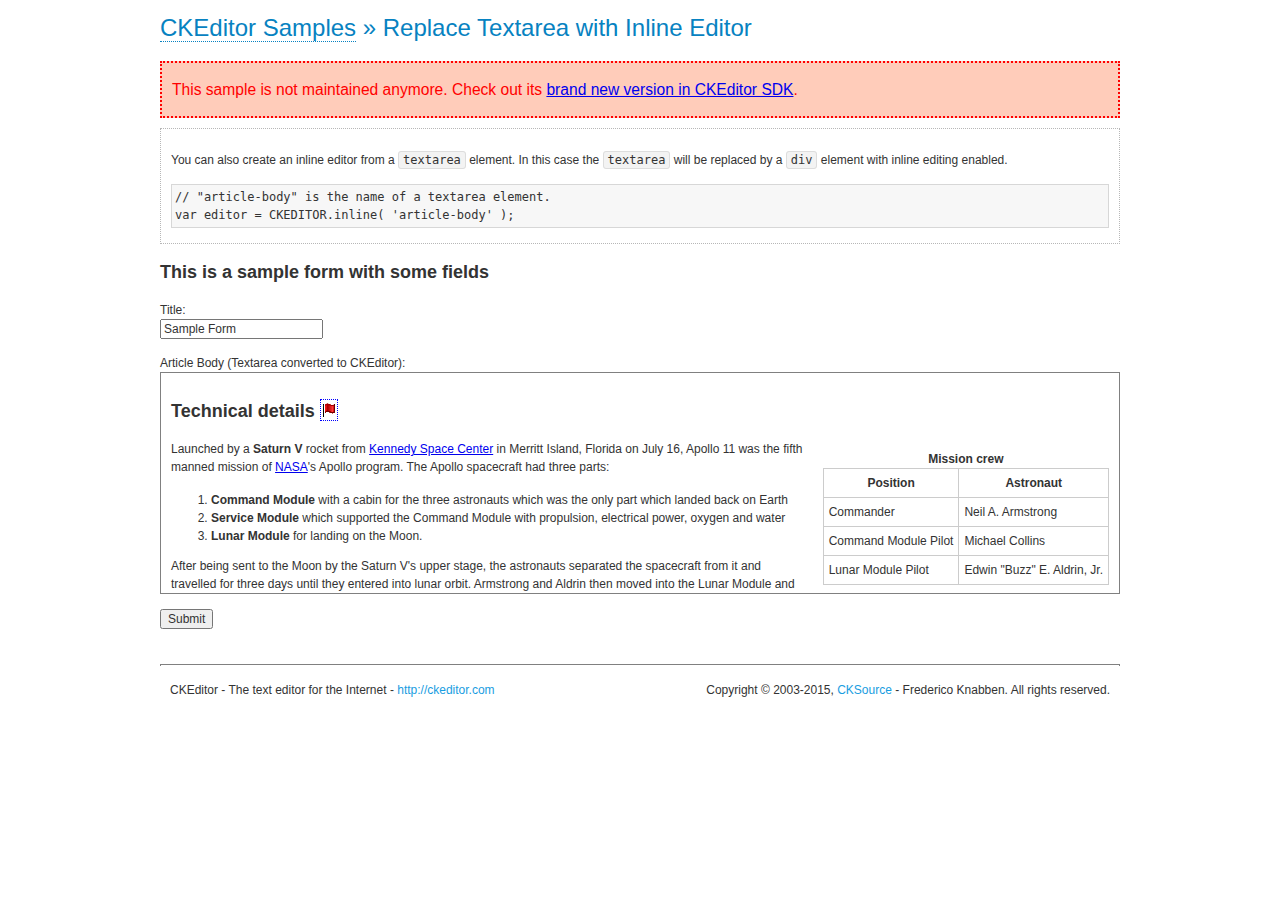
<file: site/ckeditor/samples/old/inlinetextarea.html>
<!DOCTYPE html>
<!--
Copyright (c) 2003-2015, CKSource - Frederico Knabben. All rights reserved.
For licensing, see LICENSE.md or http://ckeditor.com/license
-->
<html>
<head>
	<meta charset="utf-8">
	<title>Replace Textarea with Inline Editor &mdash; CKEditor Sample</title>
	<script src="../../ckeditor.js"></script>
	<link href="sample.css" rel="stylesheet">
	<style>

		/* Style the CKEditor element to look like a textfield */
		.cke_textarea_inline
		{
			padding: 10px;
			height: 200px;
			overflow: auto;

			border: 1px solid gray;
			-webkit-appearance: textfield;
		}

	</style>
</head>
<body>
	<h1 class="samples">
		<a href="index.html">CKEditor Samples</a> &raquo; Replace Textarea with Inline Editor
	</h1>
	<div class="warning deprecated">
		This sample is not maintained anymore. Check out its <a href="http://sdk.ckeditor.com/samples/inline.html">brand new version in CKEditor SDK</a>.
	</div>
	<div class="description">
		<p>
			You can also create an inline editor from a <code>textarea</code>
			element. In this case the <code>textarea</code> will be replaced
			by a <code>div</code> element with inline editing enabled.
		</p>
<pre class="samples">
// "article-body" is the name of a textarea element.
var editor = CKEDITOR.inline( 'article-body' );
</pre>
	</div>
	<form action="sample_posteddata.php" method="post">
		<h2>This is a sample form with some fields</h2>
		<p>
			Title:<br>
			<input type="text" name="title" value="Sample Form"></p>
		<p>
			Article Body (Textarea converted to CKEditor):<br>
			<textarea name="article-body" style="height: 200px">
				&lt;h2&gt;Technical details &lt;a id="tech-details" name="tech-details"&gt;&lt;/a&gt;&lt;/h2&gt;

				&lt;table align="right" border="1" bordercolor="#ccc" cellpadding="5" cellspacing="0" style="border-collapse:collapse;margin:10px 0 10px 15px;"&gt;
					&lt;caption&gt;&lt;strong&gt;Mission crew&lt;/strong&gt;&lt;/caption&gt;
					&lt;thead&gt;
					&lt;tr&gt;
						&lt;th scope="col"&gt;Position&lt;/th&gt;
						&lt;th scope="col"&gt;Astronaut&lt;/th&gt;
					&lt;/tr&gt;
					&lt;/thead&gt;
					&lt;tbody&gt;
					&lt;tr&gt;
						&lt;td&gt;Commander&lt;/td&gt;
						&lt;td&gt;Neil A. Armstrong&lt;/td&gt;
					&lt;/tr&gt;
					&lt;tr&gt;
						&lt;td&gt;Command Module Pilot&lt;/td&gt;
						&lt;td&gt;Michael Collins&lt;/td&gt;
					&lt;/tr&gt;
					&lt;tr&gt;
						&lt;td&gt;Lunar Module Pilot&lt;/td&gt;
						&lt;td&gt;Edwin &quot;Buzz&quot; E. Aldrin, Jr.&lt;/td&gt;
					&lt;/tr&gt;
					&lt;/tbody&gt;
				&lt;/table&gt;

				&lt;p&gt;Launched by a &lt;strong&gt;Saturn V&lt;/strong&gt; rocket from &lt;a href="http://en.wikipedia.org/wiki/Kennedy_Space_Center" title="Kennedy Space Center"&gt;Kennedy Space Center&lt;/a&gt; in Merritt Island, Florida on July 16, Apollo 11 was the fifth manned mission of &lt;a href="http://en.wikipedia.org/wiki/NASA" title="NASA"&gt;NASA&lt;/a&gt;&#39;s Apollo program. The Apollo spacecraft had three parts:&lt;/p&gt;

				&lt;ol&gt;
					&lt;li&gt;&lt;strong&gt;Command Module&lt;/strong&gt; with a cabin for the three astronauts which was the only part which landed back on Earth&lt;/li&gt;
					&lt;li&gt;&lt;strong&gt;Service Module&lt;/strong&gt; which supported the Command Module with propulsion, electrical power, oxygen and water&lt;/li&gt;
					&lt;li&gt;&lt;strong&gt;Lunar Module&lt;/strong&gt; for landing on the Moon.&lt;/li&gt;
				&lt;/ol&gt;

				&lt;p&gt;After being sent to the Moon by the Saturn V&#39;s upper stage, the astronauts separated the spacecraft from it and travelled for three days until they entered into lunar orbit. Armstrong and Aldrin then moved into the Lunar Module and landed in the &lt;a href="http://en.wikipedia.org/wiki/Mare_Tranquillitatis" title="Mare Tranquillitatis"&gt;Sea of Tranquility&lt;/a&gt;. They stayed a total of about 21 and a half hours on the lunar surface. After lifting off in the upper part of the Lunar Module and rejoining Collins in the Command Module, they returned to Earth and landed in the &lt;a href="http://en.wikipedia.org/wiki/Pacific_Ocean" title="Pacific Ocean"&gt;Pacific Ocean&lt;/a&gt; on July 24.&lt;/p&gt;

				&lt;hr /&gt;
				&lt;p style="text-align: right;"&gt;&lt;small&gt;Source: &lt;a href="http://en.wikipedia.org/wiki/Apollo_11"&gt;Wikipedia.org&lt;/a&gt;&lt;/small&gt;&lt;/p&gt;
			</textarea>
		</p>
		<p>
			<input type="submit" value="Submit">
		</p>
	</form>

	<script>
		CKEDITOR.inline( 'article-body' );
	</script>
	<div id="footer">
		<hr>
		<p>
			CKEditor - The text editor for the Internet - <a class="samples" href="http://ckeditor.com/">
				http://ckeditor.com</a>
		</p>
		<p id="copy">
			Copyright &copy; 2003-2015, <a class="samples" href="http://cksource.com/">CKSource</a>
			- Frederico Knabben. All rights reserved.
		</p>
	</div>
</body>
</html>
</file>
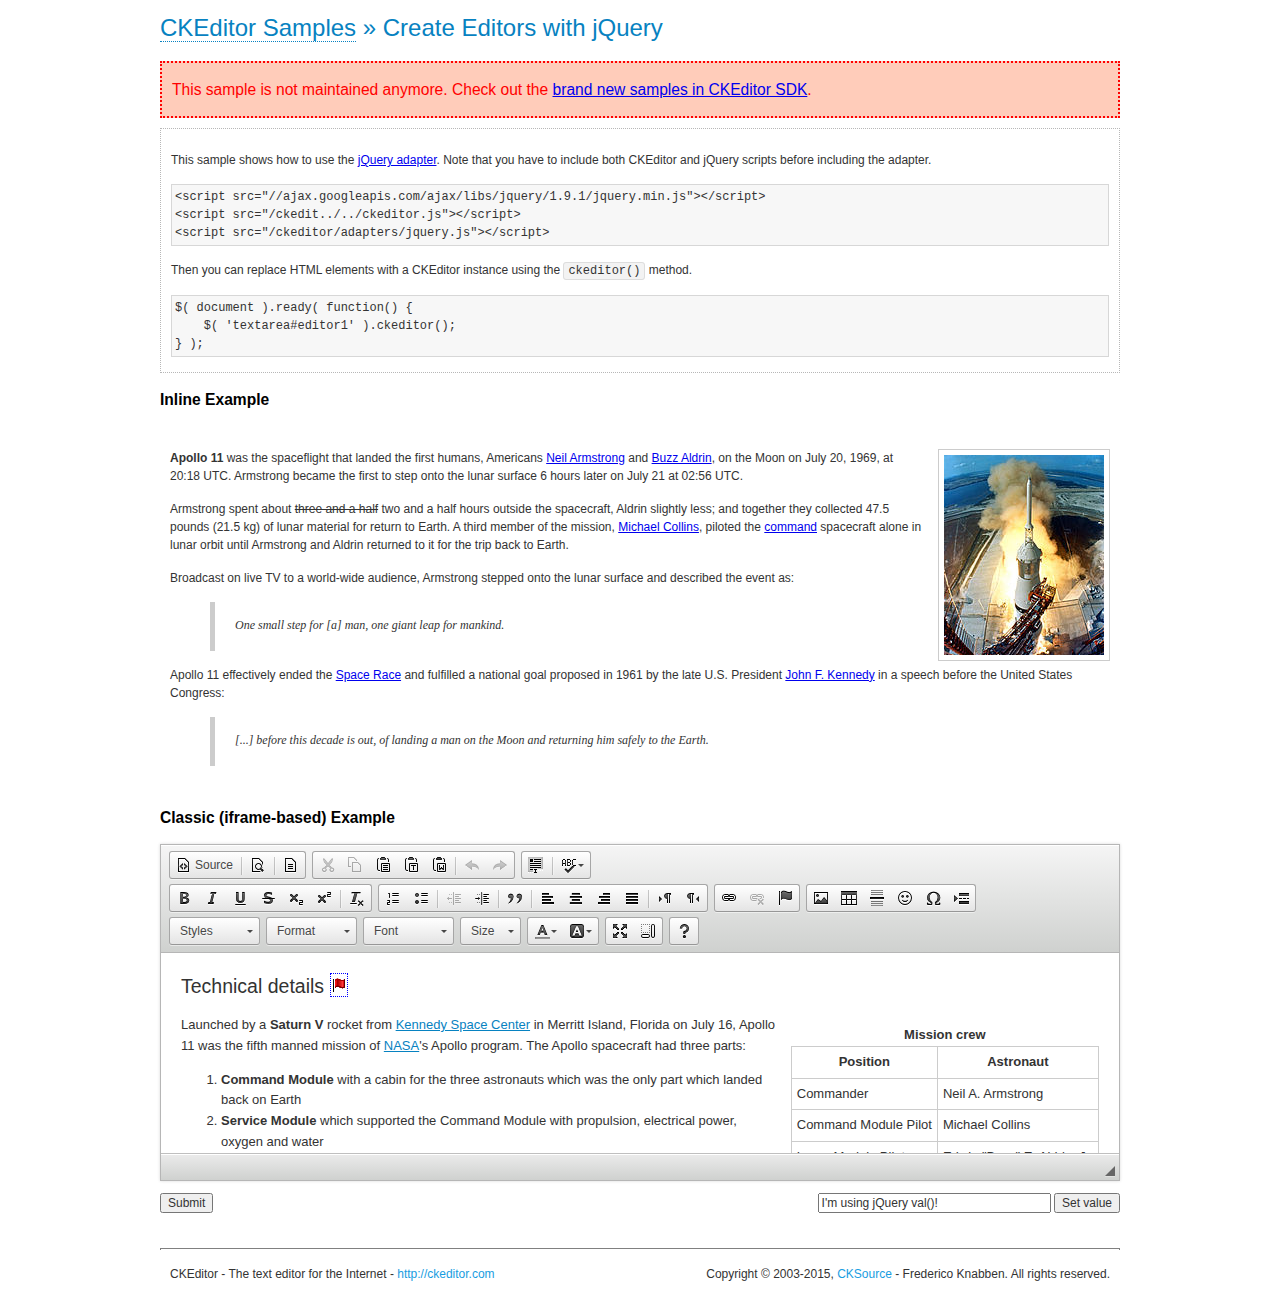
<file: site/ckeditor/samples/old/jquery.html>
<!DOCTYPE html>
<!--
Copyright (c) 2003-2015, CKSource - Frederico Knabben. All rights reserved.
For licensing, see LICENSE.md or http://ckeditor.com/license
-->
<html>
<head>
	<meta charset="utf-8">
	<title>jQuery Adapter &mdash; CKEditor Sample</title>
	<script src="http://code.jquery.com/jquery-1.11.0.min.js"></script>
	<script src="../../ckeditor.js"></script>
	<script src="../../adapters/jquery.js"></script>
	<link href="sample.css" rel="stylesheet">
	<style>

		#editable
		{
			padding: 10px;
			float: left;
		}

	</style>
	<script>

		CKEDITOR.disableAutoInline = true;

		$( document ).ready( function() {
			$( '#editor1' ).ckeditor(); // Use CKEDITOR.replace() if element is <textarea>.
			$( '#editable' ).ckeditor(); // Use CKEDITOR.inline().
		} );

		function setValue() {
			$( '#editor1' ).val( $( 'input#val' ).val() );
		}

	</script>
</head>
<body>
	<h1 class="samples">
		<a href="index.html" id="a-test">CKEditor Samples</a> &raquo; Create Editors with jQuery
	</h1>
	<div class="warning deprecated">
		This sample is not maintained anymore. Check out the <a href="http://sdk.ckeditor.com/">brand new samples in CKEditor SDK</a>.
	</div>
	<form action="sample_posteddata.php" method="post">
		<div class="description">
			<p>
				This sample shows how to use the <a href="http://docs.ckeditor.com/#!/guide/dev_jquery">jQuery adapter</a>.
				Note that you have to include both CKEditor and jQuery scripts before including the adapter.
			</p>

<pre class="samples">
&lt;script src="//ajax.googleapis.com/ajax/libs/jquery/1.9.1/jquery.min.js"&gt;&lt;/script&gt;
&lt;script src="/ckedit../../ckeditor.js"&gt;&lt;/script&gt;
&lt;script src="/ckeditor/adapters/jquery.js"&gt;&lt;/script&gt;
</pre>

			<p>Then you can replace HTML elements with a CKEditor instance using the <code>ckeditor()</code> method.</p>

<pre class="samples">
$( document ).ready( function() {
	$( 'textarea#editor1' ).ckeditor();
} );
</pre>
		</div>

		<h2 class="samples">Inline Example</h2>

		<div id="editable" contenteditable="true">
			<p><img alt="Saturn V carrying Apollo 11" class="right" src="assets/sample.jpg"/><b>Apollo 11</b> was the spaceflight that landed the first humans, Americans <a href="http://en.wikipedia.org/wiki/Neil_Armstrong" title="Neil Armstrong">Neil Armstrong</a> and <a href="http://en.wikipedia.org/wiki/Buzz_Aldrin" title="Buzz Aldrin">Buzz Aldrin</a>, on the Moon on July 20, 1969, at 20:18 UTC. Armstrong became the first to step onto the lunar surface 6 hours later on July 21 at 02:56 UTC.</p>
			<p>Armstrong spent about <s>three and a half</s> two and a half hours outside the spacecraft, Aldrin slightly less; and together they collected 47.5 pounds (21.5&nbsp;kg) of lunar material for return to Earth. A third member of the mission, <a href="http://en.wikipedia.org/wiki/Michael_Collins_(astronaut)" title="Michael Collins (astronaut)">Michael Collins</a>, piloted the <a href="http://en.wikipedia.org/wiki/Apollo_Command/Service_Module" title="Apollo Command/Service Module">command</a> spacecraft alone in lunar orbit until Armstrong and Aldrin returned to it for the trip back to Earth.
			<p>Broadcast on live TV to a world-wide audience, Armstrong stepped onto the lunar surface and described the event as:</p>
			<blockquote><p>One small step for [a] man, one giant leap for mankind.</p></blockquote> <p>Apollo 11 effectively ended the <a href="http://en.wikipedia.org/wiki/Space_Race" title="Space Race">Space Race</a> and fulfilled a national goal proposed in 1961 by the late U.S. President <a href="http://en.wikipedia.org/wiki/John_F._Kennedy" title="John F. Kennedy">John F. Kennedy</a> in a speech before the United States Congress:</p> <blockquote><p>[...] before this decade is out, of landing a man on the Moon and returning him safely to the Earth.</p></blockquote>
		</div>

		<br style="clear: both">

		<h2 class="samples">Classic (iframe-based) Example</h2>

		<textarea cols="80" id="editor1" name="editor1" rows="10">
			&lt;h2&gt;Technical details &lt;a id=&quot;tech-details&quot; name=&quot;tech-details&quot;&gt;&lt;/a&gt;&lt;/h2&gt; &lt;table align=&quot;right&quot; border=&quot;1&quot; bordercolor=&quot;#ccc&quot; cellpadding=&quot;5&quot; cellspacing=&quot;0&quot; style=&quot;border-collapse:collapse;margin:10px 0 10px 15px;&quot;&gt; &lt;caption&gt;&lt;strong&gt;Mission crew&lt;/strong&gt;&lt;/caption&gt; &lt;thead&gt; &lt;tr&gt; &lt;th scope=&quot;col&quot;&gt;Position&lt;/th&gt; &lt;th scope=&quot;col&quot;&gt;Astronaut&lt;/th&gt; &lt;/tr&gt; &lt;/thead&gt; &lt;tbody&gt; &lt;tr&gt; &lt;td&gt;Commander&lt;/td&gt; &lt;td&gt;Neil A. Armstrong&lt;/td&gt; &lt;/tr&gt; &lt;tr&gt; &lt;td&gt;Command Module Pilot&lt;/td&gt; &lt;td&gt;Michael Collins&lt;/td&gt; &lt;/tr&gt; &lt;tr&gt; &lt;td&gt;Lunar Module Pilot&lt;/td&gt; &lt;td&gt;Edwin &amp;quot;Buzz&amp;quot; E. Aldrin, Jr.&lt;/td&gt; &lt;/tr&gt; &lt;/tbody&gt; &lt;/table&gt; &lt;p&gt;Launched by a &lt;strong&gt;Saturn V&lt;/strong&gt; rocket from &lt;a href=&quot;http://en.wikipedia.org/wiki/Kennedy_Space_Center&quot; title=&quot;Kennedy Space Center&quot;&gt;Kennedy Space Center&lt;/a&gt; in Merritt Island, Florida on July 16, Apollo 11 was the fifth manned mission of &lt;a href=&quot;http://en.wikipedia.org/wiki/NASA&quot; title=&quot;NASA&quot;&gt;NASA&lt;/a&gt;&amp;#39;s Apollo program. The Apollo spacecraft had three parts:&lt;/p&gt; &lt;ol&gt; &lt;li&gt;&lt;strong&gt;Command Module&lt;/strong&gt; with a cabin for the three astronauts which was the only part which landed back on Earth&lt;/li&gt; &lt;li&gt;&lt;strong&gt;Service Module&lt;/strong&gt; which supported the Command Module with propulsion, electrical power, oxygen and water&lt;/li&gt; &lt;li&gt;&lt;strong&gt;Lunar Module&lt;/strong&gt; for landing on the Moon.&lt;/li&gt; &lt;/ol&gt; &lt;p&gt;After being sent to the Moon by the Saturn V&amp;#39;s upper stage, the astronauts separated the spacecraft from it and travelled for three days until they entered into lunar orbit. Armstrong and Aldrin then moved into the Lunar Module and landed in the &lt;a href=&quot;http://en.wikipedia.org/wiki/Mare_Tranquillitatis&quot; title=&quot;Mare Tranquillitatis&quot;&gt;Sea of Tranquility&lt;/a&gt;. They stayed a total of about 21 and a half hours on the lunar surface. After lifting off in the upper part of the Lunar Module and rejoining Collins in the Command Module, they returned to Earth and landed in the &lt;a href=&quot;http://en.wikipedia.org/wiki/Pacific_Ocean&quot; title=&quot;Pacific Ocean&quot;&gt;Pacific Ocean&lt;/a&gt; on July 24.&lt;/p&gt; &lt;hr/&gt; &lt;p style=&quot;text-align: right;&quot;&gt;&lt;small&gt;Source: &lt;a href=&quot;http://en.wikipedia.org/wiki/Apollo_11&quot;&gt;Wikipedia.org&lt;/a&gt;&lt;/small&gt;&lt;/p&gt;
		</textarea>

		<p style="overflow: hidden">
			<input style="float: left" type="submit" value="Submit">
			<span style="float: right">
				<input type="text" id="val" value="I'm using jQuery val()!" size="30">
				<input onclick="setValue();" type="button" value="Set value">
			</span>
		</p>
	</form>
	<div id="footer">
		<hr>
		<p>
			CKEditor - The text editor for the Internet - <a class="samples" href="http://ckeditor.com/">http://ckeditor.com</a>
		</p>
		<p id="copy">
			Copyright &copy; 2003-2015, <a class="samples" href="http://cksource.com/">CKSource</a> - Frederico
			Knabben. All rights reserved.
		</p>
	</div>
</body>
</html>
</file>
<file: site/ckeditor/samples/css/samples.css>
/**
 * @license Copyright (c) 2003-2015, CKSource - Frederico Knabben. All rights reserved.
 * For licensing, see LICENSE.md or http://ckeditor.com/license
 */
@media (max-width: 900px) {
  .global-is-mobile-hidden {
    display: none !important;
  }
}
article,
aside,
details,
figcaption,
figure,
footer,
header,
hgroup,
main,
menu,
nav,
section {
  display: block;
}
body,
html {
  margin: 0;
  padding: 0;
  font: 16px / 1.8 Arial, 'Helvetica Neue', Helvetica, sans-serif;
  font-weight: 300;
  color: #575757;
}
.grid-width-10 {
  width: 10%;
}
.grid-width-20 {
  width: 20%;
}
.grid-width-30 {
  width: 30%;
}
.grid-width-40 {
  width: 40%;
}
.grid-width-50 {
  width: 50%;
}
.grid-width-60 {
  width: 60%;
}
.grid-width-70 {
  width: 70%;
}
.grid-width-80 {
  width: 80%;
}
.grid-width-90 {
  width: 90%;
}
.grid-width-100 {
  width: 100%;
}
@media (max-width: 900px) {
  .grid-width-10,
  .grid-width-20,
  .grid-width-30,
  .grid-width-40,
  .grid-width-50,
  .grid-width-60,
  .grid-width-70,
  .grid-width-80,
  .grid-width-90,
  .grid-width-100 {
    width: 100%;
  }
}
*[class*="grid-width"] {
  -webkit-box-sizing: border-box;
  -moz-box-sizing: border-box;
  box-sizing: border-box;
  padding-left: 4%;
  padding-right: 4%;
  float: left;
}
*[class*="grid-width"]:after,
.grid-container:after,
*[class*="grid-width"]:before,
.grid-container:before {
  content: '';
  display: block;
  overflow: hidden;
  visibility: hidden;
  font-size: 0;
  line-height: 0;
  width: 0;
  height: 0;
}
*[class*="grid-width"]:after,
.grid-container:after {
  clear: both;
}
.grid-container {
  -webkit-box-sizing: border-box;
  -moz-box-sizing: border-box;
  box-sizing: border-box;
  margin-left: auto;
  margin-right: auto;
}
.grid-container-nested *[class*="grid-width"]:first-child {
  padding-left: 0;
}
.grid-container-nested *[class*="grid-width"]:last-child {
  padding-right: 0;
}
@media (max-width: 900px) {
  .grid-container-nested *[class*="grid-width"]:first-child {
    padding-left: 4%;
  }
  .grid-container-nested *[class*="grid-width"]:last-child {
    padding-right: 4%;
  }
}
.header-a {
  min-height: 140px;
  overflow: hidden;
}
.header-a .header-a-logo {
  margin: 40px 0 0;
}
@media (max-width: 900px) {
  .header-a .header-a-logo {
    text-align: center;
  }
}
.header-a .header-a-logo img {
  border: transparent;
}
.navigation-a {
  height: 30px;
  background: #3d3d3d;
  position: absolute;
  left: 0;
  right: 0;
  top: 0;
  padding: 0;
  overflow: hidden;
}
@media (max-width: 900px) {
  .navigation-a {
    text-align: center;
  }
}
.navigation-a ul {
  list-style: none;
  margin: 0;
  overflow: hidden;
}
.navigation-a ul li,
.navigation-a ul li a {
  display: inline-block;
}
@media (max-width: 900px) {
  .navigation-a ul {
    width: auto;
    text-overflow: ellipsis;
    white-space: nowrap;
    display: inline-block;
    float: none;
  }
  .navigation-a ul:before,
  .navigation-a ul:after {
    display: none;
  }
}
.navigation-a ul.navigation-a-left {
  text-align: left;
}
@media (max-width: 900px) {
  .navigation-a ul.navigation-a-left {
    padding-right: 0;
  }
}
.navigation-a ul.navigation-a-right {
  text-align: right;
}
@media (max-width: 900px) {
  .navigation-a ul.navigation-a-right {
    padding-left: 23px;
  }
}
.navigation-a ul li + li {
  margin-left: 23px;
}
.navigation-a ul li a {
  font-size: 10px;
  font-size: 0.625rem;
  line-height: 18px;
  line-height: 1.13rem;
  line-height: 30px;
  float: left;
  color: #dddddd;
  font-weight: bold;
  text-decoration: none;
  text-transform: uppercase;
}
.navigation-a ul li a:hover {
  cursor: pointer;
  color: #ffffff;
}
.icon-navigation-a-github:before,
.icon-navigation-a-github:after {
  background-image: url("[data-uri]");
}
.navigation-b {
  text-align: right;
  margin: 52px 0 0;
  overflow: visible;
}
@media (max-width: 900px) {
  .navigation-b {
    text-align: center;
    margin-top: 20px;
    padding: 0;
  }
}
.navigation-b ul {
  padding: 0;
  list-style: none;
  margin: 0;
  overflow: visible;
}
.navigation-b ul li,
.navigation-b ul li a {
  display: inline-block;
}
@media (max-width: 900px) {
  .navigation-b ul {
    display: table;
    width: 100%;
    padding-bottom: 1.5em;
  }
}
@media (max-width: 900px) {
  .navigation-b ul li {
    display: table-row;
  }
}
.navigation-b ul li + li {
  margin-left: 20px;
}
@media (max-width: 900px) {
  .navigation-b ul li + li {
    margin-left: 0;
  }
}
.navigation-b ul li a {
  -webkit-box-sizing: border-box;
  -moz-box-sizing: border-box;
  box-sizing: border-box;
  text-transform: uppercase;
  text-decoration: none;
  outline: none;
}
@media (max-width: 900px) {
  .navigation-b ul li a {
    width: 100%;
    -webkit-border-radius: 0;
    -webkit-background-clip: padding-box;
    -moz-border-radius: 0;
    -moz-background-clip: padding;
    border-radius: 0;
    background-clip: padding-box;
  }
}
.footer-a {
  font-size: 13px;
  font-size: 0.8125rem;
  line-height: 23.4px;
  line-height: 1.46rem;
  padding-top: 2.25em;
  padding-bottom: 2.25em;
  overflow: hidden;
  color: #8a8a8a;
}
.footer-a a {
  color: #27c0d8;
  text-decoration: none;
  border-bottom: 1px dotted #27c0d8;
}
.footer-a a:hover {
  color: #23adc2;
}
.footer-a p {
  margin: 0;
  display: inline-block;
  text-align: center;
}
.content {
  font-size: 14px;
  font-size: 0.875rem;
  line-height: 25.2px;
  line-height: 1.57rem;
  overflow: hidden;
  padding-top: 1.5em;
  padding-bottom: 1.5em;
}
.content p {
  margin: 0.75em 0;
}
.content ul,
.content ol,
.content pre,
.content blockquote,
.content textarea:not([class^="cke"]),
.content .cke {
  margin: 1.875em 0;
}
.content code,
.content kbd {
  -webkit-border-radius: 3px;
  -webkit-background-clip: padding-box;
  -moz-border-radius: 3px;
  -moz-background-clip: padding;
  border-radius: 3px;
  background-clip: padding-box;
  padding: 3px 4px;
}
.content pre,
.content code,
.content kbd,
.content blockquote {
  background: #f5f5f5;
}
.content blockquote,
.content pre {
  background: none;
  border-left: 4px solid #27c0d8;
  padding: 1.5em 2.25em;
}
.content p a,
.content ul a,
.content ol a,
.content blockquote a,
.content h1 a,
.content h2 a,
.content h3 a,
.content h4 a,
.content h5 a {
  color: #27c0d8;
  text-decoration: none;
  border-bottom: 1px dotted #27c0d8;
}
.content p a:hover,
.content ul a:hover,
.content ol a:hover,
.content blockquote a:hover,
.content h1 a:hover,
.content h2 a:hover,
.content h3 a:hover,
.content h4 a:hover,
.content h5 a:hover {
  color: #23adc2;
}
.content h1,
.content h2,
.content h3,
.content h4,
.content h5 {
  color: #000;
  font-weight: 100;
}
.content h1 code,
.content h2 code,
.content h3 code,
.content h4 code,
.content h5 code,
.content h1 kbd,
.content h2 kbd,
.content h3 kbd,
.content h4 kbd,
.content h5 kbd {
  font-size: inherit;
}
.content h1 a.content-heading-anchor,
.content h2 a.content-heading-anchor,
.content h3 a.content-heading-anchor,
.content h4 a.content-heading-anchor,
.content h5 a.content-heading-anchor {
  font-weight: 100;
  vertical-align: middle;
  opacity: 0;
  border: 0;
}
.content h1:hover a.content-heading-anchor,
.content h2:hover a.content-heading-anchor,
.content h3:hover a.content-heading-anchor,
.content h4:hover a.content-heading-anchor,
.content h5:hover a.content-heading-anchor {
  opacity: 1;
}
.content h1:target lesshat-selector,
.content h2:target lesshat-selector,
.content h3:target lesshat-selector,
.content h4:target lesshat-selector,
.content h5:target lesshat-selector {
  -lh-property: 0; }
@-webkit-keyframes targetLinkOpacity{ 0%{ opacity: 0 } 100%{ opacity: 1 }}
@-moz-keyframes targetLinkOpacity{ 0%{ opacity: 0 } 100%{ opacity: 1 }}
@-o-keyframes targetLinkOpacity{ 0%{ opacity: 0 } 100%{ opacity: 1 }}
@keyframes targetLinkOpacity{ 0%{ opacity: 0 } 100%{ opacity: 1 };
}
.content h1:target a,
.content h2:target a,
.content h3:target a,
.content h4:target a,
.content h5:target a {
  -webkit-animation: targetLinkOpacity 0.5s linear alternate;
  -moz-animation: targetLinkOpacity 0.5s linear alternate;
  -o-animation: targetLinkOpacity 0.5s linear alternate;
  animation: targetLinkOpacity 0.5s linear alternate;
  opacity: 1;
}
.content input,
.content select,
.content textarea:not([class^="cke"]) {
  -webkit-border-radius: 3px;
  -webkit-background-clip: padding-box;
  -moz-border-radius: 3px;
  -moz-background-clip: padding;
  border-radius: 3px;
  background-clip: padding-box;
  -webkit-box-shadow: inset 0 1px 1px rgba(0, 0, 0, 0.08);
  -moz-box-shadow: inset 0 1px 1px rgba(0, 0, 0, 0.08);
  box-shadow: inset 0 1px 1px rgba(0, 0, 0, 0.08);
  font: inherit;
  color: inherit;
  border: 1px solid #d9d9d9;
  padding: .2em .5em;
}
.content input:focus,
.content select:focus,
.content textarea:not([class^="cke"]):focus {
  border-color: #66afe9;
  outline: 0;
  -webkit-box-shadow: inset 0 1px 1px rgba(0, 0, 0, 0.08), 0 0 8px #93c6ef;
  -moz-box-shadow: inset 0 1px 1px rgba(0, 0, 0, 0.08), 0 0 8px #93c6ef;
  box-shadow: inset 0 1px 1px rgba(0, 0, 0, 0.08), 0 0 8px #93c6ef;
}
.content abbr {
  border-bottom: 1px dotted #666;
  cursor: pointer;
}
.content blockquote {
  font-style: italic;
  font-family: Georgia, Times, "Times New Roman", serif;
  font-size: 16px;
  font-size: 1rem;
  line-height: 28.8px;
  line-height: 1.8rem;
}
.content em {
  font-style: italic;
}
.content h1 {
  font-size: 36px;
  font-size: 2.25rem;
  line-height: 64.8px;
  line-height: 4.05rem;
  margin: 1.125em 0 0;
}
.content h2 {
  font-size: 27.2px;
  font-size: 1.7rem;
  line-height: 48.96px;
  line-height: 3.06rem;
  margin: 0.9em 0 0;
}
.content h3 {
  font-size: 24px;
  font-size: 1.5rem;
  line-height: 43.2px;
  line-height: 2.7rem;
  font-weight: 500;
  margin: 0.75em 0 0;
}
.content h4 {
  font-size: 19.2px;
  font-size: 1.2rem;
  line-height: 34.56px;
  line-height: 2.16rem;
  font-weight: 500;
  margin: 0.75em 0 0;
}
.content h5 {
  font-size: 17.6px;
  font-size: 1.1rem;
  line-height: 31.68px;
  line-height: 1.98rem;
  font-weight: 500;
  margin: 0.75em 0 0;
}
.content hr {
  border: 0;
  border-top: 4px solid #d9d9d9;
  margin: 1.5em 0;
}
.content input[type="text"] {
  height: 1.8em;
  line-height: 1.8em;
}
.content input[type="button"] {
  -webkit-appearance: button;
  -moz-appearance: button;
  appearance: button;
}
.content kbd {
  font-size: 12px;
  font-size: 0.75rem;
  line-height: 21.6px;
  line-height: 1.35rem;
  font-family: Arial, 'Helvetica Neue', Helvetica, sans-serif;
  padding: 2px 6px;
  -webkit-box-shadow: 0 0 4px #ffffff inset, 0 2px 0 #d9d9d9;
  -moz-box-shadow: 0 0 4px #ffffff inset, 0 2px 0 #d9d9d9;
  box-shadow: 0 0 4px #ffffff inset, 0 2px 0 #d9d9d9;
}
.content p img {
  vertical-align: middle;
}
.content p pre {
  padding: 1.5em;
}
.content pre {
  padding: 0;
  border: 0;
  tab-size: 4;
  -o-tab-size: 4;
  -moz-tab-size: 4;
}
.content pre,
.content code {
  font-size: 11.89px;
  font-size: 0.743rem;
  line-height: 21.4px;
  line-height: 1.34rem;
  font-family: Consolas, Menlo, Monaco, Lucida Console, Liberation Mono, DejaVu Sans Mono, Bitstream Vera Sans Mono, Courier New, monospace, serif;
}
.content pre a,
.content code a {
  border: 0;
}
.content pre code {
  padding: 0.75em;
  display: block;
}
.content strong {
  color: #000;
}
.content ul ul,
.content ol ul,
.content ul ol,
.content ol ol {
  margin: 0.75em 0;
}
.content ul li,
.content ol li {
  font-size: 14px;
  font-size: 0.875rem;
  line-height: 30.24px;
  line-height: 1.89rem;
}
.content textarea:not([class^="cke"]) {
  width: 100%;
}
.content div.todo {
  border: 2px dotted #444;
  padding: 10px;
  margin: 60px 0 10px 0;
  /* Remove me some day */
}
.content div.todo:before {
  content: "TODO";
  font-weight: bold;
}
body a.button-a,
body button.button-a,
body input.button-a {
  -webkit-border-radius: 3px;
  -webkit-background-clip: padding-box;
  -moz-border-radius: 3px;
  -moz-background-clip: padding;
  border-radius: 3px;
  background-clip: padding-box;
  font-size: 14px;
  font-size: 0.875rem;
  line-height: 25.2px;
  line-height: 1.57rem;
  height: 36px;
  line-height: 36px;
  padding: 0 1.1em;
  font-weight: 700;
  color: #3e3e3e;
  white-space: nowrap;
  text-decoration: none;
  display: inline-block;
  cursor: pointer;
  border: 0;
  vertical-align: middle;
  margin: 1px 0;
  background: transparent;
}
body a.button-a.icon-pos-left,
body button.button-a.icon-pos-left,
body input.button-a.icon-pos-left {
  padding-left: .8em;
}
body a.button-a.icon-pos-right,
body button.button-a.icon-pos-right,
body input.button-a.icon-pos-right {
  padding-right: .8em;
}
body a.button-a.button-a-no-text,
body button.button-a.button-a-no-text,
body input.button-a.button-a-no-text {
  -webkit-border-radius: 100px;
  -webkit-background-clip: padding-box;
  -moz-border-radius: 100px;
  -moz-background-clip: padding;
  border-radius: 100px;
  background-clip: padding-box;
  width: 36px;
  padding: 0;
  text-indent: -999px;
  overflow: hidden;
  position: relative;
  text-align: center;
}
body a.button-a.button-a-no-text:before,
body button.button-a.button-a-no-text:before,
body input.button-a.button-a-no-text:before {
  position: absolute;
  left: 50%;
  top: 50%;
  margin: -9px 0 0 -9px;
}
@media (max-width: 900px) {
  body a.button-a.button-a-mobile-collapsed,
  body button.button-a.button-a-mobile-collapsed,
  body input.button-a.button-a-mobile-collapsed {
    -webkit-border-radius: 100px;
    -webkit-background-clip: padding-box;
    -moz-border-radius: 100px;
    -moz-background-clip: padding;
    border-radius: 100px;
    background-clip: padding-box;
    width: 36px;
    padding: 0;
    text-indent: -999px;
    overflow: hidden;
    position: relative;
    text-align: center;
  }
  body a.button-a.button-a-mobile-collapsed:before,
  body button.button-a.button-a-mobile-collapsed:before,
  body input.button-a.button-a-mobile-collapsed:before {
    position: absolute;
    left: 50%;
    top: 50%;
    margin: -9px 0 0 -9px;
  }
  body a.button-a.button-a-mobile-collapsed:before,
  body button.button-a.button-a-mobile-collapsed:before,
  body input.button-a.button-a-mobile-collapsed:before {
    position: absolute;
    left: 50%;
    top: 50%;
    margin: -9px 0 0 -9px;
  }
}
body a.button-a:active,
body button.button-a:active,
body input.button-a:active,
body a.button-a:hover,
body button.button-a:hover,
body input.button-a:hover {
  color: #fff;
  background: #23adc2;
}
body a.button-a:focus,
body button.button-a:focus,
body input.button-a:focus {
  border-color: #66afe9;
  outline: 0;
  -webkit-box-shadow: inset 0 1px 1px rgba(0, 0, 0, 0.075), 0 0 8px #93c6ef;
  -moz-box-shadow: inset 0 1px 1px rgba(0, 0, 0, 0.075), 0 0 8px #93c6ef;
  box-shadow: inset 0 1px 1px rgba(0, 0, 0, 0.075), 0 0 8px #93c6ef;
}
body a.button-a-soft,
body button.button-a-soft,
body input.button-a-soft {
  background: #e7e7e7;
}
body a.button-a-soft:active,
body button.button-a-soft:active,
body input.button-a-soft:active,
body a.button-a-soft:hover,
body button.button-a-soft:hover,
body input.button-a-soft:hover {
  color: #3e3e3e;
  background: #cecece;
}
body a.button-a-background,
body button.button-a-background,
body input.button-a-background,
body a.navigation-b ul li a:hover,
body button.navigation-b ul li a:hover,
body input.navigation-b ul li a:hover {
  color: #fff;
  background: #27c0d8;
}
body a.button-a-background:active,
body button.button-a-background:active,
body input.button-a-background:active,
body a.button-a-background:hover,
body button.button-a-background:hover,
body input.button-a-background:hover,
body a.navigation-b ul li a:hover:active,
body button.navigation-b ul li a:hover:active,
body input.navigation-b ul li a:hover:active,
body a.navigation-b ul li a:hover:hover,
body button.navigation-b ul li a:hover:hover,
body input.navigation-b ul li a:hover:hover {
  color: #fff;
  background: #23adc2;
}
.balloon-a {
  font-size: 12px;
  font-size: 0.75rem;
  line-height: 21.6px;
  line-height: 1.35rem;
  -webkit-border-radius: 3px;
  -webkit-background-clip: padding-box;
  -moz-border-radius: 3px;
  -moz-background-clip: padding;
  border-radius: 3px;
  background-clip: padding-box;
  border-bottom: 3px solid #d4d4d4;
  background: #ebebeb;
  display: inline-block;
  white-space: nowrap;
  padding: .4em 1.2em .2em;
  font-weight: 700;
  position: relative;
  z-index: 1000;
  text-transform: none;
  color: #575757;
}
.balloon-a:hover {
  color: #575757;
}
.balloon-a:before {
  content: '';
  width: 0;
  height: 0;
  border-style: solid;
  position: absolute;
}
.balloon-a-ne:before,
.balloon-a-nw:before {
  top: -13px;
  border-width: 0 9px 15.6px 9px;
  border-color: transparent transparent #ebebeb transparent;
}
.balloon-a-se:before,
.balloon-a-sw:before {
  bottom: -13px;
  border-width: 15.6px 9px 0 9px;
  border-color: #ebebeb transparent transparent transparent;
}
.balloon-a-nw:before,
.balloon-a-sw:before {
  left: 20px;
}
.balloon-a-ne:before,
.balloon-a-se:before {
  right: 20px;
}
.icon-pos-left:before,
.icon-pos-right:after {
  content: '';
  display: inline-block;
  width: 18px;
  height: 18px;
  vertical-align: middle;
  background-repeat: no-repeat;
}
.icon-pos-left:before {
  margin-right: 10px;
}
.icon-pos-right:after {
  margin-left: 10px;
}
.icon-download:before,
.icon-download:after {
  background-image: url("[data-uri]");
}
.icon-question-mark:before,
.icon-question-mark:after {
  background-image: url("[data-uri]");
}
.icon-close:before,
.icon-close:after {
  background-image: url("[data-uri]");
}
.ie8 .switch > * {
  vertical-align: middle;
}
.ie8 .switch input[type="radio"] {
  margin: 0 0.25em;
  display: inline-block;
}
.ie8 .switch label {
  margin-left: 0 !important;
  margin-right: 0 !important;
}
.ie8 .switch label[data-for="1"] {
  float: left;
}
.ie8 .switch label[data-for="2"] {
  float: right;
}
.ie8 .switch .switch-inner {
  display: none;
}
.switch {
  font-size: 14px;
  font-size: 0.875rem;
  line-height: 25.2px;
  line-height: 1.57rem;
  font-weight: bold;
  background-color: #27c0d8;
  overflow: hidden;
  display: inline-block;
  padding: 0.75em 0.25em;
  color: #fff;
  -webkit-border-radius: 3px;
  -webkit-background-clip: padding-box;
  -moz-border-radius: 3px;
  -moz-background-clip: padding;
  border-radius: 3px;
  background-clip: padding-box;
  position: relative;
}
.switch input[type="radio"] {
  display: none;
}
.switch label {
  position: relative;
  z-index: 2;
  float: left;
  cursor: pointer;
  padding: 0 0.75em;
}
.switch label:hover {
  text-decoration: underline;
}
.switch .switch-inner {
  float: left;
  background-color: #FFF;
  height: 1.5em;
  width: 4.125em;
  padding: 2px;
  margin: 0 0.25em;
  -webkit-border-radius: 5.5px;
  -webkit-background-clip: padding-box;
  -moz-border-radius: 5.5px;
  -moz-background-clip: padding;
  border-radius: 5.5px;
  background-clip: padding-box;
}
.switch .switch-inner .handler {
  overflow: hidden;
  position: relative;
  display: block;
  height: 1.5em;
  width: 1.5em;
  background: #25b4cb;
  -webkit-border-radius: 4.5px;
  -webkit-background-clip: padding-box;
  -moz-border-radius: 4.5px;
  -moz-background-clip: padding;
  border-radius: 4.5px;
  background-clip: padding-box;
}
.switch .switch-inner .handler:before {
  content: '';
  display: block;
  position: absolute;
  top: 0;
  right: 0;
  bottom: 3px;
  left: 0;
  background-color: #34c4da;
  -webkit-border-bottom-left-radius: 4.5px;
  -moz-border-radius-bottomleft: 4.5px;
  border-bottom-left-radius: 4.5px;
  -webkit-border-bottom-right-radius: 4.5px;
  -webkit-background-clip: padding-box;
  -moz-border-radius-bottomright: 4.5px;
  -moz-background-clip: padding;
  border-bottom-right-radius: 4.5px;
  background-clip: padding-box;
}
.switch:hover .switch-inner .handler:before {
  background: #45c9dd;
}
.switch input[data-num="2"]:checked ~ .switch-inner > .handler {
  margin-left: auto;
}
.switch input[data-num="2"]:checked ~ label[data-for="1"] {
  padding-right: 5.125em;
  margin-right: -4.375em;
}
.switch input[data-num="1"]:checked ~ label[data-for="2"] {
  padding-left: 5.125em;
  margin-left: -4.375em;
}
.toggler {
  -webkit-user-select: none;
  -moz-user-select: none;
  -ms-user-select: none;
  user-select: none;
}
.toggler label {
  cursor: pointer;
}
.toggler [data-collapse] {
  display: inherit;
}
.toggler [data-expand] {
  display: none;
}
.toggler.collapsed [data-collapse] {
  display: none;
}
.toggler.collapsed [data-expand] {
  display: inherit;
}
.toggler-container {
  overflow: hidden;
}
.toggler-container.collapsed {
  height: 0;
}
.icon-toggler-expanded:before,
.icon-toggler-collapsed:before,
.icon-toggler-expanded:after,
.icon-toggler-collapsed:after {
  background-image: url("[data-uri]");
}
.icon-toggler-expanded.icon-light:before,
.icon-toggler-collapsed.icon-light:before,
.icon-toggler-expanded.icon-light:after,
.icon-toggler-collapsed.icon-light:after {
  background-image: url("[data-uri]");
}
.icon-toggler-expanded:before,
.icon-toggler-expanded:after {
  background-position: top left;
}
.icon-toggler-collapsed:before,
.icon-toggler-collapsed:after {
  background-position: bottom left;
}
.modal {
  padding: 20px;
  border-radius: 3px;
  background-color: white;
  max-width: 700px;
  -webkit-box-sizing: border-box;
  -moz-box-sizing: border-box;
  box-sizing: border-box;
  width: 80% !important;
  top: 50% !important;
  -webkit-transform: translate(-50%, -50%) !important;
  -moz-transform: translate(-50%, -50%) !important;
  -o-transform: translate(-50%, -50%) !important;
  -ms-transform: translate(-50%, -50%) !important;
  transform: translate(-50%, -50%) !important;
}
.modal-close {
  -webkit-border-radius: 100px;
  -webkit-background-clip: padding-box;
  -moz-border-radius: 100px;
  -moz-background-clip: padding;
  border-radius: 100px;
  background-clip: padding-box;
  cursor: pointer;
  height: 18px;
  width: 18px;
  position: absolute;
  top: 10px;
  right: 10px;
  font-size: 17px;
  text-align: center;
  line-height: 19px;
  background: #cccccc;
}
main .grid-container,
header .grid-container,
.navigation-a > div,
footer > div {
  max-width: 968px;
}
.header-a {
  margin-top: 30px;
}
.footer-a {
  border-top: 1px solid #d9d9d9;
}
.adjoined-top {
  background-color: #27c0d8;
  color: #fff;
}
.adjoined-top .content h1,
.adjoined-top .content h2,
.adjoined-top .content h3,
.adjoined-top .content h4,
.adjoined-top .content h5 {
  color: #fff;
}
.adjoined-top .content p {
  font-size: 18px;
  font-size: 1.125rem;
  line-height: 32.4px;
  line-height: 2.02rem;
  font-weight: 100;
}
.adjoined-top .content p a {
  text-decoration: none;
  border-bottom: 1px dotted #fff;
  color: inherit;
}
.adjoined-top .content p a:hover {
  color: #e6e6e6;
}
.adjoined-top .content button {
  color: #fff;
}
.adjoined-top .content strong {
  color: #fff;
}
.adjoined-top .content code {
  font-size: inherit;
  color: #27c0d8;
}
.adjoined-bottom {
  position: relative;
}
.adjoined-bottom:before {
  z-index: -1;
  content: '';
  background: #27c0d8;
  position: absolute;
  top: 0;
  left: 0;
  right: 0;
  height: 50%;
}
main .grid-container,
header .grid-container,
.navigation-a > div,
footer > div {
  max-width: 1052px;
}
main .grid-container.freed-width {
  max-width: none;
}
.switch {
  background: #25b4cb;
  float: right;
  overflow: visible;
}
.switch .balloon-a {
  position: absolute;
  top: -40px;
  right: 50%;
  margin-right: -15px;
  background: #FFEFC1;
  border-bottom-color: #DCDCA4;
}
.switch .balloon-a:before {
  border-color: #FFEFC1 transparent transparent transparent;
}
#toolbar .editors-container {
  overflow: hidden;
  height: 0;
  transition: height 200ms;
}
#toolbar .editors-container.active {
  height: auto;
}
#main #editor {
  background: #FFF;
  padding: 2% 4%;
  border: dashed 5px #27c0d8;
}
div.cke a.cke_button,
div.cke .cke_combo_button {
  border-bottom: none;
}
div.cke a.cke_button.cke_combo_button,
div.cke .cke_combo_button.cke_combo_button {
  border-bottom: 1px solid #a6a6a6;
}
#main .adjoined-top:before {
  height: 335px;
}
#toolbar .adjoined-top:before {
  height: 219px;
}
#toolbar .adjoined-top .grid-container-nested {
  height: 147px;
}
.content .grid-switch-magic {
  margin: 3.5em 0 0;
}
#info-box {
  padding-bottom: 0;
}
#info-box > div {
  width: 100%;
  text-align: right;
}
#info-box > div .toggler {
  padding-right: 0;
}
#info-box > div .toggler:hover {
  background: transparent;
  color: #000;
}
#info-box > div .toggler:hover > label {
  text-decoration: underline;
}
#info-box > div h2 {
  float: left;
  margin-top: 0;
}
#info-box > div#instructions-container {
  text-align: left;
}
#toolbarModifierWrapper {
  overflow: hidden;
  height: 0;
  opacity: 0;
  transition: height 200ms;
}
#toolbarModifierWrapper.active {
  height: auto;
  opacity: 1;
}
header {
  overflow: visible;
}
header div.grid-container {
  overflow: visible;
}
header .navigation-b {
  overflow: visible;
}
header .navigation-b ul {
  overflow: visible;
}
header .navigation-b a {
  position: relative;
}
header .balloon-a {
  position: absolute;
  top: 48px;
  left: 50%;
  margin-left: -35px;
}
@media (max-width: 1140px) {
  header .balloon-a {
    left: auto;
    margin-left: auto;
    right: 50%;
    margin-right: -35px;
  }
  header .balloon-a:before {
    left: auto;
    right: 22px;
  }
}
@media (max-width: 900px) {
  header .balloon-a {
    display: none;
  }
}
#toolbar .cke_toolbar {
  pointer-events: none;
  -webkit-user-select: none;
  -moz-user-select: none;
  -ms-user-select: none;
  user-select: none;
  cursor: default;
}
.some-toolbar-active .cke_toolbar {
  zoom: 1;
  filter: alpha(opacity=50);
  -webkit-opacity: 0.5;
  -moz-opacity: 0.5;
  opacity: 0.5;
}
.cke_toolbar.active {
  position: relative;
  zoom: 1;
  filter: alpha(opacity=100);
  -webkit-opacity: 1;
  -moz-opacity: 1;
  opacity: 1;
}
.cke_toolbar.active:after {
  content: '';
  display: block;
  position: absolute;
  top: 0;
  right: 6px;
  bottom: 5px;
  left: 0;
  -webkit-border-radius: 5px;
  -webkit-background-clip: padding-box;
  -moz-border-radius: 5px;
  -moz-background-clip: padding;
  border-radius: 5px;
  background-clip: padding-box;
  -webkit-box-shadow: 0px 0px 15px 3px #fff4b0;
  -moz-box-shadow: 0px 0px 15px 3px #fff4b0;
  box-shadow: 0px 0px 15px 3px #fff4b0;
}
.cke_toolbar.active .cke_toolgroup {
  -webkit-box-shadow: none;
  -moz-box-shadow: none;
  box-shadow: none;
  border-color: #e3c300;
}
.cke_toolbar.active .cke_combo,
.cke_toolbar.active .cke_toolgroup {
  position: relative;
  z-index: 2;
}
.cke_toolbar.active .cke_combo_button {
  -webkit-box-shadow: none;
  -moz-box-shadow: none;
  box-shadow: none;
}
.unselectable {
  -webkit-user-select: none;
  -moz-user-select: none;
  -ms-user-select: none;
  user-select: none;
}
.toolbar {
  padding: 5px 0;
  margin-bottom: 2.4em;
  overflow: hidden;
  background: #fff;
}
.toolbar button.button-a.cke_button {
  cursor: pointer;
  display: inline-block;
  padding: 4px 6px;
  outline: 0;
  border: 1px solid #a6a6a6;
}
.toolbar button.button-a.hidden {
  display: none;
}
.toolbar button.button-a.left {
  float: left;
  margin-right: 8px;
}
.toolbar button.button-a.right {
  float: right;
  margin-left: 8px;
}
.toolbar button.button-a .highlight {
  color: #ffefc1;
}
.configContainer.hidden,
.toolbarModifier.hidden,
.toolbarModifier-hints.hidden {
  display: none;
}
.toolbarModifier :focus,
.toolbar button:focus,
.configContainer > textarea:focus {
  outline: none;
}
div.toolbarModifier {
  padding: 0;
  overflow: hidden;
  width: 100%;
  position: relative;
  display: table;
  border-collapse: collapse;
}
div.toolbarModifier ::-moz-focus-inner {
  border: 0;
}
div.toolbarModifier .empty {
  display: none;
}
div.toolbarModifier.empty-visible .empty {
  display: table-row;
  zoom: 1;
  filter: alpha(opacity=60);
  -webkit-opacity: 0.6;
  -moz-opacity: 0.6;
  opacity: 0.6;
}
div.toolbarModifier .empty > p {
  line-height: 31px;
}
div.toolbarModifier > ul {
  padding: 0;
  margin: 0;
  border-top: 1px solid #cccccc;
  width: 100%;
}
div.toolbarModifier > ul[data-type="table-header"] {
  display: table-header-group;
}
div.toolbarModifier > ul[data-type="table-body"] {
  display: table-row-group;
}
div.toolbarModifier > ul p {
  padding: 0;
  margin: 0;
}
div.toolbarModifier > ul > li {
  display: table-row;
}
div.toolbarModifier > ul > li[data-type="header"] {
  font-weight: bold;
  user-select: none;
  cursor: default;
}
div.toolbarModifier > ul > li[data-type="group"],
div.toolbarModifier > ul > li[data-type="separator"] {
  border-bottom: 1px solid #cccccc;
}
div.toolbarModifier > ul > li[data-type="subgroup"] {
  border-top: 1px solid #eee;
}
div.toolbarModifier > ul > li[data-type="subgroup"]:first-child {
  border-top: none;
}
div.toolbarModifier > ul > li[data-type="group"].active,
div.toolbarModifier > ul > li[data-type="group"]:hover,
div.toolbarModifier > ul > li[data-type="separator"].active,
div.toolbarModifier > ul > li[data-type="separator"]:hover {
  overflow: hidden;
  z-index: 2;
}
div.toolbarModifier > ul > li[data-type="group"].active,
div.toolbarModifier > ul > li[data-type="separator"].active,
div.toolbarModifier > ul > li[data-type="group"].active:hover,
div.toolbarModifier > ul > li[data-type="separator"].active:hover {
  background: #f0fafb;
}
div.toolbarModifier > ul > li[data-type="group"]:hover,
div.toolbarModifier > ul > li[data-type="separator"]:hover {
  background: #fffbe3;
}
div.toolbarModifier > ul > li[data-type="separator"] {
  background: #f5f5f5;
}
div.toolbarModifier > ul > li[data-type="separator"]:after {
  content: '';
  width: 100%;
}
div.toolbarModifier > ul > li[data-type="separator"] > p {
  padding: 2px 5px;
}
div.toolbarModifier > ul > li > p,
div.toolbarModifier > ul > li > ul {
  display: table-cell;
  vertical-align: middle;
}
div.toolbarModifier > ul > li p {
  padding-left: 5px;
  min-width: 200px;
}
div.toolbarModifier > ul > li p span {
  white-space: nowrap;
  cursor: default;
}
div.toolbarModifier > ul > li p span button {
  font-size: 12.666px;
  margin-right: 5px;
  cursor: pointer;
  background: #fff;
  -webkit-border-radius: 5px;
  -webkit-background-clip: padding-box;
  -moz-border-radius: 5px;
  -moz-background-clip: padding;
  border-radius: 5px;
  background-clip: padding-box;
  border: 1px solid #bbb;
  padding: 0 7px;
  line-height: 12px;
  height: 20px;
}
div.toolbarModifier > ul > li p span button:not(.disabled):hover,
div.toolbarModifier > ul > li p span button:not(.disabled):focus {
  color: #fff;
  background-color: #454545;
  border-color: transparent;
}
div.toolbarModifier > ul > li p span button.move.disabled {
  cursor: default;
  zoom: 1;
  filter: alpha(opacity=20);
  -webkit-opacity: 0.2;
  -moz-opacity: 0.2;
  opacity: 0.2;
}
div.toolbarModifier > ul > li ul {
  border-collapse: collapse;
  padding: 0;
  width: 100%;
}
div.toolbarModifier > ul > li ul li {
  display: table-row;
  list-style-type: none;
  line-height: 1;
}
div.toolbarModifier > ul > li ul li[data-type="subgroup"] {
  border-top: 1px solid #dddddd;
}
div.toolbarModifier > ul > li ul li[data-type="subgroup"]:first-child {
  border-top: 0;
}
div.toolbarModifier > ul > li ul li[data-type="subgroup"] [data-type="button"] {
  -webkit-border-radius: 3px;
  -webkit-background-clip: padding-box;
  -moz-border-radius: 3px;
  -moz-background-clip: padding;
  border-radius: 3px;
  background-clip: padding-box;
  padding: 0 2px;
}
div.toolbarModifier > ul > li ul li[data-type="subgroup"] [data-type="button"]:focus {
  background: rgba(0, 0, 0, 0.04);
}
div.toolbarModifier > ul > li ul li[data-type="subgroup"] [data-type="button"] input {
  vertical-align: middle;
}
div.toolbarModifier > ul > li ul li > p,
div.toolbarModifier > ul > li ul li > ul {
  display: table-cell;
  vertical-align: middle;
}
div.toolbarModifier > ul > li ul li ul {
  padding: 0;
}
div.toolbarModifier > ul > li ul li ul li {
  padding: 0;
  display: inline-block;
  cursor: pointer;
  margin: 2px 5px 2px 0;
}
div.toolbarModifier > ul > li ul li ul li .cke_combo_text {
  cursor: pointer;
  white-space: nowrap;
}
div.toolbarModifier > ul > li ul li ul li .cke_toolgroup,
div.toolbarModifier > ul > li ul li ul li .cke_combo_button {
  cursor: pointer;
  margin: 0;
  vertical-align: middle;
  border: 1px solid #ddd;
  font-size: 11.41px;
  font-size: 0.713rem;
  line-height: 20.54px;
  line-height: 1.28rem;
}
div.toolbarModifier > .codemirror-wrapper {
  overflow-y: auto;
}
div.toolbarModifier-hints {
  float: right;
  width: 350px;
  min-width: 150px;
  overflow-y: auto;
  margin-left: 1.5em;
}
div.toolbarModifier-hints h3 {
  font-size: 18.08px;
  font-size: 1.13rem;
  line-height: 32.54px;
  line-height: 2.03rem;
  padding: 0.36em 1.5em;
  background: #f5f5f5;
  border-bottom: 1px solid #dddddd;
  margin-top: 0;
  margin-bottom: 1.2em;
}
div.toolbarModifier-hints dl {
  margin-bottom: 1.2em;
  overflow: hidden;
}
div.toolbarModifier-hints dl .list-header {
  font-weight: bold;
  border: 0;
  padding-bottom: 0.6em;
}
div.toolbarModifier-hints dl > p {
  text-align: center;
}
div.toolbarModifier-hints dl dt {
  float: left;
  width: 9em;
  clear: both;
  text-align: right;
  border-top: 1px solid #dddddd;
  padding-left: 1.5em;
  padding-right: .1em;
  -webkit-box-sizing: border-box;
  -moz-box-sizing: border-box;
  box-sizing: border-box;
}
div.toolbarModifier-hints dl dt code {
  background: none;
  border: none;
  vertical-align: middle;
}
div.toolbarModifier-hints dl dd {
  margin-left: 10em;
  clear: right;
  padding-right: 1.5em;
}
div.toolbarModifier-hints dl dd code {
  line-height: 2.2em;
}
div.toolbarModifier-hints dl dd:after {
  content: '\00a0';
  display: block;
  clear: left;
  float: right;
  height: 0;
  width: 0;
}
.toolbarModifier-hints,
.configContainer > textarea,
.CodeMirror {
  -webkit-border-radius: 3px;
  -webkit-background-clip: padding-box;
  -moz-border-radius: 3px;
  -moz-background-clip: padding;
  border-radius: 3px;
  background-clip: padding-box;
  border: 1px solid #ccc;
  font-size: 13.01px;
  font-size: 0.813rem;
  line-height: 23.42px;
  line-height: 1.46rem;
}
.configContainer > textarea,
.CodeMirror pre,
.CodeMirror-linenumber {
  font-size: 13.01px;
  font-size: 0.813rem;
  line-height: 23.42px;
  line-height: 1.46rem;
  font-family: Consolas, Menlo, Monaco, Lucida Console, Liberation Mono, DejaVu Sans Mono, Bitstream Vera Sans Mono, Courier New, monospace, serif;
}
.CodeMirror pre {
  border: none;
  padding: 0;
  margin: 0;
}
.configContainer > textarea {
  -webkit-box-sizing: border-box;
  -moz-box-sizing: border-box;
  box-sizing: border-box;
  color: #575757;
  padding: 10px;
  width: 100%;
  min-height: 500px;
  margin: 0;
  resize: none;
  outline: none;
  -moz-tab-size: 4;
  tab-size: 4;
  white-space: pre;
  word-wrap: normal;
  overflow: auto;
}
.CodeMirror-hints.toolbar-modifier {
  padding: 0;
  color: #575757;
  font-size: 14px;
  font-size: 0.875rem;
  line-height: 25.2px;
  line-height: 1.57rem;
  font-family: Consolas, Menlo, Monaco, Lucida Console, Liberation Mono, DejaVu Sans Mono, Bitstream Vera Sans Mono, Courier New, monospace, serif;
}
.CodeMirror-hints.toolbar-modifier .CodeMirror-hint-active {
  color: #575757;
  background: #f0fafb;
}
.CodeMirror-hints.toolbar-modifier > li:hover {
  background: #fffbe3;
}
/* Text modifier */
#toolbarModifierWrapper {
  margin-bottom: 1.2em;
}
#toolbarModifierWrapper .invalid .CodeMirror {
  background: #fff8f8;
  border-color: red;
}
#toolbarModifierWrapper .CodeMirror {
  height: auto;
  padding: 0 0.6em;
}
.staticContainer {
  position: fixed;
  top: 0;
  width: 100%;
  z-index: 10;
}
.staticContainer > .grid-container {
  max-width: 1052px;
}
.staticContainer > .grid-container .inner {
  background: #fff;
}
.staticContainer > .grid-container .inner .toolbar {
  margin-bottom: 0;
}
#help {
  position: relative;
  top: -15px;
  left: -5px;
}
#help-content {
  display: none;
}
/*# sourceMappingURL=[data-uri] */
</file>
<file: site/ckeditor/samples/toolbarconfigurator/lib/codemirror/neo.css>
/* neo theme for codemirror */

/* Color scheme */

.cm-s-neo.CodeMirror {
  background-color:#ffffff;
  color:#2e383c;
  line-height:1.4375;
}
.cm-s-neo .cm-comment {color:#75787b}
.cm-s-neo .cm-keyword, .cm-s-neo .cm-property {color:#1d75b3}
.cm-s-neo .cm-atom,.cm-s-neo .cm-number {color:#75438a}
.cm-s-neo .cm-node,.cm-s-neo .cm-tag {color:#9c3328}
.cm-s-neo .cm-string {color:#b35e14}
.cm-s-neo .cm-variable,.cm-s-neo .cm-qualifier {color:#047d65}


/* Editor styling */

.cm-s-neo pre {
  padding:0;
}

.cm-s-neo .CodeMirror-gutters {
  border:none;
  border-right:10px solid transparent;
  background-color:transparent;
}

.cm-s-neo .CodeMirror-linenumber {
  padding:0;
  color:#e0e2e5;
}

.cm-s-neo .CodeMirror-guttermarker { color: #1d75b3; }
.cm-s-neo .CodeMirror-guttermarker-subtle { color: #e0e2e5; }
</file>
<file: site/ckeditor/samples/old/sample.css>
/*
Copyright (c) 2003-2015, CKSource - Frederico Knabben. All rights reserved.
For licensing, see LICENSE.md or http://ckeditor.com/license
*/

html, body, h1, h2, h3, h4, h5, h6, div, span, blockquote, p, address, form, fieldset, img, ul, ol, dl, dt, dd, li, hr, table, td, th, strong, em, sup, sub, dfn, ins, del, q, cite, var, samp, code, kbd, tt, pre
{
	line-height: 1.5;
}

body
{
	padding: 10px 30px;
}

input, textarea, select, option, optgroup, button, td, th
{
	font-size: 100%;
}

pre
{
	-moz-tab-size: 4;
	tab-size: 4;
}

pre, code, kbd, samp, tt
{
	font-family: monospace,monospace;
	font-size: 1em;
}

body {
	width: 960px;
	margin: 0 auto;
}

code
{
	background: #f3f3f3;
	border: 1px solid #ddd;
	padding: 1px 4px;
	border-radius: 3px;
}

abbr
{
	border-bottom: 1px dotted #555;
	cursor: pointer;
}

.new, .beta
{
	text-transform: uppercase;
	font-size: 10px;
	font-weight: bold;
	padding: 1px 4px;
	margin: 0 0 0 5px;
	color: #fff;
	float: right;
	border-radius: 3px;
}

.new
{
	background: #FF7E00;
	border: 1px solid #DA8028;
	text-shadow: 0 1px 0 #C97626;

	box-shadow: 0 2px 3px 0 #FFA54E inset;
}

.beta
{
	background: #18C0DF;
	border: 1px solid #19AAD8;
	text-shadow: 0 1px 0 #048CAD;
	font-style: italic;

	box-shadow: 0 2px 3px 0 #50D4FD inset;
}

h1.samples
{
	color: #0782C1;
	font-size: 200%;
	font-weight: normal;
	margin: 0;
	padding: 0;
}

h1.samples a
{
	color: #0782C1;
	text-decoration: none;
	border-bottom: 1px dotted #0782C1;
}

.samples a:hover
{
	border-bottom: 1px dotted #0782C1;
}

h2.samples
{
	color: #000000;
	font-size: 130%;
	margin: 15px 0 0 0;
	padding: 0;
}

p, blockquote, address, form, pre, dl, h1.samples, h2.samples
{
	margin-bottom: 15px;
}

ul.samples
{
	margin-bottom: 15px;
}

.clear
{
	clear: both;
}

fieldset
{
	margin: 0;
	padding: 10px;
}

body, input, textarea
{
	color: #333333;
	font-family: Arial, Helvetica, sans-serif;
}

body
{
	font-size: 75%;
}

a.samples
{
	color: #189DE1;
	text-decoration: none;
}

form
{
	margin: 0;
	padding: 0;
}

pre.samples
{
	background-color: #F7F7F7;
	border: 1px solid #D7D7D7;
	overflow: auto;
	padding: 0.25em;
	white-space: pre-wrap; /* CSS 2.1 */
	word-wrap: break-word; /* IE7 */
}

#footer
{
	clear: both;
	padding-top: 10px;
}

#footer hr
{
	margin: 10px 0 15px 0;
	height: 1px;
	border: solid 1px gray;
	border-bottom: none;
}

#footer p
{
	margin: 0 10px 10px 10px;
	float: left;
}

#footer #copy
{
	float: right;
}

#outputSample
{
	width: 100%;
	table-layout: fixed;
}

#outputSample thead th
{
	color: #dddddd;
	background-color: #999999;
	padding: 4px;
	white-space: nowrap;
}

#outputSample tbody th
{
	vertical-align: top;
	text-align: left;
}

#outputSample pre
{
	margin: 0;
	padding: 0;
}

.description
{
	border: 1px dotted #B7B7B7;
	margin-bottom: 10px;
	padding: 10px 10px 0;
	overflow: hidden;
}

label
{
	display: block;
	margin-bottom: 6px;
}

/**
 *	CKEditor editables are automatically set with the "cke_editable" class
 *	plus cke_editable_(inline|themed) depending on the editor type.
 */

/* Style a bit the inline editables. */
.cke_editable.cke_editable_inline
{
	cursor: pointer;
}

/* Once an editable element gets focused, the "cke_focus" class is
   added to it, so we can style it differently. */
.cke_editable.cke_editable_inline.cke_focus
{
	box-shadow: inset 0px 0px 20px 3px #ddd, inset 0 0 1px #000;
	outline: none;
	background: #eee;
	cursor: text;
}

/* Avoid pre-formatted overflows inline editable. */
.cke_editable_inline pre
{
	white-space: pre-wrap;
	word-wrap: break-word;
}

/**
 *	Samples index styles.
 */

.twoColumns,
.twoColumnsLeft,
.twoColumnsRight
{
	overflow: hidden;
}

.twoColumnsLeft,
.twoColumnsRight
{
	width: 45%;
}

.twoColumnsLeft
{
	float: left;
}

.twoColumnsRight
{
	float: right;
}

dl.samples
{
	padding: 0 0 0 40px;
}
dl.samples > dt
{
	display: list-item;
	list-style-type: disc;
	list-style-position: outside;
	margin: 0 0 3px;
}
dl.samples > dd
{
	margin: 0 0 3px;
}
.warning
{
	color: #ff0000;
	background-color: #FFCCBA;
	border: 2px dotted #ff0000;
	padding: 15px 10px;
	margin: 10px 0;
}

.warning.deprecated {
	font-size: 1.3em;
}

/* Used on inline samples */

blockquote
{
	font-style: italic;
	font-family: Georgia, Times, "Times New Roman", serif;
	padding: 2px 0;
	border-style: solid;
	border-color: #ccc;
	border-width: 0;
}

.cke_contents_ltr blockquote
{
	padding-left: 20px;
	padding-right: 8px;
	border-left-width: 5px;
}

.cke_contents_rtl blockquote
{
	padding-left: 8px;
	padding-right: 20px;
	border-right-width: 5px;
}

img.right {
	border: 1px solid #ccc;
	float: right;
	margin-left: 15px;
	padding: 5px;
}

img.left {
	border: 1px solid #ccc;
	float: left;
	margin-right: 15px;
	padding: 5px;
}

.marker
{
	background-color: Yellow;
}
</file>
<file: site/ckeditor/samples/toolbarconfigurator/lib/codemirror/codemirror.css>
/* BASICS */

.CodeMirror {
  /* Set height, width, borders, and global font properties here */
  font-family: monospace;
  height: 300px;
  color: black;
}

/* PADDING */

.CodeMirror-lines {
  padding: 4px 0; /* Vertical padding around content */
}
.CodeMirror pre {
  padding: 0 4px; /* Horizontal padding of content */
}

.CodeMirror-scrollbar-filler, .CodeMirror-gutter-filler {
  background-color: white; /* The little square between H and V scrollbars */
}

/* GUTTER */

.CodeMirror-gutters {
  border-right: 1px solid #ddd;
  background-color: #f7f7f7;
  white-space: nowrap;
}
.CodeMirror-linenumbers {}
.CodeMirror-linenumber {
  padding: 0 3px 0 5px;
  min-width: 20px;
  text-align: right;
  color: #999;
  white-space: nowrap;
}

.CodeMirror-guttermarker { color: black; }
.CodeMirror-guttermarker-subtle { color: #999; }

/* CURSOR */

.CodeMirror div.CodeMirror-cursor {
  border-left: 1px solid black;
}
/* Shown when moving in bi-directional text */
.CodeMirror div.CodeMirror-secondarycursor {
  border-left: 1px solid silver;
}
.CodeMirror.cm-fat-cursor div.CodeMirror-cursor {
  width: auto;
  border: 0;
  background: #7e7;
}
.CodeMirror.cm-fat-cursor div.CodeMirror-cursors {
  z-index: 1;
}

.cm-animate-fat-cursor {
  width: auto;
  border: 0;
  -webkit-animation: blink 1.06s steps(1) infinite;
  -moz-animation: blink 1.06s steps(1) infinite;
  animation: blink 1.06s steps(1) infinite;
}
@-moz-keyframes blink {
  0% { background: #7e7; }
  50% { background: none; }
  100% { background: #7e7; }
}
@-webkit-keyframes blink {
  0% { background: #7e7; }
  50% { background: none; }
  100% { background: #7e7; }
}
@keyframes blink {
  0% { background: #7e7; }
  50% { background: none; }
  100% { background: #7e7; }
}

/* Can style cursor different in overwrite (non-insert) mode */
div.CodeMirror-overwrite div.CodeMirror-cursor {}

.cm-tab { display: inline-block; text-decoration: inherit; }

.CodeMirror-ruler {
  border-left: 1px solid #ccc;
  position: absolute;
}

/* DEFAULT THEME */

.cm-s-default .cm-keyword {color: #708;}
.cm-s-default .cm-atom {color: #219;}
.cm-s-default .cm-number {color: #164;}
.cm-s-default .cm-def {color: #00f;}
.cm-s-default .cm-variable,
.cm-s-default .cm-punctuation,
.cm-s-default .cm-property,
.cm-s-default .cm-operator {}
.cm-s-default .cm-variable-2 {color: #05a;}
.cm-s-default .cm-variable-3 {color: #085;}
.cm-s-default .cm-comment {color: #a50;}
.cm-s-default .cm-string {color: #a11;}
.cm-s-default .cm-string-2 {color: #f50;}
.cm-s-default .cm-meta {color: #555;}
.cm-s-default .cm-qualifier {color: #555;}
.cm-s-default .cm-builtin {color: #30a;}
.cm-s-default .cm-bracket {color: #997;}
.cm-s-default .cm-tag {color: #170;}
.cm-s-default .cm-attribute {color: #00c;}
.cm-s-default .cm-header {color: blue;}
.cm-s-default .cm-quote {color: #090;}
.cm-s-default .cm-hr {color: #999;}
.cm-s-default .cm-link {color: #00c;}

.cm-negative {color: #d44;}
.cm-positive {color: #292;}
.cm-header, .cm-strong {font-weight: bold;}
.cm-em {font-style: italic;}
.cm-link {text-decoration: underline;}
.cm-strikethrough {text-decoration: line-through;}

.cm-s-default .cm-error {color: #f00;}
.cm-invalidchar {color: #f00;}

.CodeMirror-composing { border-bottom: 2px solid; }

/* Default styles for common addons */

div.CodeMirror span.CodeMirror-matchingbracket {color: #0f0;}
div.CodeMirror span.CodeMirror-nonmatchingbracket {color: #f22;}
.CodeMirror-matchingtag { background: rgba(255, 150, 0, .3); }
.CodeMirror-activeline-background {background: #e8f2ff;}

/* STOP */

/* The rest of this file contains styles related to the mechanics of
   the editor. You probably shouldn't touch them. */

.CodeMirror {
  position: relative;
  overflow: hidden;
  background: white;
}

.CodeMirror-scroll {
  overflow: scroll !important; /* Things will break if this is overridden */
  /* 30px is the magic margin used to hide the element's real scrollbars */
  /* See overflow: hidden in .CodeMirror */
  margin-bottom: -30px; margin-right: -30px;
  padding-bottom: 30px;
  height: 100%;
  outline: none; /* Prevent dragging from highlighting the element */
  position: relative;
}
.CodeMirror-sizer {
  position: relative;
  border-right: 30px solid transparent;
}

/* The fake, visible scrollbars. Used to force redraw during scrolling
   before actuall scrolling happens, thus preventing shaking and
   flickering artifacts. */
.CodeMirror-vscrollbar, .CodeMirror-hscrollbar, .CodeMirror-scrollbar-filler, .CodeMirror-gutter-filler {
  position: absolute;
  z-index: 6;
  display: none;
}
.CodeMirror-vscrollbar {
  right: 0; top: 0;
  overflow-x: hidden;
  overflow-y: scroll;
}
.CodeMirror-hscrollbar {
  bottom: 0; left: 0;
  overflow-y: hidden;
  overflow-x: scroll;
}
.CodeMirror-scrollbar-filler {
  right: 0; bottom: 0;
}
.CodeMirror-gutter-filler {
  left: 0; bottom: 0;
}

.CodeMirror-gutters {
  position: absolute; left: 0; top: 0;
  z-index: 3;
}
.CodeMirror-gutter {
  white-space: normal;
  height: 100%;
  display: inline-block;
  margin-bottom: -30px;
  /* Hack to make IE7 behave */
  *zoom:1;
  *display:inline;
}
.CodeMirror-gutter-wrapper {
  position: absolute;
  z-index: 4;
  height: 100%;
}
.CodeMirror-gutter-elt {
  position: absolute;
  cursor: default;
  z-index: 4;
}
.CodeMirror-gutter-wrapper {
  -webkit-user-select: none;
  -moz-user-select: none;
  user-select: none;
}

.CodeMirror-lines {
  cursor: text;
  min-height: 1px; /* prevents collapsing before first draw */
}
.CodeMirror pre {
  /* Reset some styles that the rest of the page might have set */
  -moz-border-radius: 0; -webkit-border-radius: 0; border-radius: 0;
  border-width: 0;
  background: transparent;
  font-family: inherit;
  font-size: inherit;
  margin: 0;
  white-space: pre;
  word-wrap: normal;
  line-height: inherit;
  color: inherit;
  z-index: 2;
  position: relative;
  overflow: visible;
  -webkit-tap-highlight-color: transparent;
}
.CodeMirror-wrap pre {
  word-wrap: break-word;
  white-space: pre-wrap;
  word-break: normal;
}

.CodeMirror-linebackground {
  position: absolute;
  left: 0; right: 0; top: 0; bottom: 0;
  z-index: 0;
}

.CodeMirror-linewidget {
  position: relative;
  z-index: 2;
  overflow: auto;
}

.CodeMirror-widget {}

.CodeMirror-code {
  outline: none;
}

/* Force content-box sizing for the elements where we expect it */
.CodeMirror-scroll,
.CodeMirror-sizer,
.CodeMirror-gutter,
.CodeMirror-gutters,
.CodeMirror-linenumber {
  -moz-box-sizing: content-box;
  box-sizing: content-box;
}

.CodeMirror-measure {
  position: absolute;
  width: 100%;
  height: 0;
  overflow: hidden;
  visibility: hidden;
}
.CodeMirror-measure pre { position: static; }

.CodeMirror div.CodeMirror-cursor {
  position: absolute;
  border-right: none;
  width: 0;
}

div.CodeMirror-cursors {
  visibility: hidden;
  position: relative;
  z-index: 3;
}
.CodeMirror-focused div.CodeMirror-cursors {
  visibility: visible;
}

.CodeMirror-selected { background: #d9d9d9; }
.CodeMirror-focused .CodeMirror-selected { background: #d7d4f0; }
.CodeMirror-crosshair { cursor: crosshair; }
.CodeMirror ::selection { background: #d7d4f0; }
.CodeMirror ::-moz-selection { background: #d7d4f0; }

.cm-searching {
  background: #ffa;
  background: rgba(255, 255, 0, .4);
}

/* IE7 hack to prevent it from returning funny offsetTops on the spans */
.CodeMirror span { *vertical-align: text-bottom; }

/* Used to force a border model for a node */
.cm-force-border { padding-right: .1px; }

@media print {
  /* Hide the cursor when printing */
  .CodeMirror div.CodeMirror-cursors {
    visibility: hidden;
  }
}

/* See issue #2901 */
.cm-tab-wrap-hack:after { content: ''; }

/* Help users use markselection to safely style text background */
span.CodeMirror-selectedtext { background: none; }
</file>
<file: site/ckeditor/samples/toolbarconfigurator/lib/codemirror/show-hint.css>
.CodeMirror-hints {
  position: absolute;
  z-index: 10;
  overflow: hidden;
  list-style: none;

  margin: 0;
  padding: 2px;

  -webkit-box-shadow: 2px 3px 5px rgba(0,0,0,.2);
  -moz-box-shadow: 2px 3px 5px rgba(0,0,0,.2);
  box-shadow: 2px 3px 5px rgba(0,0,0,.2);
  border-radius: 3px;
  border: 1px solid silver;

  background: white;
  font-size: 90%;
  font-family: monospace;

  max-height: 20em;
  overflow-y: auto;
}

.CodeMirror-hint {
  margin: 0;
  padding: 0 4px;
  border-radius: 2px;
  max-width: 19em;
  overflow: hidden;
  white-space: pre;
  color: black;
  cursor: pointer;
}

li.CodeMirror-hint-active {
  background: #08f;
  color: white;
}
</file>
<file: site/ckeditor/samples/toolbarconfigurator/css/fontello.css>
@font-face {
  font-family: 'fontello';
  src: url('../font/fontello.eot?89024372');
  src: url('../font/fontello.eot?89024372#iefix') format('embedded-opentype'),
       url('../font/fontello.woff?89024372') format('woff'),
       url('../font/fontello.ttf?89024372') format('truetype'),
       url('../font/fontello.svg?89024372#fontello') format('svg');
  font-weight: normal;
  font-style: normal;
}
/* Chrome hack: SVG is rendered more smooth in Windozze. 100% magic, uncomment if you need it. */
/* Note, that will break hinting! In other OS-es font will be not as sharp as it could be */
/*
@media screen and (-webkit-min-device-pixel-ratio:0) {
  @font-face {
    font-family: 'fontello';
    src: url('../font/fontello.svg?89024372#fontello') format('svg');
  }
}
*/

 [class^="icon-"]:before, [class*=" icon-"]:before {
  font-family: "fontello";
  font-style: normal;
  font-weight: normal;
  speak: none;

  display: inline-block;
  text-decoration: inherit;
  width: 1em;
  margin-right: .2em;
  text-align: center;
  /* opacity: .8; */

  /* For safety - reset parent styles, that can break glyph codes*/
  font-variant: normal;
  text-transform: none;

  /* fix buttons height, for twitter bootstrap */
  line-height: 1em;

  /* Animation center compensation - margins should be symmetric */
  /* remove if not needed */
  margin-left: .2em;

  /* you can be more comfortable with increased icons size */
  /* font-size: 120%; */

  /* Uncomment for 3D effect */
  /* text-shadow: 1px 1px 1px rgba(127, 127, 127, 0.3); */
}

.icon-trash:before { content: '\e802'; } /* '' */
.icon-down-big:before { content: '\e800'; } /* '' */
.icon-up-big:before { content: '\e801'; } /* '' */
</file>
<file: site/styles.css>
/* http://meyerweb.com/eric/tools/css/reset/ 
   v2.0 | 20110126
   License: none (public domain)
*/
body {
    background-image: url(img/pontinho.png);
}

.login {
    
    margin: 50px auto;
    max-width: 350px;
    flex: 1;
    background-color: #5e555525;
    padding: 15px;
    border-radius: 5px;
}
.form-group{
    width: 100%;
}
#carousel {
    margin-top: 40px;
}
.navbar .nav-link{
    color: #005060!important;
/* background-color: #9c5252; */
}
.navbar .nav-link:hover{
color: #b69054!important;
}
.navbar {
    max-width: 100%!important;
}
footer {
    background-color: #f2eded;
    width: 100%;
}
h1 {
    color: #b69054;   
}
p {
    color: #005060;
}
.content {
    margin-top: 10px;
}
.content img {
    width: 200px;
    border: solid 2px #005060;
    margin: 5px;
}
.content img:hover {
    border: solid 2px #b69054;
}
.empreendimento {
    display: flex;
    flex-direction: column;

    padding: 5px;
    margin-top: 20px;
    border-left: #005060 25px inset;
    -webkit-box-shadow: 5px 8px 8px 2px rgba(0,0,0,0.81); 
box-shadow: 5px 8px 8px 2px rgba(0,0,0,0.81);
    
}
.empreendimento .imagens {
  
    margin: 0px auto;
    margin-top: 30px;
}
.empreendimento .btn-center {
    margin: 0 auto;
}
.empreendimento .videos {
    margin: 0 auto;
}
.input-group2 {
    margin: 5px;}
.input-group2 textarea {height: 120px;}
.btn-margin {margin: 5px;}
section {
    margin-bottom: 30px;
}
.destaque {display: flex;
justify-content: space-between;}
.fas, .fab {color: #b69054;}
.link {margin-top: 5px;}
</file>
